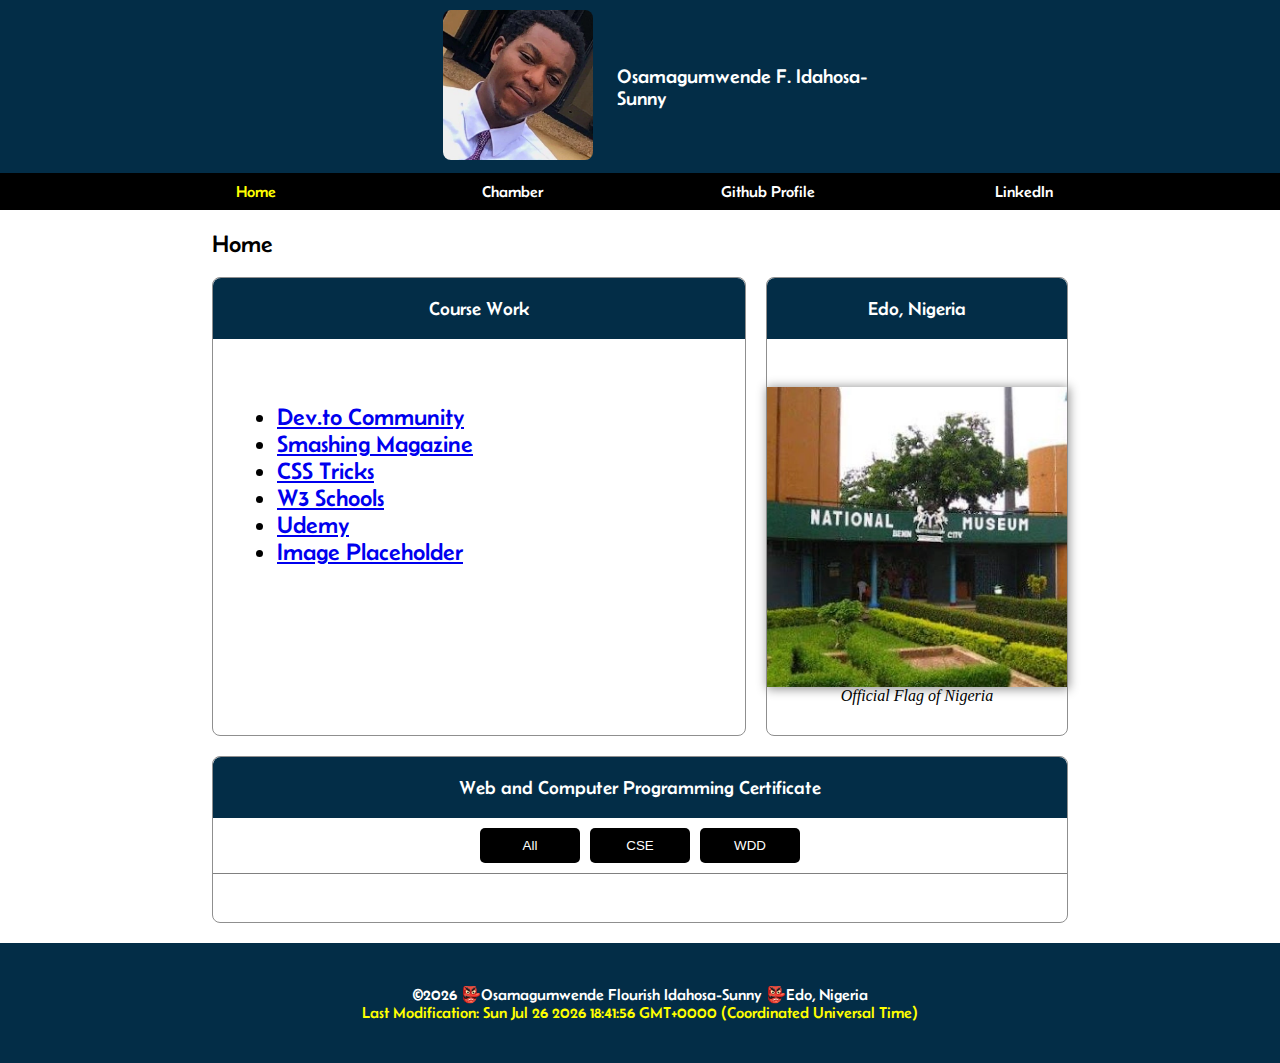
<file: index.html>
<!DOCTYPE html>
<html lang="en">
<head>
    <meta charset="UTF-8">
    <meta name="viewport" content="width=device-width, initial-scale=1.0">
    <title>WDD 231 - Web Fundamentals I - Osamagumwende Flourish Idahosa-Sunny</title>
    <meta name="author" content="Osamagumwende Flourish Idahosa-Sunny"/>
    <meta name="description" content="WDD 231 - Web Fundamentals I - Osamagumwende Flourish Idahosa-Sunny"/>
    <link rel="preconnect" href="https://fonts.googleapis.com">
    <link rel="preconnect" href="https://fonts.gstatic.com" crossorigin>
    <link href="https://fonts.googleapis.com/css2?family=Belanosima:wght@200;400&display=swap" rel="stylesheet">
    <link rel="icon" href="images/favicon.ico">
    <link rel="stylesheet" href="styles/styles.css">
    <script defer src="scripts/navigation.js"></script>
    <script defer src="scripts/date.js"></script>
    <script defer src="scripts/course.js"></script>

</head>
<body>
    <header>
        <div id="image-name">
            <div class="image-container">
                <img src="images/me.webp" loading="lazy" alt="Placeholder Image for a photo of me" >
            </div>
            <span class="name">Osamagumwende F. Idahosa-Sunny</span>
        </div>
    </header>
    <a id="menu"><svg xmlns="http://www.w3.org/2000/svg" viewBox="0 0 128 512"><!--!Font Awesome Free 6.7.2 by @fontawesome - https://fontawesome.com License - https://fontawesome.com/license/free Copyright 2025 Fonticons, Inc.--><path d="M64 360a56 56 0 1 0 0 112 56 56 0 1 0 0-112zm0-160a56 56 0 1 0 0 112 56 56 0 1 0 0-112zM120 96A56 56 0 1 0 8 96a56 56 0 1 0 112 0z"/></svg></a>

    <nav>
        <a id="close"><svg xmlns="http://www.w3.org/2000/svg" viewBox="0 0 512 512"><!--!Font Awesome Free 6.7.2 by @fontawesome - https://fontawesome.com License - https://fontawesome.com/license/free Copyright 2025 Fonticons, Inc.--><path fill="#ffffff" d="M256 512A256 256 0 1 0 256 0a256 256 0 1 0 0 512zM175 175c9.4-9.4 24.6-9.4 33.9 0l47 47 47-47c9.4-9.4 24.6-9.4 33.9 0s9.4 24.6 0 33.9l-47 47 47 47c9.4 9.4 9.4 24.6 0 33.9s-24.6 9.4-33.9 0l-47-47-47 47c-9.4 9.4-24.6 9.4-33.9 0s-9.4-24.6 0-33.9l47-47-47-47c-9.4-9.4-9.4-24.6 0-33.9z"/></svg></a>
        <ul class="navigation">
            <li><a href="#" class="active">Home</a></li>
            <li><a href="./chamber/index.html">Chamber</a></li>
            <li><a href="https://github.com/Avee1000">Github Profile</a></li>
            <li><a href="https://www.linkedin.com/in/idahosa-eddy-a044551a6/">LinkedIn</a></li>
        </ul>
    </nav>


    <main>
        <h1>Home</h1>
        <section class="card">
            <h2>Course Work</h2>

            <div class="list">
                <ul>
                    <li><a href="#">Dev.to Community</a></li>
                    <li><a href="#">Smashing Magazine</a></li>
                    <li><a href="#">CSS Tricks</a></li>
                    <li><a href="#">W3 Schools</a></li>
                    <li><a href="#">Udemy</a></li>
                    <li><a href="#">Image Placeholder</a></li>
                </ul>
            </div>
        </section>

        <section class="card">
            <h2>Edo, Nigeria</h2>

            <div class="location-image-container">
                <img src="images/edo.webp" loading="lazy" alt="Edo State" width="300" height="300">
                <span class="figcaption">Official Flag of Nigeria</span>
            </div>


        </section>

        <section class="card last-card">
            <h2>Web and Computer Programming Certificate</h2>
            <div id="lastCardSectionsContainer">
                <section id="coursesTabsButton">
                    <button class="all">All</button>
                    <button class="cse">CSE</button>
                    <button class="wdd">WDD</button>
                </section>

                <section id="coursesTabsContent"></section>

                <section id="coursesTabsCredits"></section>
            </div>
        </section>
    </main>


    <footer>
        <p>
            <span id="currentyear">&copy;</span> 👺Osamagumwende Flourish Idahosa-Sunny 👺Edo, Nigeria
        </p>

        <p id="lastModified">Last Modification: </p>
    </footer>

</body>
</html>
</file>
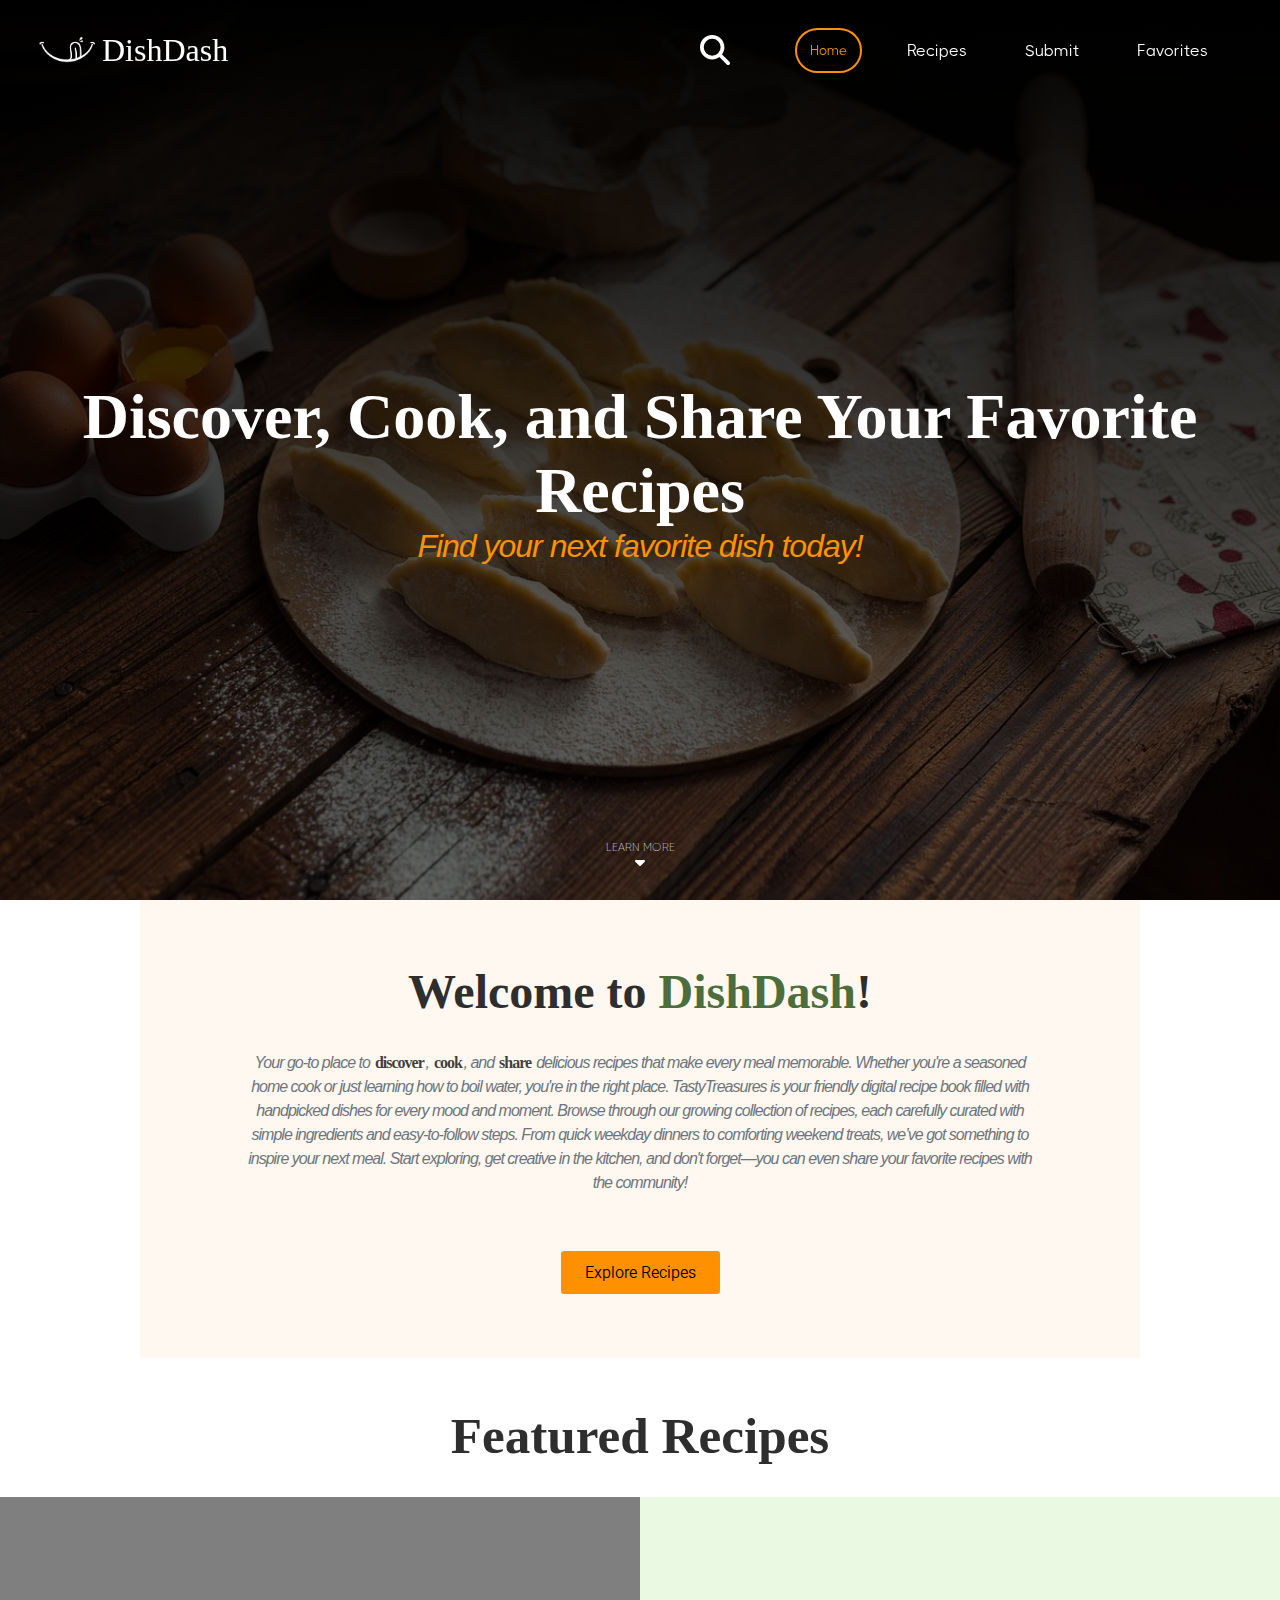
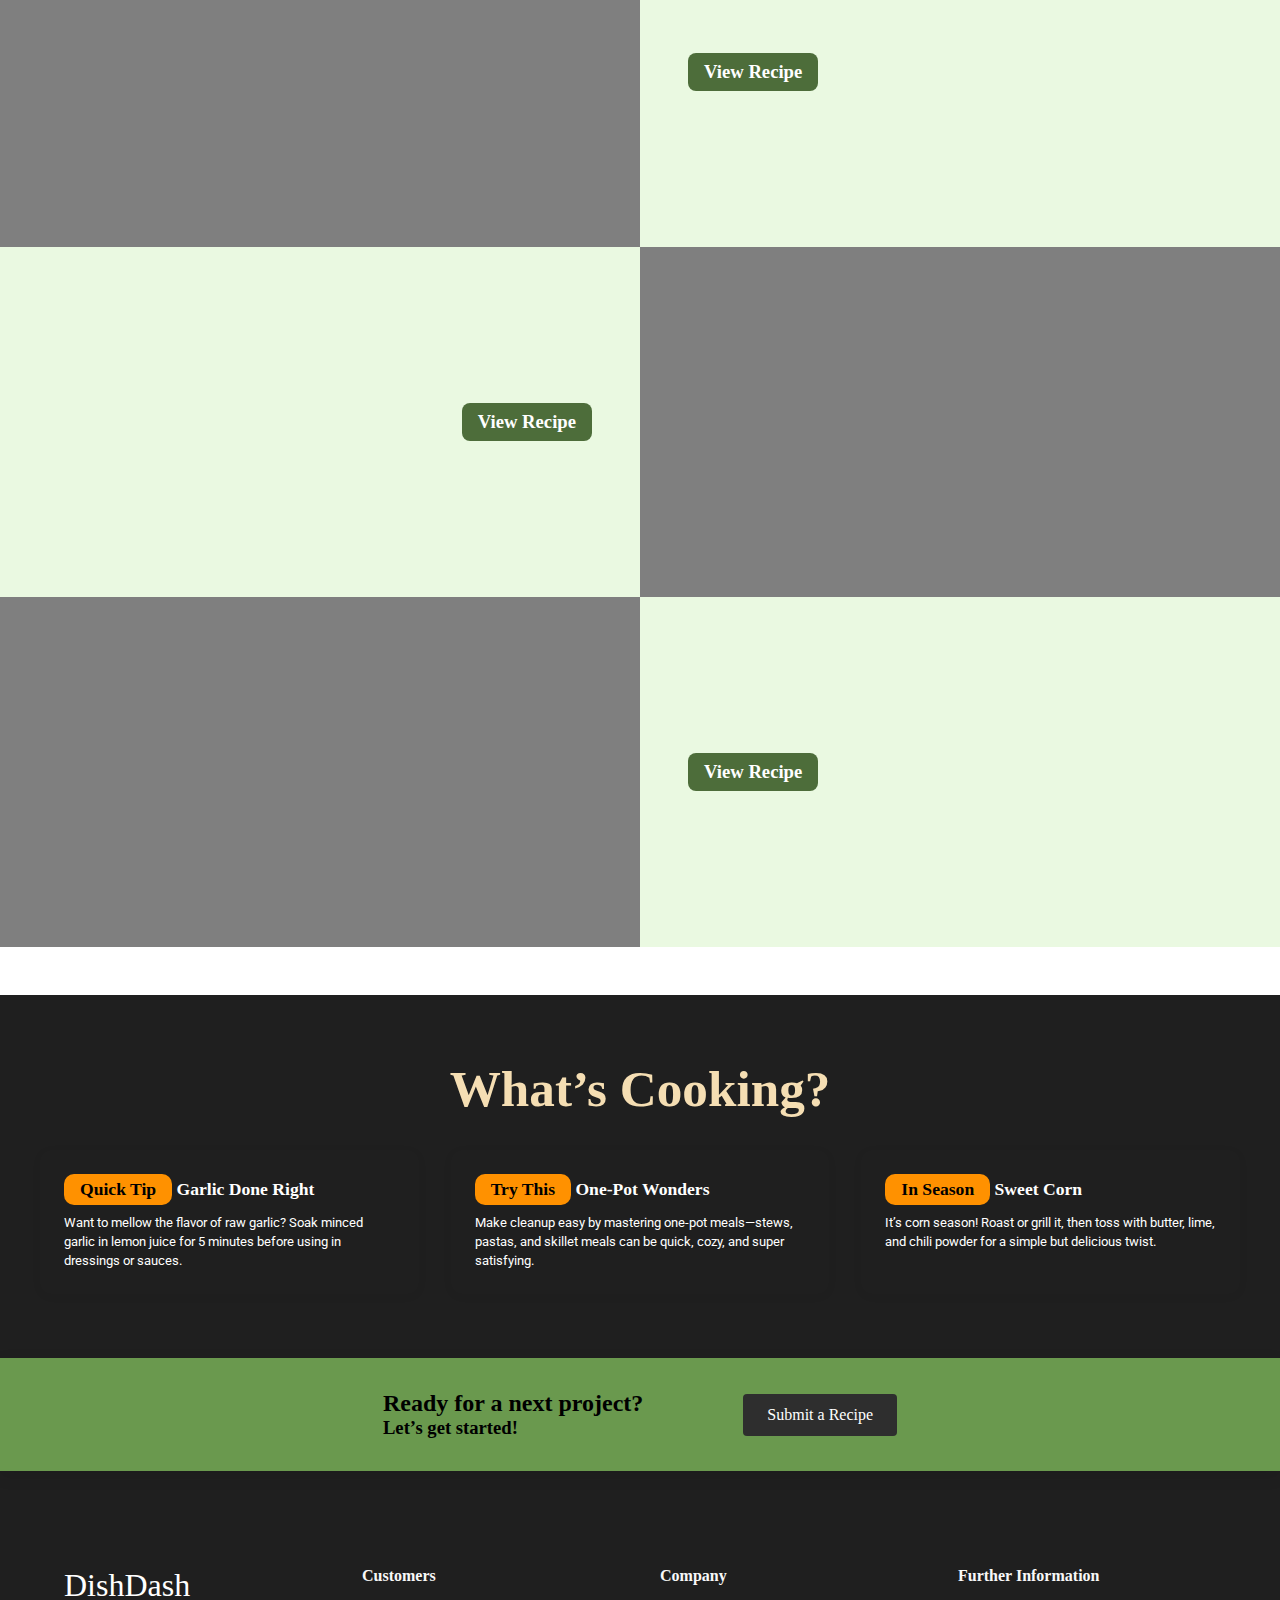
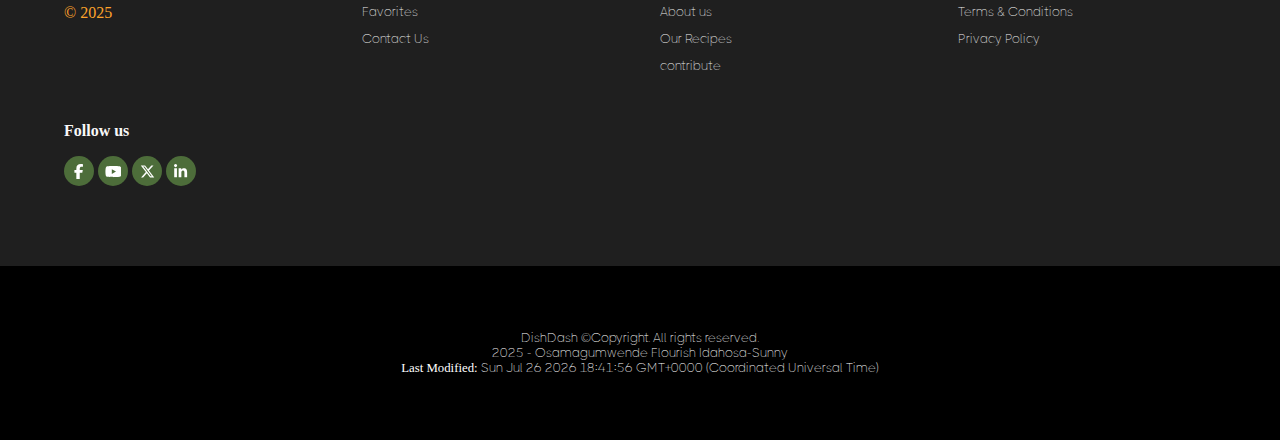
<file: project/index.html>
<!DOCTYPE html>
<html lang="en-US">

<head>
    <meta charset="UTF-8">
    <meta name="viewport" content="width=device-width, initial-scale=1.0">
    <meta name="author" content="Osamagumwende Flourish Idahosa-Sunny" />
    <meta name="description" content="DishDash - Home" />
    <meta property="og:title" content="DishDash" />
    <meta property="og:type" content="website">
    <meta property="og:image" content="https://avee1000.github.io/wdd231/project/images/food45.jpeg" />
    <meta property="og:url" content="https://avee1000.github.io/wdd231/project/" />
    <title>DishDash - Home</title>
    <link rel="preconnect" href="https://fonts.googleapis.com">
    <link rel="preconnect" href="https://fonts.gstatic.com" crossorigin>
    <link href="https://fonts.googleapis.com/css2?family=Roboto:ital,wght@0,100..900;1,100..900&display=swap"
        rel="stylesheet">
    <link rel="stylesheet" href="styles/base.css">
    <link rel="stylesheet" href="styles/larger.css">
    <link rel="icon" href="images/favicon.ico">
</head>

<body>
    <div id="content">
        <header id="header">
            <div id="logoAndNavigationContainer">
                <div id="logo">
                    <a id="logo_link" href="index.html">
                        <img class='logo' src="images/logo.webp" alt="DishDash logo" width="100" height="112">
                    </a>
                    <h1><span class="dishdash">DishDash</span></h1>
                </div>

                <div id="navigationAndLabelContainer">
                    <div id="searchButtonContainer">
                        <div class="search">
                            <svg xmlns="http://www.w3.org/2000/svg"
                                viewBox="0 0 512 512"><!--!Font Awesome Free 6.7.2 by @fontawesome - https://fontawesome.com License - https://fontawesome.com/license/free Copyright 2025 Fonticons, Inc.-->
                                <path
                                    d="M416 208c0 45.9-14.9 88.3-40 122.7L502.6 457.4c12.5 12.5 12.5 32.8 0 45.3s-32.8 12.5-45.3 0L330.7 376c-34.4 25.2-76.8 40-122.7 40C93.1 416 0 322.9 0 208S93.1 0 208 0S416 93.1 416 208zM208 352a144 144 0 1 0 0-288 144 144 0 1 0 0 288z" />
                            </svg>
                        </div>
                    </div>

                    <div id="navigationContainer">
                        <a id="menu">
                            <svg xmlns="http://www.w3.org/2000/svg"
                                viewBox="0 0 128 512"><!--!Font Awesome Free 6.7.2 by @fontawesome - https://fontawesome.com License - https://fontawesome.com/license/free Copyright 2025 Fonticons, Inc.-->
                                <path
                                    d="M64 360a56 56 0 1 0 0 112 56 56 0 1 0 0-112zm0-160a56 56 0 1 0 0 112 56 56 0 1 0 0-112zM120 96A56 56 0 1 0 8 96a56 56 0 1 0 112 0z">
                                </path>
                            </svg>
                        </a>
                        <nav>
                            <a id="close"><svg xmlns="http://www.w3.org/2000/svg"
                                    viewBox="0 0 512 512"><!--!Font Awesome Free 6.7.2 by @fontawesome - https://fontawesome.com License - https://fontawesome.com/license/free Copyright 2025 Fonticons, Inc.-->
                                    <path fill="#ffffff"
                                        d="M256 512A256 256 0 1 0 256 0a256 256 0 1 0 0 512zM175 175c9.4-9.4 24.6-9.4 33.9 0l47 47 47-47c9.4-9.4 24.6-9.4 33.9 0s9.4 24.6 0 33.9l-47 47 47 47c9.4 9.4 9.4 24.6 0 33.9s-24.6 9.4-33.9 0l-47-47-47 47c-9.4 9.4-24.6 9.4-33.9 0s-9.4-24.6 0-33.9l47-47-47-47c-9.4-9.4-9.4-24.6 0-33.9z">
                                    </path>
                                </svg></a>
                            <ul class="navigation">
                                <li><a href="index.html" class="active">Home</a></li>
                                <li><a href="recipes.html">Recipes</a></li>
                                <li><a href="submit.html">Submit</a></li>
                                <li><a href="favorites.html">Favorites</a></li>
                            </ul>
                        </nav>
                    </div>
                </div>
            </div>

            <div class="heroContainer">
                <div class="main">
                    <div class="heroText">

                    </div>
                </div>
                <div class="heroLinkContainer">
                    <div>
                        <a href="#" aria-label="learn-more" class="learn-more ms">LEARN MORE</a>
                    </div>
                </div>
            </div>
        </header>

        <div id="searchBoxContainer">
            <div class="searchContainer">
                <input type="search" id="search" name="q" placeholder="Search Recipes">
                <button aria-label="button" class="search-icon"><svg xmlns="http://www.w3.org/2000/svg"
                        viewBox="0 0 512 512"><!--!Font Awesome Free 6.7.2 by @fontawesome - https://fontawesome.com License - https://fontawesome.com/license/free Copyright 2025 Fonticons, Inc.-->
                        <path
                            d="M416 208c0 45.9-14.9 88.3-40 122.7L502.6 457.4c12.5 12.5 12.5 32.8 0 45.3s-32.8 12.5-45.3 0L330.7 376c-34.4 25.2-76.8 40-122.7 40C93.1 416 0 322.9 0 208S93.1 0 208 0S416 93.1 416 208zM208 352a144 144 0 1 0 0-288 144 144 0 1 0 0 288z" />
                    </svg></button>
            </div>

            <div class="close">
                <svg xmlns="http://www.w3.org/2000/svg"
                    viewBox="0 0 512 512"><!--!Font Awesome Free 6.7.2 by @fontawesome - https://fontawesome.com License - https://fontawesome.com/license/free Copyright 2025 Fonticons, Inc.-->
                    <path fill="#ffffff"
                        d="M256 512A256 256 0 1 0 256 0a256 256 0 1 0 0 512zM175 175c9.4-9.4 24.6-9.4 33.9 0l47 47 47-47c9.4-9.4 24.6-9.4 33.9 0s9.4 24.6 0 33.9l-47 47 47 47c9.4 9.4 9.4 24.6 0 33.9s-24.6 9.4-33.9 0l-47-47-47 47c-9.4 9.4-24.6 9.4-33.9 0s-9.4-24.6 0-33.9l47-47-47-47c-9.4-9.4-9.4-24.6 0-33.9z">
                    </path>
                </svg>
            </div>
        </div>

        <main id="homeMainContainer">
            <section class="welcome">
                <div class="welcome-content">
                    <h2>Welcome to <span class="brand">DishDash</span>!</h2>
                    <p>Your go-to place to <span>discover</span>, <span>cook</span>, and <span>share</span> delicious
                        recipes that make every meal memorable. Whether you're a seasoned home cook or just learning how
                        to boil water, you're in the right place. TastyTreasures is your friendly digital recipe book
                        filled with handpicked dishes for every mood and moment. Browse through our growing collection
                        of recipes, each carefully curated with simple ingredients and easy-to-follow steps. From quick
                        weekday dinners to comforting weekend treats, we’ve got something to inspire your next meal.
                        Start exploring, get creative in the kitchen, and don't forget—you can even share your favorite
                        recipes with the community!</p>
                    <a href="recipes.html" class="cta-button">Explore Recipes</a>
                </div>
            </section>

            <section class="featured-recipes">
                <h2>Featured Recipes</h2>

                <!-- Recipe 1 -->
                <div class="recipe-card left-image">
                    <div class="imgContainer">
                    </div>
                    <div class="recipeContainer">
                        <div class="recipe-info">
                            <div class="recipes">
                            </div>
                            <a href="#" aria-label="view recipe" class="view-recipe-btn">View Recipe</a>
                        </div>
                    </div>
                </div>

                <!-- Recipe 2 -->
                <div class="recipe-card right-image">
                    <div class="recipeContainer">
                        <div class="recipe-info">
                            <div class="recipes">
                            </div>
                            <a href="#" aria-label="view recipe" class="view-recipe-btn">View Recipe</a>
                        </div>
                    </div>
                    <div class="imgContainer">
                    </div>
                </div>

                <!-- Recipe 3 -->
                <div class="recipe-card left-image">
                    <div class="imgContainer">
                    </div>
                    <div class="recipeContainer">
                        <div class="recipe-info">
                            <div class="recipes">
                            </div>
                            <a href="#" aria-label="view label" class="view-recipe-btn">View Recipe</a>
                        </div>
                    </div>
                </div>
            </section>

            <section class="whats-cooking">
                <h2>What’s Cooking?</h2>
                <div class="cooking-grid">
                    <div class="cooking-card">
                        <h3><span>Quick Tip</span> Garlic Done Right</h3>
                        <p>Want to mellow the flavor of raw garlic? Soak minced garlic in lemon juice for 5 minutes
                            before using in dressings or sauces.</p>
                    </div>
                    <div class="cooking-card">
                        <h3><span>Try This</span> One-Pot Wonders</h3>
                        <p>Make cleanup easy by mastering one-pot meals—stews, pastas, and skillet meals can be quick,
                            cozy, and super satisfying.</p>
                    </div>
                    <div class="cooking-card">
                        <h3><span>In Season</span> Sweet Corn</h3>
                        <p>It’s corn season! Roast or grill it, then toss with butter, lime, and chili powder for a
                            simple but delicious twist.</p>
                    </div>
                </div>
            </section>
        </main>

        <section class="footer-cta-bar">
            <div class="footer-cta-content">
                <div class="footer-cta-text">
                    <h3>Ready for a next project?</h3>
                    <p>Let’s get started!</p>
                </div>
                <a href="submit.html" class="footer-cta-button">Submit a Recipe</a>
            </div>
        </section>

        <footer class="main-footer">
            <div class="footer-container">
                <div class="footer-grid">
                    <div class="footer-col brand">
                        <a href="index.html">
                            <h5><span class="dishdash">DishDash</span></h5>
                        </a>      
                        <p>&copy; <span id="year">2025</span></p>
                    </div>

                    <div class="footer-col customers">
                        <h5>Customers</h5>
                        <ul>
                            <li><a href="favorites.html">Favorites</a></li>
                            <li><a href="mailto:eddyidahosa01@gmail.com">Contact Us</a></li>
                        </ul>
                    </div>

                    <div class="footer-col company">
                        <h5>Company</h5>
                        <ul>
                            <li><a href="#">About us</a></li>
                            <li><a href="recipes.html">Our Recipes</a></li>
                            <li><a href="submit.html">contribute</a></li>
                        </ul>
                    </div>

                    <div class="footer-col further">
                        <h5>Further Information</h5>
                        <ul>
                            <li><a href="#">Terms & Conditions</a></li>
                            <li><a href="#">Privacy Policy</a></li>
                        </ul>
                    </div>

                    <div class="footer-col social">
                        <h5>Follow us</h5>
                        <div class="social-links">
                            <a href="https://www.facebook.com/" target="_blank" aria-label="facebook"><svg xmlns="http://www.w3.org/2000/svg" viewBox="0 0 320 512"><!--!Font Awesome Free 6.7.2 by @fontawesome - https://fontawesome.com License - https://fontawesome.com/license/free Copyright 2025 Fonticons, Inc.--><path d="M80 299.3V512H196V299.3h86.5l18-97.8H196V166.9c0-51.7 20.3-71.5 72.7-71.5c16.3 0 29.4 .4 37 1.2V7.9C291.4 4 256.4 0 236.2 0C129.3 0 80 50.5 80 159.4v42.1H14v97.8H80z"/></svg></a>

                            <a href="https://www.youtube.com/" target="_blank" aria-label="youtube"><svg xmlns="http://www.w3.org/2000/svg" viewBox="0 0 576 512"><!--!Font Awesome Free 6.7.2 by @fontawesome - https://fontawesome.com License - https://fontawesome.com/license/free Copyright 2025 Fonticons, Inc.--><path d="M549.7 124.1c-6.3-23.7-24.8-42.3-48.3-48.6C458.8 64 288 64 288 64S117.2 64 74.6 75.5c-23.5 6.3-42 24.9-48.3 48.6-11.4 42.9-11.4 132.3-11.4 132.3s0 89.4 11.4 132.3c6.3 23.7 24.8 41.5 48.3 47.8C117.2 448 288 448 288 448s170.8 0 213.4-11.5c23.5-6.3 42-24.2 48.3-47.8 11.4-42.9 11.4-132.3 11.4-132.3s0-89.4-11.4-132.3zm-317.5 213.5V175.2l142.7 81.2-142.7 81.2z"/></svg></a>

                            <a href="https://www.x.com/" target="_blank" aria-label="twitter"><svg xmlns="http://www.w3.org/2000/svg" viewBox="0 0 512 512"><!--!Font Awesome Free 6.7.2 by @fontawesome - https://fontawesome.com License - https://fontawesome.com/license/free Copyright 2025 Fonticons, Inc.--><path d="M389.2 48h70.6L305.6 224.2 487 464H345L233.7 318.6 106.5 464H35.8L200.7 275.5 26.8 48H172.4L272.9 180.9 389.2 48zM364.4 421.8h39.1L151.1 88h-42L364.4 421.8z"/></svg></a>

                            <a href="https://www.linkedin.com/benccima" target="_blank" aria-label="linkedIn"><svg xmlns="http://www.w3.org/2000/svg" viewBox="0 0 448 512"><!--!Font Awesome Free 6.7.2 by @fontawesome - https://fontawesome.com License - https://fontawesome.com/license/free Copyright 2025 Fonticons, Inc.--><path d="M100.3 448H7.4V148.9h92.9zM53.8 108.1C24.1 108.1 0 83.5 0 53.8a53.8 53.8 0 0 1 107.6 0c0 29.7-24.1 54.3-53.8 54.3zM447.9 448h-92.7V302.4c0-34.7-.7-79.2-48.3-79.2-48.3 0-55.7 37.7-55.7 76.7V448h-92.8V148.9h89.1v40.8h1.3c12.4-23.5 42.7-48.3 87.9-48.3 94 0 111.3 61.9 111.3 142.3V448z"/></svg></a>
                        </div>
                    </div>
                </div>
            </div>
            <div class="copyright">
                <p><span>DishDash</span> &copy;Copyright. All rights reserved.<br>2025 -
                    Osamagumwende Flourish Idahosa-Sunny</p>
            </div>
        </footer>

        <script>
            const heroContainerMain = document.querySelector('.heroContainer');
            heroContainerMain.querySelector('.heroText').innerHTML = `<h2>Discover, Cook, and Share Your Favorite Recipes</h2>
            <p>Find your next favorite dish today!</p>`;
        </script>

        <script defer src="scripts/script.js"></script>
        <script defer src="scripts/hamburger.js"></script>
        <script defer src="scripts/home.js"></script>
        <script src="scripts/featured-recipes.js" type="module"></script>

    </div>
</body>
</file>
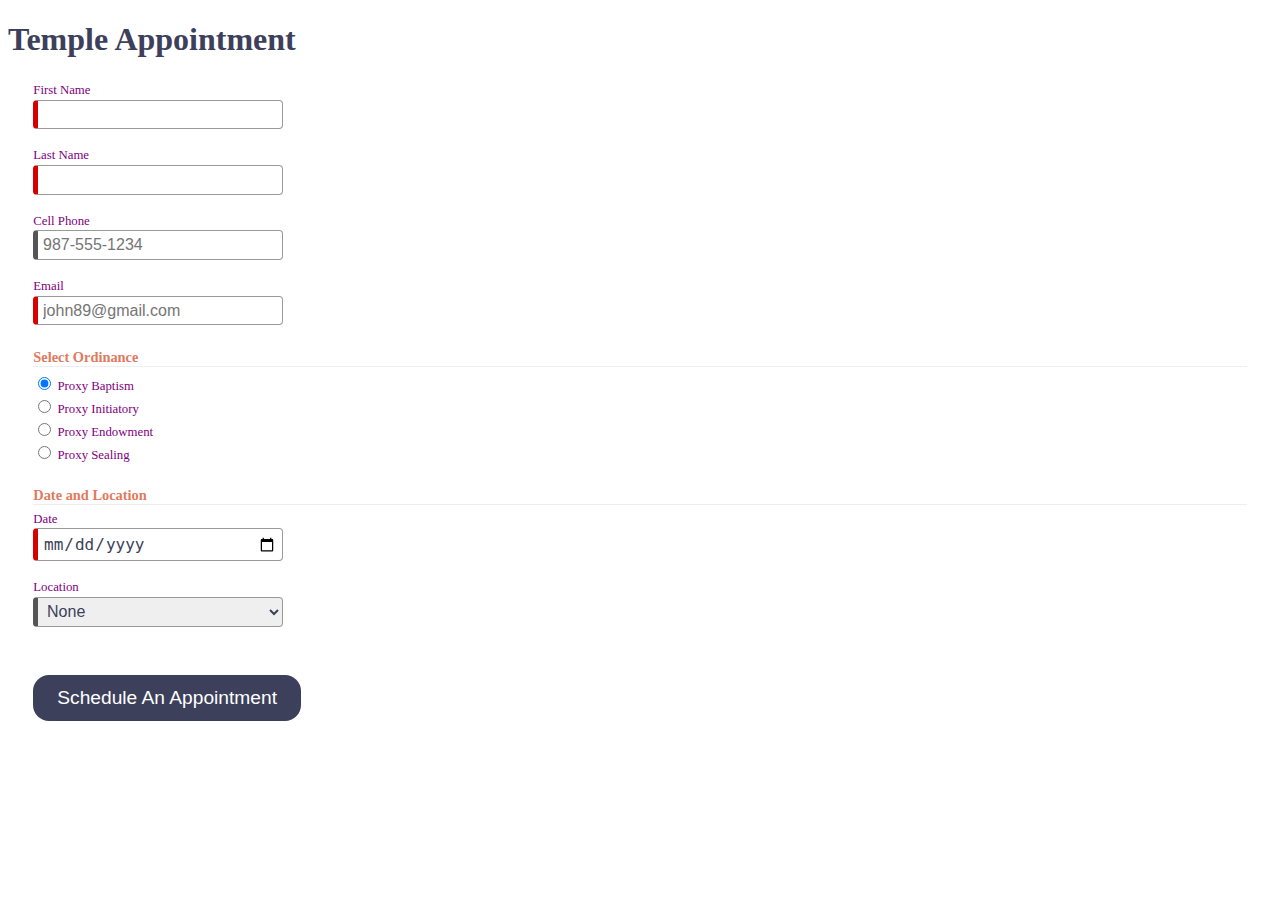
<file: startHere/startHere/index.html>
<!DOCTYPE html>
<html lang="en">

<head>
  <meta charset="UTF-8">
  <meta name="viewport" content="width=device-width, initial-scale=1.0">
  <meta name="description" content="Web Lab Start File">
  <meta name="author" content="Paul Cheney">

  <link rel="stylesheet" href="styles/small.css">
  <link rel="stylesheet" href="styles/large.css">
  <script defer src="js/scripts.js"></script>

  <title>Web Lab Start File</title>
</head>

<body>

  <main>
    <h1>Temple Appointment</h1>

    <form method="GET" action="thanks.html" class="designOne">
      <label>First Name <input type="text" name="first" required autocomplete="given-name" title="Your First Name"></label>
        <label>Last Name <input type="text" name="last" required autocomplete="family-name" title="Your Last Name"></label>
        <label>Cell Phone <input type="tel" name="phone"  autocomplete="tel" title="A Phone Number with dashes" placeholder="987-555-1234" ></label>
        <label>Email <input type="email" name="email" required placeholder="john89@gmail.com"  title="Your Email" autocomplete="email"></label>
  

        <h3>Select Ordinance</h3>
        <label><input type="radio" name="ordinance" value="Baptism" checked> Proxy Baptism</label>
        <label><input type="radio" name="ordinance" value="Initiatory"> Proxy Initiatory</label>
        <label><input type="radio" name="ordinance" value="Endowment"> Proxy Endowment</label>
        <label><input type="radio" name="ordinance" value="Sealing"> Proxy Sealing</label>

        
        <h3>Date and Location</h3>
        <label>Date <input type="date" name="date" required></label>

        <label>Location
          <select name="location" required>
            <option value="">None</option>
            <option value="Payson">Payson</option>
            <option value="Orem">Orem</option>
            <option value="Provo City Center">Provo City Center</option>
        </label>

        <input type="submit" value="Schedule An Appointment">
    </form>

    
  </main>

</body>
</html>
</file>
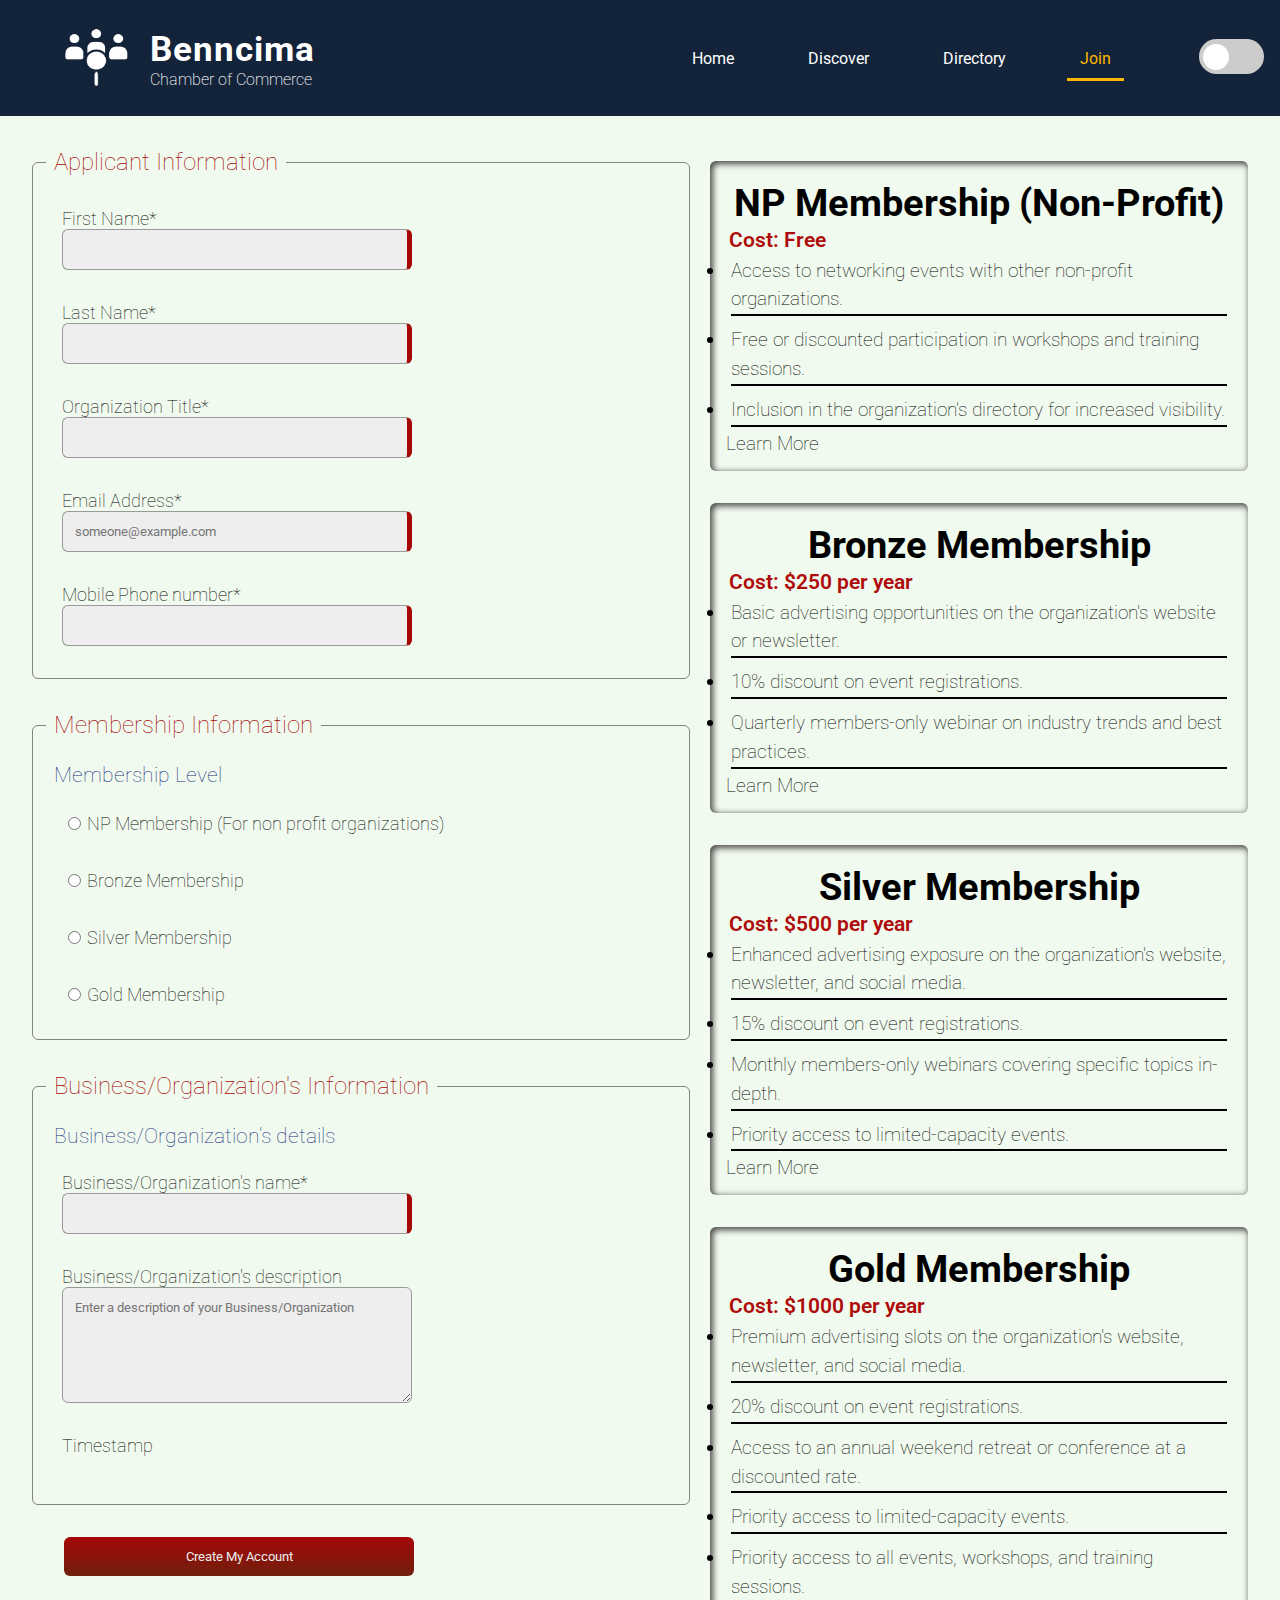
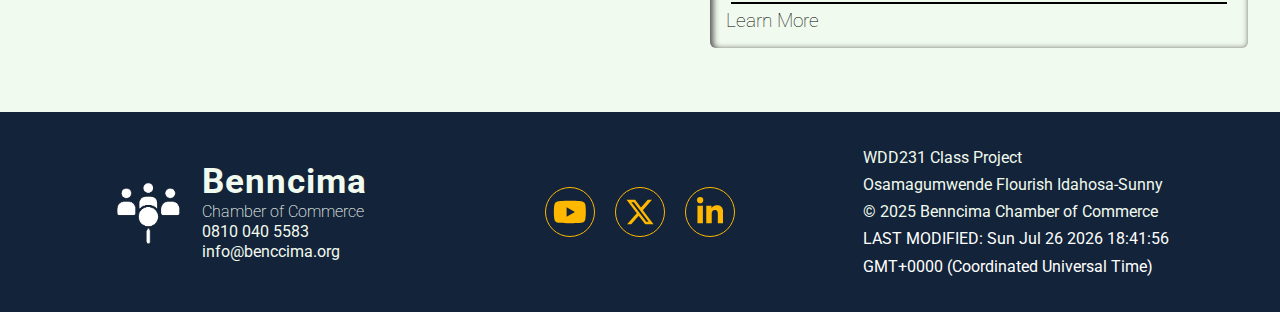
<file: chamber/join.html>
<!DOCTYPE html>
<html lang="en-US">
<head>
    <meta charset="UTF-8">
    <meta name="viewport" content="width=device-width, initial-scale=1.0">
    <meta name="author" content="Osamagumwende Flourish Idahosa-Sunny" />
    <meta
            name="description"
            content="Benncima Chamber of Commerce - Join" />
    <meta property="og:title" content="Benncima Chamber of Commerce"/>
    <meta property="og:type" content="website">
    <meta property="og:image" content="https://avee1000.github.io/wdd230/chamber/images/edo.jpg" />
    <meta property="og:url" content="https://avee1000.github.io/wdd230/chamber/" />
    <title>Chamber of Commerce - Join</title>
    <link rel="preconnect" href="https://fonts.googleapis.com">
    <link rel="preconnect" href="https://fonts.gstatic.com" crossorigin>
    <link href="https://fonts.googleapis.com/css2?family=Roboto:ital,wght@0,100..900;1,100..900&display=swap" rel="stylesheet">
    <link rel="stylesheet" href="styles/base.css">
    <link rel="stylesheet" href="styles/medium.css">
    <link rel="stylesheet" href="styles/larger.css">
    <link rel="icon" href="images/favicon.ico">
</head>

<body>
    <div id="content">
        <header>
            <div id="chamberLogo">
                <a id="logo_link" href="index.html">
                    <img class='logo' src="images/white.webp" alt="Chamber logo" width="100"
                    height="112">
                </a>
                <h1><span class="benncima">Benncima</span> Chamber of Commerce</h1>               
            </div>

            <div id="navigationAndLabelContainer">
                <div id="navigationContainer">
                    <a id="menu">
                        <svg xmlns="http://www.w3.org/2000/svg" viewBox="0 0 128 512"><!--!Font Awesome Free 6.7.2 by @fontawesome - https://fontawesome.com License - https://fontawesome.com/license/free Copyright 2025 Fonticons, Inc.--><path d="M64 360a56 56 0 1 0 0 112 56 56 0 1 0 0-112zm0-160a56 56 0 1 0 0 112 56 56 0 1 0 0-112zM120 96A56 56 0 1 0 8 96a56 56 0 1 0 112 0z"></path></svg>
                    </a>
                    <nav>
                        <a id="close"><svg xmlns="http://www.w3.org/2000/svg" viewBox="0 0 512 512"><!--!Font Awesome Free 6.7.2 by @fontawesome - https://fontawesome.com License - https://fontawesome.com/license/free Copyright 2025 Fonticons, Inc.--><path fill="#ffffff" d="M256 512A256 256 0 1 0 256 0a256 256 0 1 0 0 512zM175 175c9.4-9.4 24.6-9.4 33.9 0l47 47 47-47c9.4-9.4 24.6-9.4 33.9 0s9.4 24.6 0 33.9l-47 47 47 47c9.4 9.4 9.4 24.6 0 33.9s-24.6 9.4-33.9 0l-47-47-47 47c-9.4 9.4-24.6 9.4-33.9 0s-9.4-24.6 0-33.9l47-47-47-47c-9.4-9.4-9.4-24.6 0-33.9z"></path></svg></a>
                        <ul class="navigation">
                            <li><a href="index.html">Home</a></li>
                            <li><a href="discover.html" >Discover</a></li>
                            <li><a href="directory.html" >Directory</a></li>
                            <li><a href="join.html" class="active">Join</a></li>
                        </ul>
                    </nav>
                </div>
                <div id="labelContainer">
                    <label for="myCheckbox" class="switch">
                        <input type="checkbox" id="myCheckbox">
                        <span class="slider round"></span>
                    </label>
                </div>
            </div>
        </header>

        <main id="main">
            <form method="get" action="thankyou.html" class="wf1" id="left-side">
                <fieldset>
                    <legend> Applicant Information</legend>
                    <label>First Name*<input type="text" id="firstname" name="firstname" autocomplete="on" required></label>

                    <label>Last Name*<input type="text" id="lastname" name="lastname" autocomplete="on" required></label>

                    <label>Organization Title*<input type="text" pattern="^[A-Za-z\- ]{7,}" id="title" name="title" autocomplete="organization-title" required></label>

                    <!-- <label>Password*<input type="password" pattern="(?=.*\d.*\d)(?=.*[A-Za-z]).{8,}" id="pwd" name="pwd" 
                        placeholder="Password must be 8 characters long and alpha-numberic" required></label> -->
    
                    <label>Email Address*<input type="email" pattern="[a-zA-Z0-9_.\-]+@[a-Za-Z]+\.(?=.*com)" id="email" name="email" 
                        placeholder="someone@example.com" title="Please enter a valid email address" required></label>

                    <label>Mobile Phone number*<input type="tel"  id="phone" name="phone" required></label>
    
                </fieldset> 
    
                <!-------------------------------- MEMBERSHIP -------------------------------------->

                <fieldset>
                    <legend>Membership Information</legend>
                    <div class="memInfo">Membership Level</div>
                    <label><input type="radio" name="membership" value="np">NP Membership (For non profit organizations)</label>
                    <label><input type="radio" name="membership" value="bronze">Bronze Membership</label>
                    <label><input type="radio" name="membership" value="silver">Silver Membership</label>
                    <label><input type="radio" name="membership" value="gold">Gold Membership</label>
                </fieldset>

                <fieldset>
                    <legend>Business/Organization's Information</legend>
                    <div class="memInfo">Business/Organization's details</div>
                    <label>Business/Organization's name*<input type="text" id="business" name="business" required></label>

                    <label>Business/Organization's description
                    <textarea name="businessDesc" cols="30" rows="6" id="businessDesc" 
                    placeholder="Enter a description of your Business/Organization" spellcheck="true" ></textarea></label>

                    <label>Timestamp
                        <input type="hidden" id="timestamp" name="timestamp" required></label>
                    </label>
                </fieldset>                     

                <div class="button"><input type="submit" value="Create My Account" id="submit"> </div>                    
                    
            </form>


            <div id="right-side">
                <hr class="firsthr">
                <h1 class="firsth1">Membership Tiers & Benefits</h1>
                <section>
                    <h1>NP Membership (Non-Profit)</h1>
                    <div class="listContainer">
                        <div class="wrapper">
                            <Span>Cost: Free</Span>
                            <ul class="list">
                                <li>Access to networking events with other non-profit organizations.<hr></li>
                                <li>Free or discounted participation in workshops and training sessions.<hr></li>
                                <li>Inclusion in the organization's directory for increased visibility.<hr></li>
                            </ul>
                        </div>
                    </div>
                    <a aria-label="Learn More" class="learnMore">Learn More</a>
                </section>

                <section>
                    <h1>Bronze Membership</h1>
                    <div class="listContainer">
                        <div class="wrapper">
                            <Span>Cost: $250 per year</Span>
                            <ul class="list">
                                <li>Basic advertising opportunities on the organization's website or newsletter. <hr></li>
                                <li>10% discount on event registrations.<hr></li>
                                <li>Quarterly members-only webinar on industry trends and best practices.<hr></li>
                            </ul>
                        </div>
                    </div>
                    <a aria-label="Learn More" class="learnMore">Learn More</a>
                </section>

                <section>
                    <h1>Silver Membership</h1>
                    <div class="listContainer">
                        <div class="wrapper">
                            <Span>Cost: $500 per year</Span>
                            <ul class="list">
                                <li>Enhanced advertising exposure on the organization's website, newsletter, and social media.<hr></li>
                                <li>15% discount on event registrations.<hr></li>
                                <li>Monthly members-only webinars covering specific topics in-depth.<hr></li>
                                <li>Priority access to limited-capacity events.<hr></li>
                            </ul>
                        </div>
                    </div>
                    <a aria-label="Learn More" class="learnMore">Learn More</a>
                </section>

                <section>
                    <h1>Gold Membership</h1>
                    <div class="listContainer">
                        <div class="wrapper">
                            <Span>Cost: $1000 per year</Span>
                            <ul class="list">
                                <li>Premium advertising slots on the organization's website, newsletter, and social media.<hr></li>
                                <li>20% discount on event registrations.<hr></li>
                                <li>Access to an annual weekend retreat or conference at a discounted rate.<hr></li>
                                <li>Priority access to limited-capacity events.<hr></li>
                                <li>Priority access to all events, workshops, and training sessions.<hr></li>
                            </ul>
                        </div>
                    </div>
                    <a aria-label="Learn More" class="learnMore">Learn More</a>
                </section>
            </div>

        </main>
    

        <footer>
            <div id="logo-area">
                <img class='logo' src="images/white.webp" alt="Chamber logo">
                <div class="contactArea">
                    <p><span class="benncima">Benncima</span> Chamber of Commerce</p>
                    <p>0810 040 5583</p>
                    <p>info@benccima.org</p>
                </div>
            </div>

            <div id="socialMediaLinksArea">
                <a href="https://www.youtube.com/" target="_blank" aria-label="youtube"><svg xmlns="http://www.w3.org/2000/svg" viewBox="0 0 576 512"><!--!Font Awesome Free 6.7.2 by @fontawesome - https://fontawesome.com License - https://fontawesome.com/license/free Copyright 2025 Fonticons, Inc.--><path d="M549.7 124.1c-6.3-23.7-24.8-42.3-48.3-48.6C458.8 64 288 64 288 64S117.2 64 74.6 75.5c-23.5 6.3-42 24.9-48.3 48.6-11.4 42.9-11.4 132.3-11.4 132.3s0 89.4 11.4 132.3c6.3 23.7 24.8 41.5 48.3 47.8C117.2 448 288 448 288 448s170.8 0 213.4-11.5c23.5-6.3 42-24.2 48.3-47.8 11.4-42.9 11.4-132.3 11.4-132.3s0-89.4-11.4-132.3zm-317.5 213.5V175.2l142.7 81.2-142.7 81.2z"/></svg></a>

                <a href="https://www.x.com/" target="_blank" aria-label="twitter"><svg xmlns="http://www.w3.org/2000/svg" viewBox="0 0 512 512"><!--!Font Awesome Free 6.7.2 by @fontawesome - https://fontawesome.com License - https://fontawesome.com/license/free Copyright 2025 Fonticons, Inc.--><path d="M389.2 48h70.6L305.6 224.2 487 464H345L233.7 318.6 106.5 464H35.8L200.7 275.5 26.8 48H172.4L272.9 180.9 389.2 48zM364.4 421.8h39.1L151.1 88h-42L364.4 421.8z"/></svg></a>
                <a href="https://www.linkedin.com/benccima" target="_blank" aria-label="linkedIn"><svg xmlns="http://www.w3.org/2000/svg" viewBox="0 0 448 512"><!--!Font Awesome Free 6.7.2 by @fontawesome - https://fontawesome.com License - https://fontawesome.com/license/free Copyright 2025 Fonticons, Inc.--><path d="M100.3 448H7.4V148.9h92.9zM53.8 108.1C24.1 108.1 0 83.5 0 53.8a53.8 53.8 0 0 1 107.6 0c0 29.7-24.1 54.3-53.8 54.3zM447.9 448h-92.7V302.4c0-34.7-.7-79.2-48.3-79.2-48.3 0-55.7 37.7-55.7 76.7V448h-92.8V148.9h89.1v40.8h1.3c12.4-23.5 42.7-48.3 87.9-48.3 94 0 111.3 61.9 111.3 142.3V448z"/></svg></a>
            </div>

            <div id="project-area">
                <p>WDD231 Class Project</p>
                <p>Osamagumwende Flourish Idahosa-Sunny</p>
                <p>&copy; 2025 Benncima Chamber of Commerce</p>
                <p id="last-modified">LAST MODIFIED: </p>
                <script>
                    const modified = document.getElementById('last-modified');
                    modified.style.color = 'white';

                    let lastMod = new Date(document.lastModified);

                    modified.innerHTML += lastMod;
                </script>
            </div>
        </footer>
        
        <script defer src="scripts/hamburger.js"></script>
        <script defer src="scripts/darkmode.js"></script>



    </div>
</body>
</html>
</file>
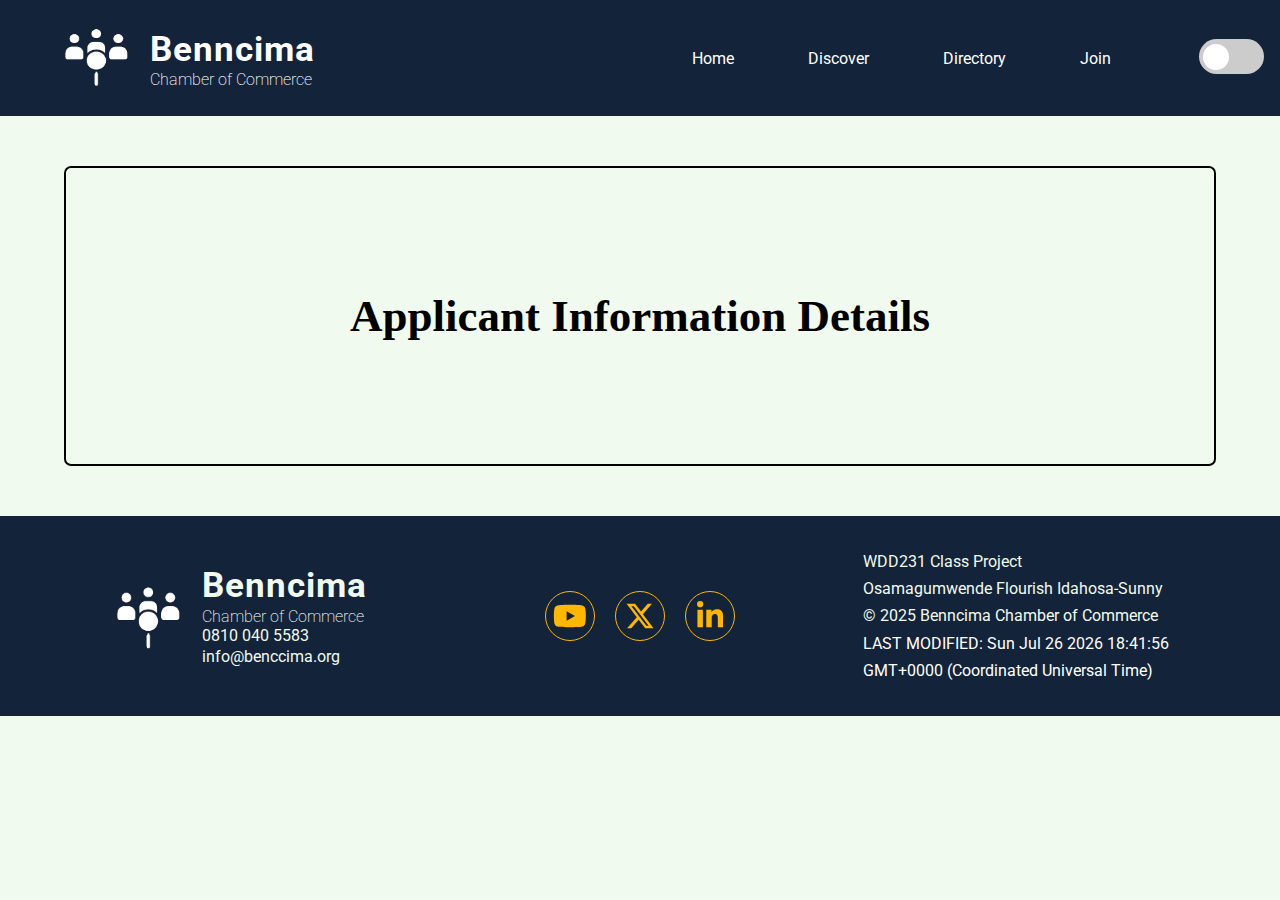
<file: chamber/thankyou.html>
<!DOCTYPE html>
<html lang="en-US">
<head>
    <meta charset="UTF-8">
    <meta name="viewport" content="width=device-width, initial-scale=1.0">
    <meta name="author" content="Osamagumwende Flourish Idahosa-Sunny" />
    <meta
            name="description"
            content="Benncima Chamber of Commerce - Home" />
    <meta property="og:title" content="Benncima Chamber of Commerce"/>
    <meta property="og:type" content="website">
    <meta property="og:image" content="https://avee1000.github.io/wdd230/chamber/images/edo.jpg" />
    <meta property="og:url" content="https://avee1000.github.io/wdd230/chamber/thankyou.html" />
    <title>Chamber of Commerce - Home </title>
    <link rel="preconnect" href="https://fonts.googleapis.com">
    <link rel="preconnect" href="https://fonts.gstatic.com" crossorigin>
    <link href="https://fonts.googleapis.com/css2?family=Roboto:ital,wght@0,100..900;1,100..900&display=swap" rel="stylesheet">
    <link rel="stylesheet" href="styles/base.css">
    <link rel="stylesheet" href="styles/medium.css">
    <link rel="stylesheet" href="styles/larger.css">
    <link rel="icon" href="images/favicon.ico">
</head>

<body>
    <div id="content">
        <header>
            <div id="chamberLogo">
                <a id="logo_link" href="index.html">
                    <img class='logo' src="images/white.webp" alt="Chamber logo" width="100"
                    height="112">
                </a>
                <h1><span class="benncima">Benncima</span> Chamber of Commerce</h1>               
            </div>

            <div id="navigationAndLabelContainer">
                <div id="navigationContainer">
                    <a id="menu">
                        <svg xmlns="http://www.w3.org/2000/svg" viewBox="0 0 128 512"><!--!Font Awesome Free 6.7.2 by @fontawesome - https://fontawesome.com License - https://fontawesome.com/license/free Copyright 2025 Fonticons, Inc.--><path d="M64 360a56 56 0 1 0 0 112 56 56 0 1 0 0-112zm0-160a56 56 0 1 0 0 112 56 56 0 1 0 0-112zM120 96A56 56 0 1 0 8 96a56 56 0 1 0 112 0z"></path></svg>
                    </a>
                    <nav>
                        <a id="close"><svg xmlns="http://www.w3.org/2000/svg" viewBox="0 0 512 512"><!--!Font Awesome Free 6.7.2 by @fontawesome - https://fontawesome.com License - https://fontawesome.com/license/free Copyright 2025 Fonticons, Inc.--><path fill="#ffffff" d="M256 512A256 256 0 1 0 256 0a256 256 0 1 0 0 512zM175 175c9.4-9.4 24.6-9.4 33.9 0l47 47 47-47c9.4-9.4 24.6-9.4 33.9 0s9.4 24.6 0 33.9l-47 47 47 47c9.4 9.4 9.4 24.6 0 33.9s-24.6 9.4-33.9 0l-47-47-47 47c-9.4 9.4-24.6 9.4-33.9 0s-9.4-24.6 0-33.9l47-47-47-47c-9.4-9.4-9.4-24.6 0-33.9z"></path></svg></a>
                        <ul class="navigation">
                            <li><a href="index.html">Home</a></li>
                            <li><a href="discover.html" >Discover</a></li>
                            <li><a href="directory.html" >Directory</a></li>
                            <li><a href="join.html" >Join</a></li>
                        </ul>
                    </nav>
                </div>
                <div id="labelContainer">
                    <label for="myCheckbox" class="switch">
                        <input type="checkbox" id="myCheckbox">
                        <span class="slider round"></span>
                    </label>
                </div>
            </div>
        </header>

        <main id="record-main">
            <div class="recordmsg">
                <h2>Applicant Information Details</h2>
            </div>
            <div class="applicantInfo"></div>
        </main>

        <footer>
            <div id="logo-area">
                <img class='logo' src="images/white.webp" alt="Chamber logo">
                <div class="contactArea">
                    <p><span class="benncima">Benncima</span> Chamber of Commerce</p>
                    <p>0810 040 5583</p>
                    <p>info@benccima.org</p>
                </div>
            </div>

            <div id="socialMediaLinksArea">
                <a href="https://www.youtube.com/" target="_blank" aria-label="youtube"><svg xmlns="http://www.w3.org/2000/svg" viewBox="0 0 576 512"><!--!Font Awesome Free 6.7.2 by @fontawesome - https://fontawesome.com License - https://fontawesome.com/license/free Copyright 2025 Fonticons, Inc.--><path d="M549.7 124.1c-6.3-23.7-24.8-42.3-48.3-48.6C458.8 64 288 64 288 64S117.2 64 74.6 75.5c-23.5 6.3-42 24.9-48.3 48.6-11.4 42.9-11.4 132.3-11.4 132.3s0 89.4 11.4 132.3c6.3 23.7 24.8 41.5 48.3 47.8C117.2 448 288 448 288 448s170.8 0 213.4-11.5c23.5-6.3 42-24.2 48.3-47.8 11.4-42.9 11.4-132.3 11.4-132.3s0-89.4-11.4-132.3zm-317.5 213.5V175.2l142.7 81.2-142.7 81.2z"/></svg></a>

                <a href="https://www.x.com/" target="_blank" aria-label="twitter"><svg xmlns="http://www.w3.org/2000/svg" viewBox="0 0 512 512"><!--!Font Awesome Free 6.7.2 by @fontawesome - https://fontawesome.com License - https://fontawesome.com/license/free Copyright 2025 Fonticons, Inc.--><path d="M389.2 48h70.6L305.6 224.2 487 464H345L233.7 318.6 106.5 464H35.8L200.7 275.5 26.8 48H172.4L272.9 180.9 389.2 48zM364.4 421.8h39.1L151.1 88h-42L364.4 421.8z"/></svg></a>
                <a href="https://www.linkedin.com/benccima" target="_blank" aria-label="linkedIn"><svg xmlns="http://www.w3.org/2000/svg" viewBox="0 0 448 512"><!--!Font Awesome Free 6.7.2 by @fontawesome - https://fontawesome.com License - https://fontawesome.com/license/free Copyright 2025 Fonticons, Inc.--><path d="M100.3 448H7.4V148.9h92.9zM53.8 108.1C24.1 108.1 0 83.5 0 53.8a53.8 53.8 0 0 1 107.6 0c0 29.7-24.1 54.3-53.8 54.3zM447.9 448h-92.7V302.4c0-34.7-.7-79.2-48.3-79.2-48.3 0-55.7 37.7-55.7 76.7V448h-92.8V148.9h89.1v40.8h1.3c12.4-23.5 42.7-48.3 87.9-48.3 94 0 111.3 61.9 111.3 142.3V448z"/></svg></a>
            </div>

            <div id="project-area">
                <p>WDD231 Class Project</p>
                <p>Osamagumwende Flourish Idahosa-Sunny</p>
                <p>&copy; 2025 Benncima Chamber of Commerce</p>
                <p id="last-modified">LAST MODIFIED: </p>
                <script>
                    const modified = document.getElementById('last-modified');
                    modified.style.color = 'white';

                    let lastMod = new Date(document.lastModified);

                    modified.innerHTML += lastMod;

  
                </script>
            </div>
        </footer>
    
        <script defer src="scripts/hamburger.js"></script>
        <script defer src="scripts/darkmode.js"></script>
        <script defer src="scripts/script.js"></script>


        </div>
    </body>
</html>
</file>
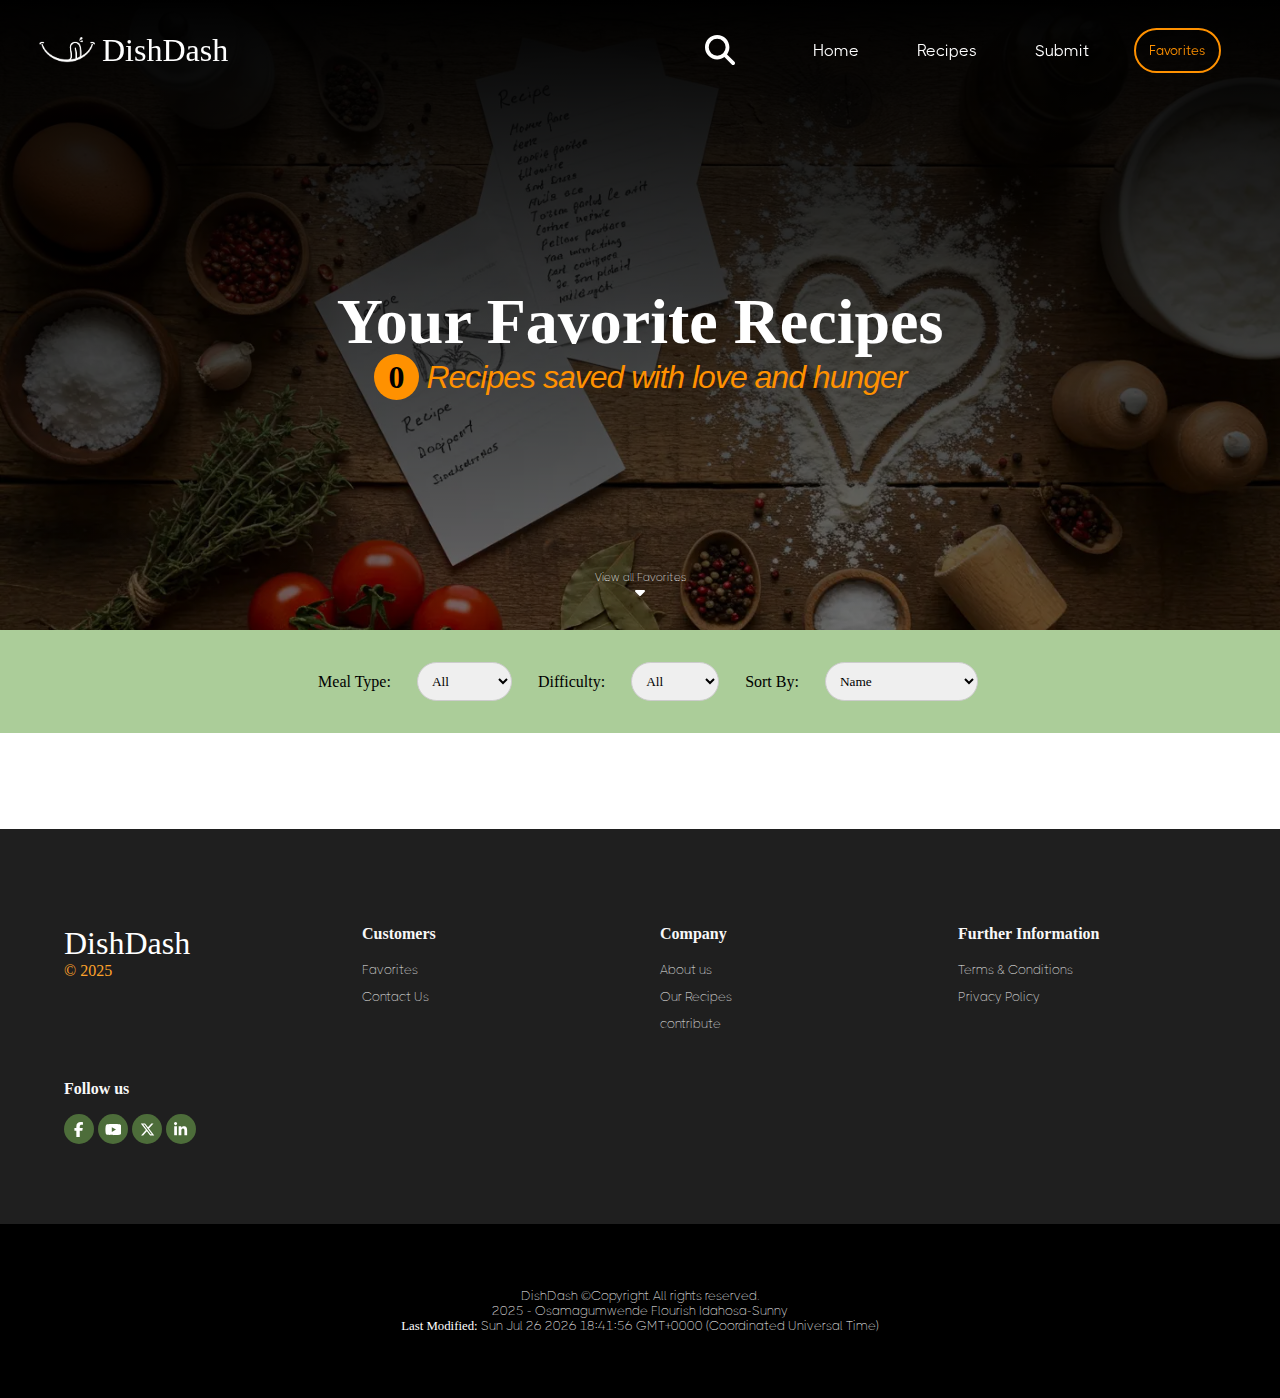
<file: project/favorites.html>
<!DOCTYPE html>
<html lang="en-US">
<head>
    <meta charset="UTF-8">
    <meta name="viewport" content="width=device-width, initial-scale=1.0">
    <meta name="author" content="Osamagumwende Flourish Idahosa-Sunny" />
    <meta
            name="description"
            content="DishDash - Your Favorites" />
    <meta property="og:title" content="DishDash"/>
    <meta property="og:type" content="website">
    <meta property="og:image" content="https://avee1000.github.io/wdd231/project/images/fav2.jpg" />
    <meta property="og:url" content="https://avee1000.github.io/wdd231/project/" />
    <title>DishDash - Favorites</title>
    <link rel="preconnect" href="https://fonts.googleapis.com">
    <link rel="preconnect" href="https://fonts.gstatic.com" crossorigin>
    <link href="https://fonts.googleapis.com/css2?family=Roboto:ital,wght@0,100..900;1,100..900&display=swap" rel="stylesheet">
    <link rel="stylesheet" href="styles/base.css">
    <link rel="stylesheet" href="styles/larger.css">
    <link rel="icon" href="images/favicon.ico">
</head>

<body>
    <div id="content">
        <header id="header">
            <div id="logoAndNavigationContainer">
                <div id="logo">
                    <a id="logo_link" href="index.html">
                        <img class='logo' src="images/logo.webp" alt="DishDash logo" width="100"
                        height="112">
                    </a>
                    <h1><span class="dishdash">DishDash</span></h1>               
                </div>
    
                <div id="navigationAndLabelContainer">
                    <div id="searchButtonContainer">
                        <div class="search">
                            <svg xmlns="http://www.w3.org/2000/svg" viewBox="0 0 512 512"><!--!Font Awesome Free 6.7.2 by @fontawesome - https://fontawesome.com License - https://fontawesome.com/license/free Copyright 2025 Fonticons, Inc.--><path d="M416 208c0 45.9-14.9 88.3-40 122.7L502.6 457.4c12.5 12.5 12.5 32.8 0 45.3s-32.8 12.5-45.3 0L330.7 376c-34.4 25.2-76.8 40-122.7 40C93.1 416 0 322.9 0 208S93.1 0 208 0S416 93.1 416 208zM208 352a144 144 0 1 0 0-288 144 144 0 1 0 0 288z"/></svg>
                        </div>
                    </div>
                    
                    <div id="navigationContainer">
                        <a id="menu">
                            <svg xmlns="http://www.w3.org/2000/svg" viewBox="0 0 128 512"><!--!Font Awesome Free 6.7.2 by @fontawesome - https://fontawesome.com License - https://fontawesome.com/license/free Copyright 2025 Fonticons, Inc.--><path d="M64 360a56 56 0 1 0 0 112 56 56 0 1 0 0-112zm0-160a56 56 0 1 0 0 112 56 56 0 1 0 0-112zM120 96A56 56 0 1 0 8 96a56 56 0 1 0 112 0z"></path></svg>
                        </a>
                        <nav>
                            <a id="close"><svg xmlns="http://www.w3.org/2000/svg" viewBox="0 0 512 512"><!--!Font Awesome Free 6.7.2 by @fontawesome - https://fontawesome.com License - https://fontawesome.com/license/free Copyright 2025 Fonticons, Inc.--><path fill="#ffffff" d="M256 512A256 256 0 1 0 256 0a256 256 0 1 0 0 512zM175 175c9.4-9.4 24.6-9.4 33.9 0l47 47 47-47c9.4-9.4 24.6-9.4 33.9 0s9.4 24.6 0 33.9l-47 47 47 47c9.4 9.4 9.4 24.6 0 33.9s-24.6 9.4-33.9 0l-47-47-47 47c-9.4 9.4-24.6 9.4-33.9 0s-9.4-24.6 0-33.9l47-47-47-47c-9.4-9.4-9.4-24.6 0-33.9z"></path></svg></a>
                            <ul class="navigation">
                                <li><a href="index.html">Home</a></li>
                                <li><a href="recipes.html" >Recipes</a></li>
                                <li><a href="submit.html" >Submit</a></li>
                                <li><a href="favorites.html" class="active">Favorites</a></li>
                            </ul>
                        </nav>
                    </div>
                </div>
            </div>     

            <div class="heroContainer">
                <div class="main">
                    <div class="heroText">
                    </div>
                </div>
                <div class="heroLinkContainer">
                    <div>
                        <a href="#" aria-label="learn-more" class="learn-more ms">LEARN MORE</a>
                    </div>
                </div>
            </div>
        </header>
            
        <div id="searchBoxContainer">
            <div class="searchContainer">
                <input type="search" id="search" name="q" placeholder="Search Recipes">
                <button aria-label="button" class="search-icon"><svg xmlns="http://www.w3.org/2000/svg" viewBox="0 0 512 512"><!--!Font Awesome Free 6.7.2 by @fontawesome - https://fontawesome.com License - https://fontawesome.com/license/free Copyright 2025 Fonticons, Inc.--><path d="M416 208c0 45.9-14.9 88.3-40 122.7L502.6 457.4c12.5 12.5 12.5 32.8 0 45.3s-32.8 12.5-45.3 0L330.7 376c-34.4 25.2-76.8 40-122.7 40C93.1 416 0 322.9 0 208S93.1 0 208 0S416 93.1 416 208zM208 352a144 144 0 1 0 0-288 144 144 0 1 0 0 288z"/></svg></button>
            </div>

            <div class="close">
                <svg xmlns="http://www.w3.org/2000/svg" viewBox="0 0 512 512"><!--!Font Awesome Free 6.7.2 by @fontawesome - https://fontawesome.com License - https://fontawesome.com/license/free Copyright 2025 Fonticons, Inc.--><path fill="#ffffff" d="M256 512A256 256 0 1 0 256 0a256 256 0 1 0 0 512zM175 175c9.4-9.4 24.6-9.4 33.9 0l47 47 47-47c9.4-9.4 24.6-9.4 33.9 0s9.4 24.6 0 33.9l-47 47 47 47c9.4 9.4 9.4 24.6 0 33.9s-24.6 9.4-33.9 0l-47-47-47 47c-9.4 9.4-24.6 9.4-33.9 0s-9.4-24.6 0-33.9l47-47-47-47c-9.4-9.4-9.4-24.6 0-33.9z"></path></svg>
            </div>
        </div>

        <main>                            
            <div id="filter-section">
                <label for="meal-filter">Meal Type:</label>
                <select id="meal-filter">
                    <option value="all">All</option>
                    <option value="Breakfast">Breakfast</option>
                    <option value="Lunch">Lunch</option>
                    <option value="Dinner">Dinner</option>
                    <option value="Snack">Snack</option>
                    <option value="Beverage">Beverage</option>
                    <option value="Dessert">Dessert</option>
                    <option value="Appetizer">appetizer</option>
                    <option value="Side Dish">Side Dish</option>
                </select>
                
                <label for="difficulty">Difficulty:</label>
                <select id="difficulty">
                    <option value="all">All</option>
                    <option value="Easy">Easy</option>
                    <option value="Medium">Medium</option>
                </select>
                
                <label for="sort-products">Sort By:</label>
                <select id="sort-products">
                    <option value="name">Name</option>
                    <option value="rating">Rating</option>
                    <option value="calories">Calories Per Serving</option>
                </select>
            </div>
                
            <div id="allRecipesInfo">
                <div id="product-list" class="product-grid">
                    <template id="recipesCardTemplate">
                        <div class="recipesProductCard">
                            <div class="recipeImageContainer">
                                <span class="info-button"><svg xmlns="http://www.w3.org/2000/svg" viewBox="0 0 448 512"><!--!Font Awesome Free 6.7.2 by @fontawesome - https://fontawesome.com License - https://fontawesome.com/license/free Copyright 2025 Fonticons, Inc.--><path d="M8 256a56 56 0 1 1 112 0A56 56 0 1 1 8 256zm160 0a56 56 0 1 1 112 0 56 56 0 1 1 -112 0zm216-56a56 56 0 1 1 0 112 56 56 0 1 1 0-112z"/></svg></span>
                                <img src="" alt="" loading="lazy">
                                <div class="img-text-overlay">
                                    <div class="text">
                                    </div>
                                </div>
                            </div>
                            <div class="recipeInformationContainer">
                            </div>
                            <div class="recipeLinksContainer">
                                <a href="#" aria-label="save" class="removeFavorites"><svg xmlns="http://www.w3.org/2000/svg" viewBox="0 0 448 512"><!--!Font Awesome Free 6.7.2 by @fontawesome - https://fontawesome.com License - https://fontawesome.com/license/free Copyright 2025 Fonticons, Inc.--><path d="M432 256c0 17.7-14.3 32-32 32L48 288c-17.7 0-32-14.3-32-32s14.3-32 32-32l352 0c17.7 0 32 14.3 32 32z"/></svg></a>
                                <a href="#" aria-label="view label" class="view-recipe-btn">View Recipe</a>
                            </div>
                        </div>
                    </template>
                </div>
            </div>                
        </main>

        <footer class="main-footer">
            <div class="footer-container">
                <div class="footer-grid">
                    <div class="footer-col brand">
                        <a href="index.html">
                            <h5><span class="dishdash">DishDash</span></h5>
                        </a>      
                        <p>&copy; <span id="year">2025</span></p>
                    </div>

                    <div class="footer-col customers">
                        <h5>Customers</h5>
                        <ul>
                            <li><a href="favorites.html">Favorites</a></li>
                            <li><a href="mailto:eddyidahosa01@gmail.com">Contact Us</a></li>
                        </ul>
                    </div>

                    <div class="footer-col company">
                        <h5>Company</h5>
                        <ul>
                            <li><a href="#">About us</a></li>
                            <li><a href="recipes.html">Our Recipes</a></li>
                            <li><a href="submit.html">contribute</a></li>
                        </ul>
                    </div>

                    <div class="footer-col further">
                        <h5>Further Information</h5>
                        <ul>
                            <li><a href="#">Terms & Conditions</a></li>
                            <li><a href="#">Privacy Policy</a></li>
                        </ul>
                    </div>

                    <div class="footer-col social">
                        <h5>Follow us</h5>
                        <div class="social-links">
                            <a href="https://www.facebook.com/" target="_blank" aria-label="facebook"><svg xmlns="http://www.w3.org/2000/svg" viewBox="0 0 320 512"><!--!Font Awesome Free 6.7.2 by @fontawesome - https://fontawesome.com License - https://fontawesome.com/license/free Copyright 2025 Fonticons, Inc.--><path d="M80 299.3V512H196V299.3h86.5l18-97.8H196V166.9c0-51.7 20.3-71.5 72.7-71.5c16.3 0 29.4 .4 37 1.2V7.9C291.4 4 256.4 0 236.2 0C129.3 0 80 50.5 80 159.4v42.1H14v97.8H80z"/></svg></a>

                            <a href="https://www.youtube.com/" target="_blank" aria-label="youtube"><svg xmlns="http://www.w3.org/2000/svg" viewBox="0 0 576 512"><!--!Font Awesome Free 6.7.2 by @fontawesome - https://fontawesome.com License - https://fontawesome.com/license/free Copyright 2025 Fonticons, Inc.--><path d="M549.7 124.1c-6.3-23.7-24.8-42.3-48.3-48.6C458.8 64 288 64 288 64S117.2 64 74.6 75.5c-23.5 6.3-42 24.9-48.3 48.6-11.4 42.9-11.4 132.3-11.4 132.3s0 89.4 11.4 132.3c6.3 23.7 24.8 41.5 48.3 47.8C117.2 448 288 448 288 448s170.8 0 213.4-11.5c23.5-6.3 42-24.2 48.3-47.8 11.4-42.9 11.4-132.3 11.4-132.3s0-89.4-11.4-132.3zm-317.5 213.5V175.2l142.7 81.2-142.7 81.2z"/></svg></a>

                            <a href="https://www.x.com/" target="_blank" aria-label="twitter"><svg xmlns="http://www.w3.org/2000/svg" viewBox="0 0 512 512"><!--!Font Awesome Free 6.7.2 by @fontawesome - https://fontawesome.com License - https://fontawesome.com/license/free Copyright 2025 Fonticons, Inc.--><path d="M389.2 48h70.6L305.6 224.2 487 464H345L233.7 318.6 106.5 464H35.8L200.7 275.5 26.8 48H172.4L272.9 180.9 389.2 48zM364.4 421.8h39.1L151.1 88h-42L364.4 421.8z"/></svg></a>

                            <a href="https://www.linkedin.com/benccima" target="_blank" aria-label="linkedIn"><svg xmlns="http://www.w3.org/2000/svg" viewBox="0 0 448 512"><!--!Font Awesome Free 6.7.2 by @fontawesome - https://fontawesome.com License - https://fontawesome.com/license/free Copyright 2025 Fonticons, Inc.--><path d="M100.3 448H7.4V148.9h92.9zM53.8 108.1C24.1 108.1 0 83.5 0 53.8a53.8 53.8 0 0 1 107.6 0c0 29.7-24.1 54.3-53.8 54.3zM447.9 448h-92.7V302.4c0-34.7-.7-79.2-48.3-79.2-48.3 0-55.7 37.7-55.7 76.7V448h-92.8V148.9h89.1v40.8h1.3c12.4-23.5 42.7-48.3 87.9-48.3 94 0 111.3 61.9 111.3 142.3V448z"/></svg></a>
                        </div>
                    </div>
                </div>
            </div>
            <div class="copyright">
                <p><span>DishDash</span> &copy;Copyright. All rights reserved.<br>2025 -
                    Osamagumwende Flourish Idahosa-Sunny</p>
            </div>
        </footer>

        <script>
            let savedNumber = JSON.parse(localStorage.getItem('favorites'));

            ////////////////////////////////////////////////////
            const heroContainerMain = document.querySelector('.heroContainer');
            heroContainerMain.querySelector('.heroText').innerHTML = `<h2>Your Favorite Recipes</h2>
            <p><span>${savedNumber ? savedNumber.length : 0}</span> Recipes saved with love and hunger</p>`;

            heroContainerMain.querySelector('a').innerHTML = `View all Favorites`;
        </script>

        <script defer src="scripts/script.js"></script>
        <script defer src="scripts/hamburger.js"></script>
        <script src="scripts/favorites.js" type="module"></script>




    </div>
</body>
</file>
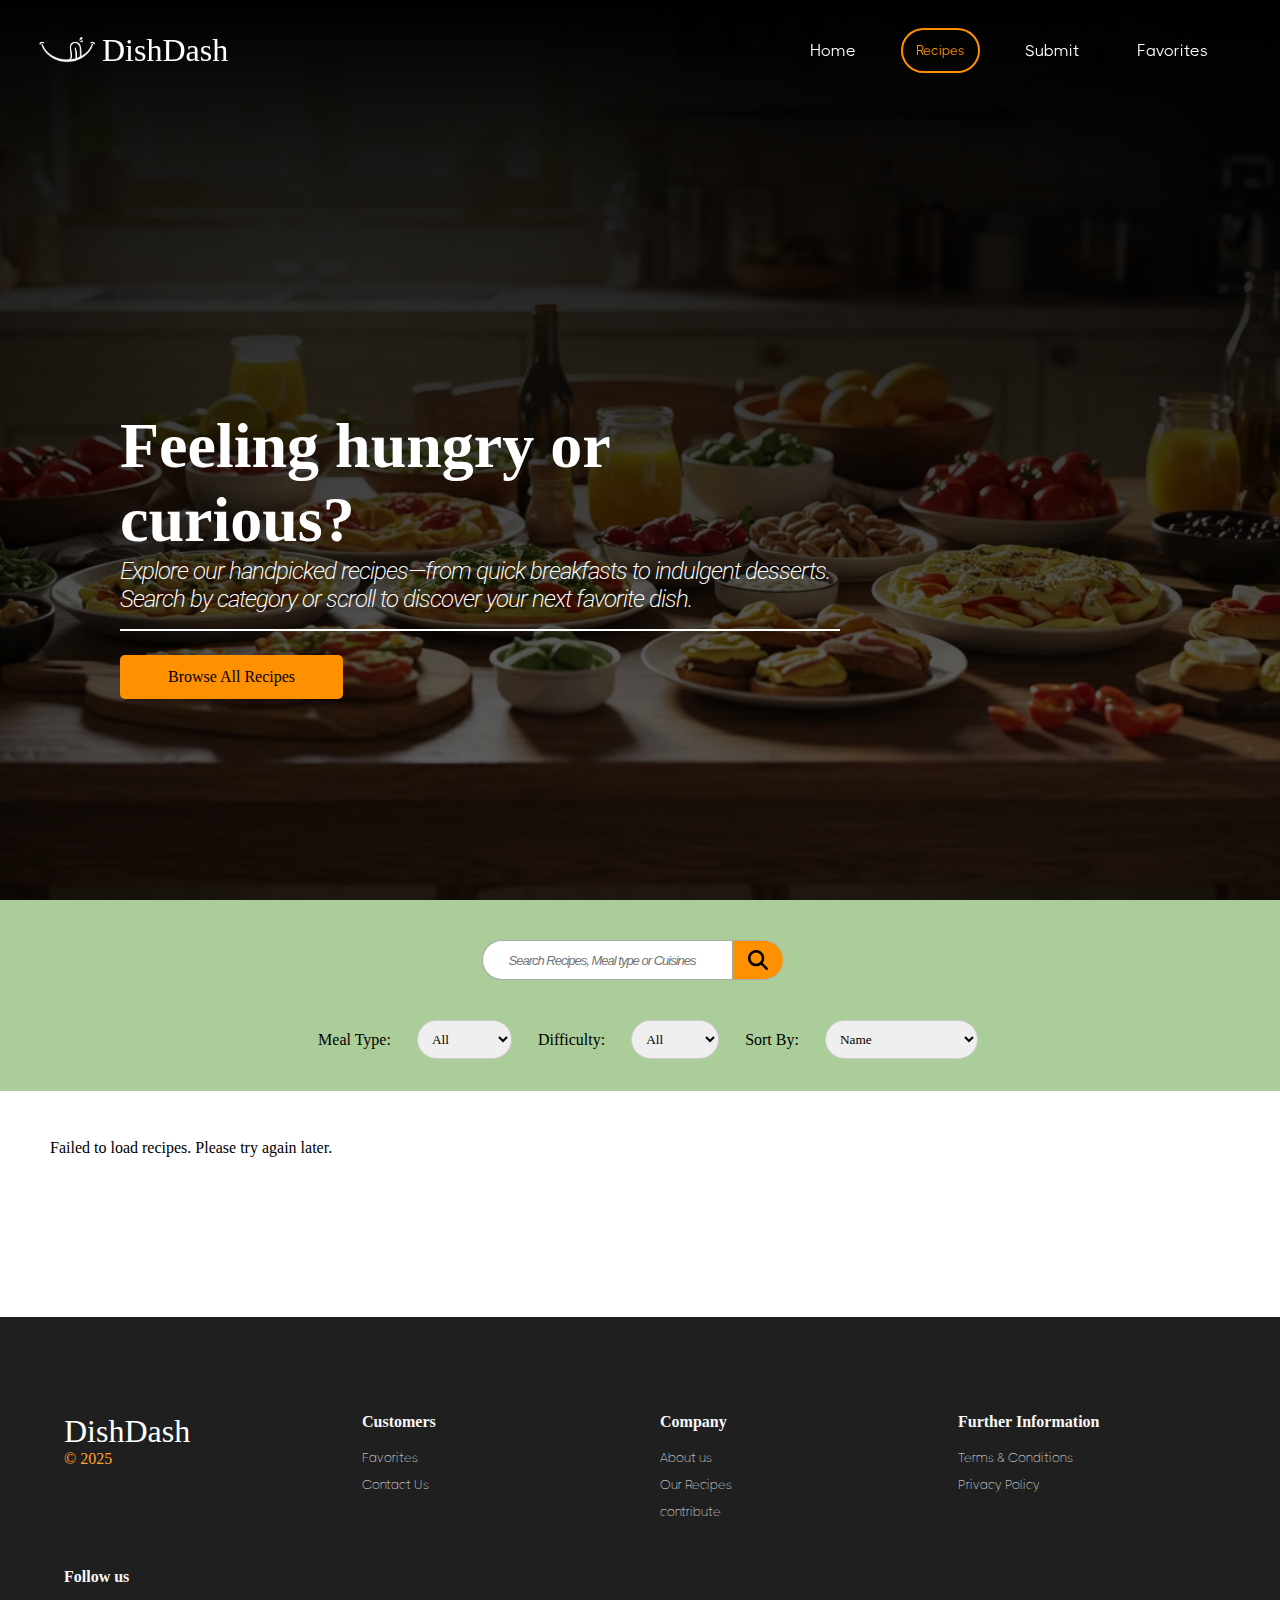
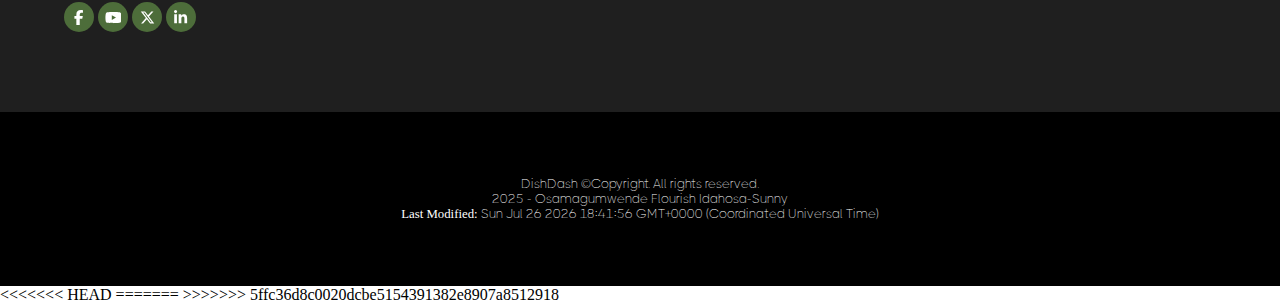
<file: project/recipes.html>
<!DOCTYPE html>
<html lang="en-US">
<head>
    <meta charset="UTF-8">
    <meta name="viewport" content="width=device-width, initial-scale=1.0">
    <meta name="author" content="Osamagumwende Flourish Idahosa-Sunny" />
    <meta
            name="description"
            content="DishDash - Recipes" />
    <meta property="og:title" content="DishDash"/>
    <meta property="og:type" content="website">
    <meta property="og:image" content="https://avee1000.github.io/wdd231/project/images/food45.jpeg" />
    <meta property="og:url" content="https://avee1000.github.io/wdd231/project/" />
    <title>DishDash - Home</title>
    <link rel="preconnect" href="https://fonts.googleapis.com">
    <link rel="preconnect" href="https://fonts.gstatic.com" crossorigin>
    <link href="https://fonts.googleapis.com/css2?family=Roboto:ital,wght@0,100..900;1,100..900&display=swap" rel="stylesheet">
    <link rel="stylesheet" href="styles/base.css">
    <link rel="stylesheet" href="styles/larger.css">
    <link rel="icon" href="images/favicon.ico">
</head>

<body>
    <div id="content">
        <header id="header">
            <div id="logoAndNavigationContainer">
                <div id="logo">
                    <a id="logo_link" href="index.html">
                        <img class='logo' src="images/logo.webp" alt="DishDash logo" width="100"
                        height="112">
                    </a>
                    <h1><span class="dishdash">DishDash</span></h1>               
                </div>
    
                <div id="navigationAndLabelContainer">
                    <div id="searchButtonContainer">
                        <div class="search">
                            <svg xmlns="http://www.w3.org/2000/svg" viewBox="0 0 512 512"><!--!Font Awesome Free 6.7.2 by @fontawesome - https://fontawesome.com License - https://fontawesome.com/license/free Copyright 2025 Fonticons, Inc.--><path d="M416 208c0 45.9-14.9 88.3-40 122.7L502.6 457.4c12.5 12.5 12.5 32.8 0 45.3s-32.8 12.5-45.3 0L330.7 376c-34.4 25.2-76.8 40-122.7 40C93.1 416 0 322.9 0 208S93.1 0 208 0S416 93.1 416 208zM208 352a144 144 0 1 0 0-288 144 144 0 1 0 0 288z"/></svg>
                        </div>
                    </div>
                    
                    <div id="navigationContainer">
                        <a id="menu">
                            <svg xmlns="http://www.w3.org/2000/svg" viewBox="0 0 128 512"><!--!Font Awesome Free 6.7.2 by @fontawesome - https://fontawesome.com License - https://fontawesome.com/license/free Copyright 2025 Fonticons, Inc.--><path d="M64 360a56 56 0 1 0 0 112 56 56 0 1 0 0-112zm0-160a56 56 0 1 0 0 112 56 56 0 1 0 0-112zM120 96A56 56 0 1 0 8 96a56 56 0 1 0 112 0z"></path></svg>
                        </a>
                        <nav>
                            <a id="close"><svg xmlns="http://www.w3.org/2000/svg" viewBox="0 0 512 512"><!--!Font Awesome Free 6.7.2 by @fontawesome - https://fontawesome.com License - https://fontawesome.com/license/free Copyright 2025 Fonticons, Inc.--><path fill="#ffffff" d="M256 512A256 256 0 1 0 256 0a256 256 0 1 0 0 512zM175 175c9.4-9.4 24.6-9.4 33.9 0l47 47 47-47c9.4-9.4 24.6-9.4 33.9 0s9.4 24.6 0 33.9l-47 47 47 47c9.4 9.4 9.4 24.6 0 33.9s-24.6 9.4-33.9 0l-47-47-47 47c-9.4 9.4-24.6 9.4-33.9 0s-9.4-24.6 0-33.9l47-47-47-47c-9.4-9.4-9.4-24.6 0-33.9z"></path></svg></a>
                            <ul class="navigation">
                                <li><a href="index.html">Home</a></li>
                                <li><a href="recipes.html" class="active" >Recipes</a></li>
                                <li><a href="submit.html" >Submit</a></li>
                                <li><a href="favorites.html" >Favorites</a></li>
                            </ul>
                        </nav>
                    </div>
                </div>
            </div>     

            <div class="heroContainer">
                <div class="main">
                    <div class="heroText">
                    </div>
                </div>
                <div class="heroLinkContainer">
                    <div>
                        <a href="#" aria-label="learn-more" class="learn-more ms">LEARN MORE</a>
                    </div>
                </div>
            </div>
        </header>
            

        <main>             
            <div id="searchBoxContainer">
                <div class="searchContainer">
                    <input type="search" id="search" name="q" placeholder="Search Recipes, Meal type or Cuisines">
                    <button aria-label="button" class="search-icon"><svg xmlns="http://www.w3.org/2000/svg" viewBox="0 0 512 512"><!--!Font Awesome Free 6.7.2 by @fontawesome - https://fontawesome.com License - https://fontawesome.com/license/free Copyright 2025 Fonticons, Inc.--><path d="M416 208c0 45.9-14.9 88.3-40 122.7L502.6 457.4c12.5 12.5 12.5 32.8 0 45.3s-32.8 12.5-45.3 0L330.7 376c-34.4 25.2-76.8 40-122.7 40C93.1 416 0 322.9 0 208S93.1 0 208 0S416 93.1 416 208zM208 352a144 144 0 1 0 0-288 144 144 0 1 0 0 288z"/></svg></button>
                </div>
    
                <div class="close">
                    <svg xmlns="http://www.w3.org/2000/svg" viewBox="0 0 512 512"><!--!Font Awesome Free 6.7.2 by @fontawesome - https://fontawesome.com License - https://fontawesome.com/license/free Copyright 2025 Fonticons, Inc.--><path fill="#ffffff" d="M256 512A256 256 0 1 0 256 0a256 256 0 1 0 0 512zM175 175c9.4-9.4 24.6-9.4 33.9 0l47 47 47-47c9.4-9.4 24.6-9.4 33.9 0s9.4 24.6 0 33.9l-47 47 47 47c9.4 9.4 9.4 24.6 0 33.9s-24.6 9.4-33.9 0l-47-47-47 47c-9.4 9.4-24.6 9.4-33.9 0s-9.4-24.6 0-33.9l47-47-47-47c-9.4-9.4-9.4-24.6 0-33.9z"></path></svg>
                </div>
            </div>               
            <div id="filter-section">
                <label for="meal-filter">Meal Type:</label>
                <select id="meal-filter">
                    <option value="all">All</option>
                    <option value="Breakfast">Breakfast</option>
                    <option value="Lunch">Lunch</option>
                    <option value="Dinner">Dinner</option>
                    <option value="Snack">Snack</option>
                    <option value="Beverage">Beverage</option>
                    <option value="Dessert">Dessert</option>
                    <option value="Appetizer">appetizer</option>
                    <option value="Side Dish">Side Dish</option>
                </select>
                
                <label for="difficulty">Difficulty:</label>
                <select id="difficulty">
                    <option value="all">All</option>
                    <option value="Easy">Easy</option>
                    <option value="Medium">Medium</option>
                </select>
                
                <label for="sort-products">Sort By:</label>
                <select id="sort-products">
                    <option value="name">Name</option>
                    <option value="rating">Rating</option>
                    <option value="calories">Calories Per Serving</option>
                </select>
            </div>
                
            <div id="allRecipesInfo">
                <div id="product-list" class="product-grid">
                    <template id="recipesCardTemplate">
                        <div class="recipesProductCard">
                            <div class="recipeImageContainer">
                                <span class="info-button"><svg xmlns="http://www.w3.org/2000/svg" viewBox="0 0 448 512"><!--!Font Awesome Free 6.7.2 by @fontawesome - https://fontawesome.com License - https://fontawesome.com/license/free Copyright 2025 Fonticons, Inc.--><path d="M8 256a56 56 0 1 1 112 0A56 56 0 1 1 8 256zm160 0a56 56 0 1 1 112 0 56 56 0 1 1 -112 0zm216-56a56 56 0 1 1 0 112 56 56 0 1 1 0-112z"/></svg></span>
                                <img src="" alt="" loading="lazy">
                                <div class="img-text-overlay">
                                    <div class="text">
                                    </div>
                                </div>
                            </div>
                            <div class="recipeInformationContainer">
                            </div>
                            <div class="recipeLinksContainer">
                                <a href="#" aria-label="save" class="addFavorites"><svg class="heart-icon" xmlns="http://www.w3.org/2000/svg" viewBox="0 0 512 512"><!--!Font Awesome Free 6.7.2 by @fontawesome - https://fontawesome.com License - https://fontawesome.com/license/free Copyright 2025 Fonticons, Inc.--><path d="M225.8 468.2l-2.5-2.3L48.1 303.2C17.4 274.7 0 234.7 0 192.8l0-3.3c0-70.4 50-130.8 119.2-144C158.6 37.9 198.9 47 231 69.6c9 6.4 17.4 13.8 25 22.3c4.2-4.8 8.7-9.2 13.5-13.3c3.7-3.2 7.5-6.2 11.5-9c0 0 0 0 0 0C313.1 47 353.4 37.9 392.8 45.4C462 58.6 512 119.1 512 189.5l0 3.3c0 41.9-17.4 81.9-48.1 110.4L288.7 465.9l-2.5 2.3c-8.2 7.6-19 11.9-30.2 11.9s-22-4.2-30.2-11.9zM239.1 145c-.4-.3-.7-.7-1-1.1l-17.8-20-.1-.1s0 0 0 0c-23.1-25.9-58-37.7-92-31.2C81.6 101.5 48 142.1 48 189.5l0 3.3c0 28.5 11.9 55.8 32.8 75.2L256 430.7 431.2 268c20.9-19.4 32.8-46.7 32.8-75.2l0-3.3c0-47.3-33.6-88-80.1-96.9c-34-6.5-69 5.4-92 31.2c0 0 0 0-.1 .1s0 0-.1 .1l-17.8 20c-.3 .4-.7 .7-1 1.1c-4.5 4.5-10.6 7-16.9 7s-12.4-2.5-16.9-7z"/></svg><span>Save</span></a>
                                <a href="#" aria-label="view label" class="view-recipe-btn">View Recipe</a>
                            </div>
                        </div>
                    </template>
                </div>
                <div id="pagination" class="pagination-controls"></div>
            </div>
            <div class="savedAlert">
                <span>Recipe Saved!</span>
            </div>
        </main>

        <footer class="main-footer">
            <div class="footer-container">
                <div class="footer-grid">
                    <div class="footer-col brand">
                        <a href="index.html">
                            <h5><span class="dishdash">DishDash</span></h5>
                        </a>      
                        <p>&copy; <span id="year">2025</span></p>
                    </div>

                    <div class="footer-col customers">
                        <h5>Customers</h5>
                        <ul>
                            <li><a href="favorites.html">Favorites</a></li>
                            <li><a href="mailto:eddyidahosa01@gmail.com">Contact Us</a></li>
                        </ul>
                    </div>

                    <div class="footer-col company">
                        <h5>Company</h5>
                        <ul>
                            <li><a href="#">About us</a></li>
                            <li><a href="recipes.html">Our Recipes</a></li>
                            <li><a href="submit.html">contribute</a></li>
                        </ul>
                    </div>

                    <div class="footer-col further">
                        <h5>Further Information</h5>
                        <ul>
                            <li><a href="#">Terms & Conditions</a></li>
                            <li><a href="#">Privacy Policy</a></li>
                        </ul>
                    </div>

                    <div class="footer-col social">
                        <h5>Follow us</h5>
                        <div class="social-links">
                            <a href="https://www.facebook.com/" target="_blank" aria-label="facebook"><svg xmlns="http://www.w3.org/2000/svg" viewBox="0 0 320 512"><!--!Font Awesome Free 6.7.2 by @fontawesome - https://fontawesome.com License - https://fontawesome.com/license/free Copyright 2025 Fonticons, Inc.--><path d="M80 299.3V512H196V299.3h86.5l18-97.8H196V166.9c0-51.7 20.3-71.5 72.7-71.5c16.3 0 29.4 .4 37 1.2V7.9C291.4 4 256.4 0 236.2 0C129.3 0 80 50.5 80 159.4v42.1H14v97.8H80z"/></svg></a>

                            <a href="https://www.youtube.com/" target="_blank" aria-label="youtube"><svg xmlns="http://www.w3.org/2000/svg" viewBox="0 0 576 512"><!--!Font Awesome Free 6.7.2 by @fontawesome - https://fontawesome.com License - https://fontawesome.com/license/free Copyright 2025 Fonticons, Inc.--><path d="M549.7 124.1c-6.3-23.7-24.8-42.3-48.3-48.6C458.8 64 288 64 288 64S117.2 64 74.6 75.5c-23.5 6.3-42 24.9-48.3 48.6-11.4 42.9-11.4 132.3-11.4 132.3s0 89.4 11.4 132.3c6.3 23.7 24.8 41.5 48.3 47.8C117.2 448 288 448 288 448s170.8 0 213.4-11.5c23.5-6.3 42-24.2 48.3-47.8 11.4-42.9 11.4-132.3 11.4-132.3s0-89.4-11.4-132.3zm-317.5 213.5V175.2l142.7 81.2-142.7 81.2z"/></svg></a>

                            <a href="https://www.x.com/" target="_blank" aria-label="twitter"><svg xmlns="http://www.w3.org/2000/svg" viewBox="0 0 512 512"><!--!Font Awesome Free 6.7.2 by @fontawesome - https://fontawesome.com License - https://fontawesome.com/license/free Copyright 2025 Fonticons, Inc.--><path d="M389.2 48h70.6L305.6 224.2 487 464H345L233.7 318.6 106.5 464H35.8L200.7 275.5 26.8 48H172.4L272.9 180.9 389.2 48zM364.4 421.8h39.1L151.1 88h-42L364.4 421.8z"/></svg></a>

                            <a href="https://www.linkedin.com/benccima" target="_blank" aria-label="linkedIn"><svg xmlns="http://www.w3.org/2000/svg" viewBox="0 0 448 512"><!--!Font Awesome Free 6.7.2 by @fontawesome - https://fontawesome.com License - https://fontawesome.com/license/free Copyright 2025 Fonticons, Inc.--><path d="M100.3 448H7.4V148.9h92.9zM53.8 108.1C24.1 108.1 0 83.5 0 53.8a53.8 53.8 0 0 1 107.6 0c0 29.7-24.1 54.3-53.8 54.3zM447.9 448h-92.7V302.4c0-34.7-.7-79.2-48.3-79.2-48.3 0-55.7 37.7-55.7 76.7V448h-92.8V148.9h89.1v40.8h1.3c12.4-23.5 42.7-48.3 87.9-48.3 94 0 111.3 61.9 111.3 142.3V448z"/></svg></a>
                        </div>
                    </div>
                </div>
            </div>
            <div class="copyright">
                <p><span>DishDash</span> &copy;Copyright. All rights reserved.<br>2025 -
                    Osamagumwende Flourish Idahosa-Sunny</p>
            </div>
        </footer>

        <script>
            const heroContainerMain = document.querySelector('.heroContainer');
            heroContainerMain.classList.add('recipesPage');
            heroContainerMain.querySelector('.heroText').innerHTML = `<h2>Feeling hungry or curious?</h2>
            <p>Explore our handpicked recipes—from quick breakfasts to indulgent desserts. Search by category or scroll to discover your next favorite dish.</p>`;
            heroContainerMain.querySelector('a').innerHTML = `Browse All Recipes`;
        </script>
        <script defer src="scripts/hamburger.js"></script>
        <script defer src="scripts/script.js"></script>
        <script src="scripts/show-recipes.js" type="module"></script>
<<<<<<< HEAD
        <script src="scripts/recipe.js"></script>
=======
        <script defer src="scripts/recipe.js"></script>
>>>>>>> 5ffc36d8c0020dcbe5154391382e8907a8512918




    </div>
</body>
</file>
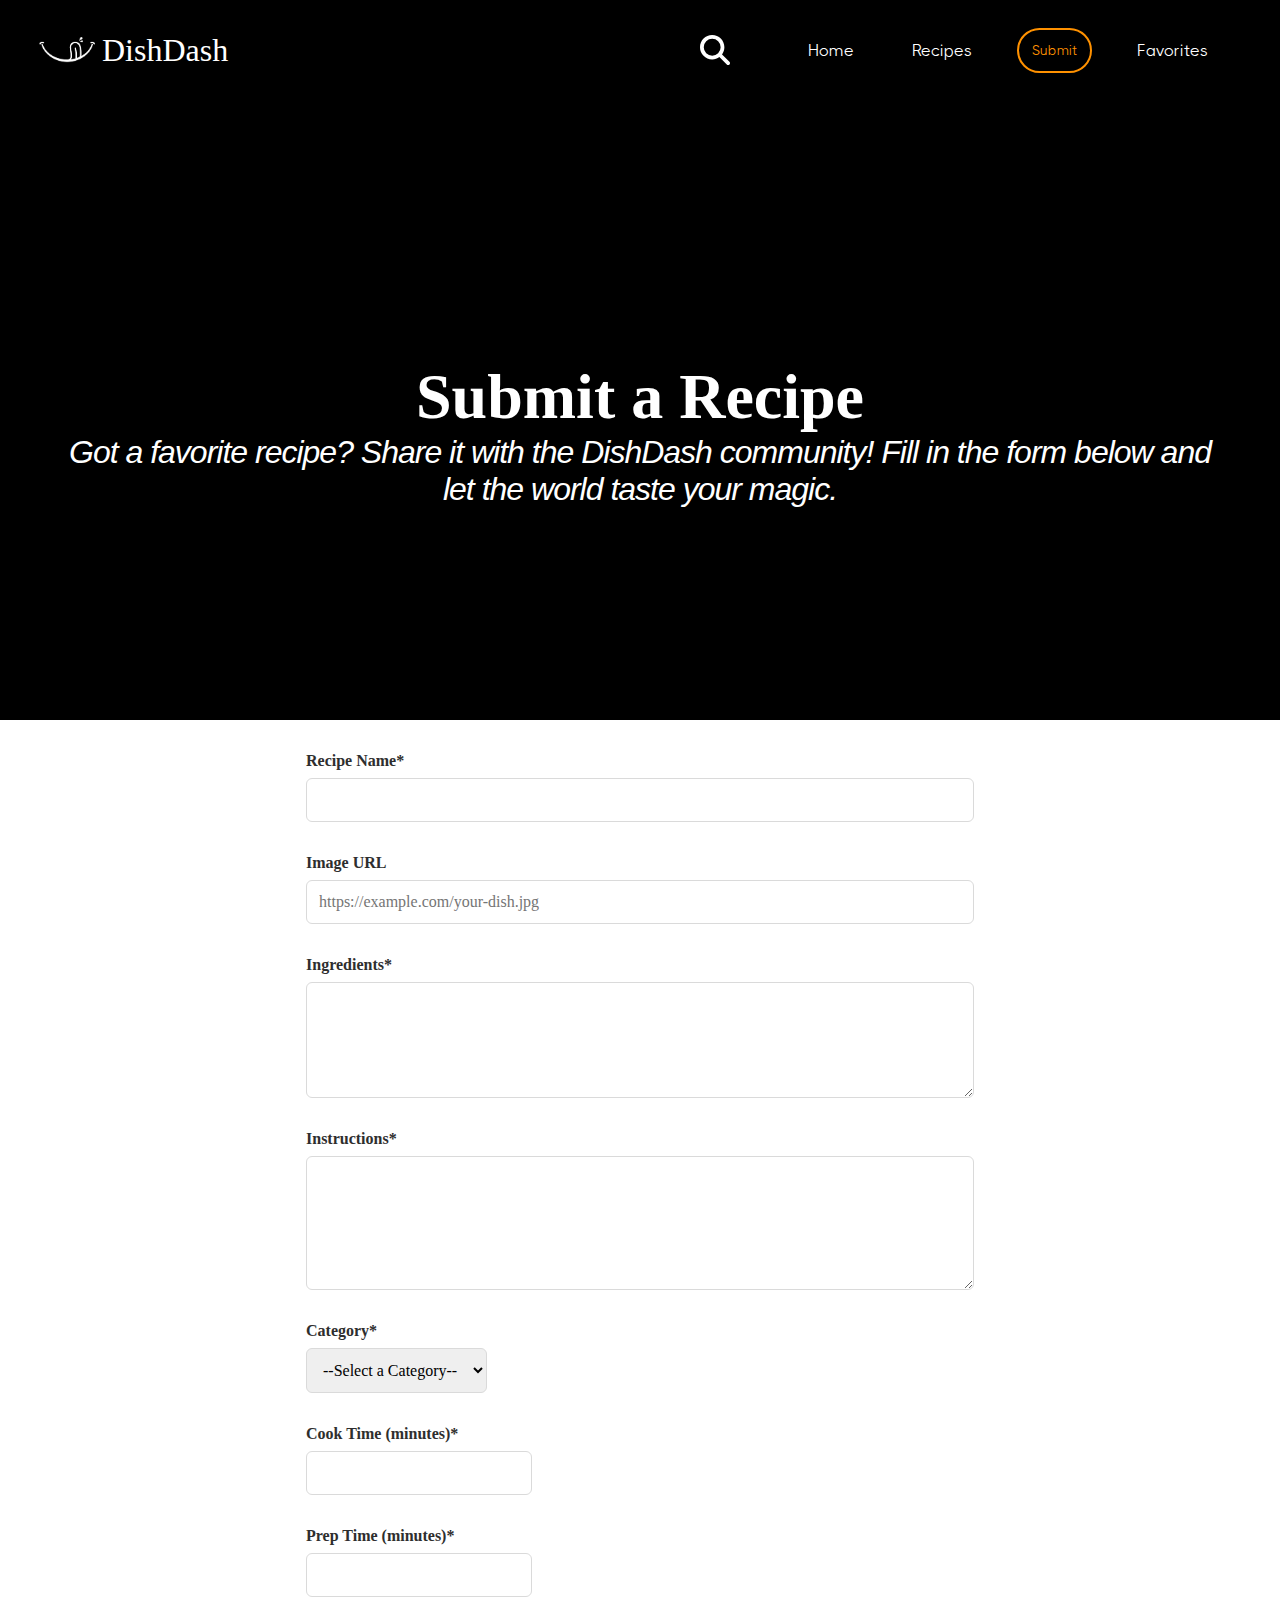
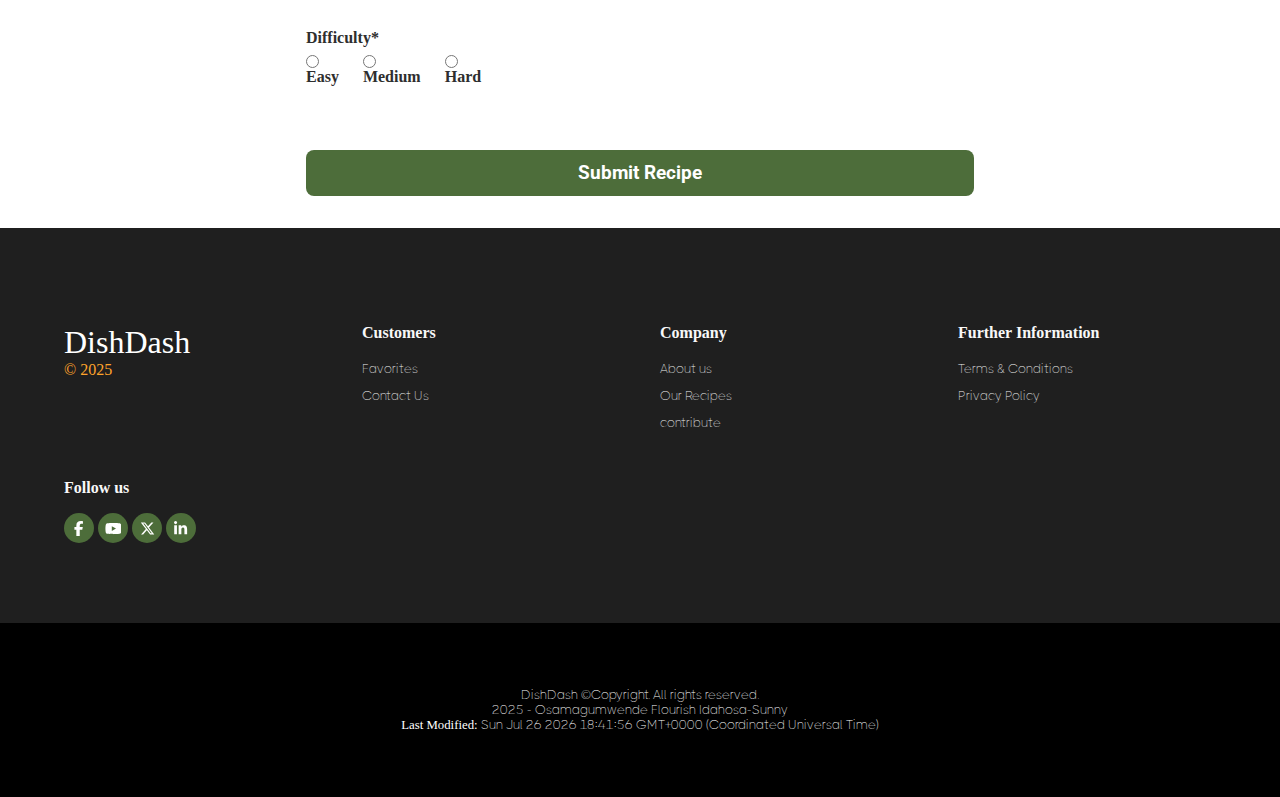
<file: project/submit.html>
<!DOCTYPE html>
<html lang="en-US">
<head>
    <meta charset="UTF-8">
    <meta name="viewport" content="width=device-width, initial-scale=1.0">
    <meta name="author" content="Osamagumwende Flourish Idahosa-Sunny" />
    <meta
            name="description"
            content="DishDash - Submit Recipes" />
    <meta property="og:title" content="DishDash"/>
    <meta property="og:type" content="website">
    <meta property="og:image" content="https://avee1000.github.io/wdd231/project/images/food45.jpeg" />
    <meta property="og:url" content="https://avee1000.github.io/wdd231/project/" />
    <title>DishDash - Favorites</title>
    <link rel="preconnect" href="https://fonts.googleapis.com">
    <link rel="preconnect" href="https://fonts.gstatic.com" crossorigin>
    <link href="https://fonts.googleapis.com/css2?family=Roboto:ital,wght@0,100..900;1,100..900&display=swap" rel="stylesheet">
    <link rel="stylesheet" href="styles/base.css">
    <link rel="stylesheet" href="styles/larger.css">
    <link rel="icon" href="images/favicon.ico">
</head>

<body>
    <div id="content">
        <header id="header">
            <div id="logoAndNavigationContainer">
                <div id="logo">
                    <a id="logo_link" href="index.html">
                        <img class='logo' src="images/logo.webp" alt="DishDash logo" width="100"
                        height="112">
                    </a>
                    <h1><span class="dishdash">DishDash</span></h1>               
                </div>
    
                <div id="navigationAndLabelContainer">
                    <div id="searchButtonContainer">
                        <div class="search">
                            <svg xmlns="http://www.w3.org/2000/svg" viewBox="0 0 512 512"><!--!Font Awesome Free 6.7.2 by @fontawesome - https://fontawesome.com License - https://fontawesome.com/license/free Copyright 2025 Fonticons, Inc.--><path d="M416 208c0 45.9-14.9 88.3-40 122.7L502.6 457.4c12.5 12.5 12.5 32.8 0 45.3s-32.8 12.5-45.3 0L330.7 376c-34.4 25.2-76.8 40-122.7 40C93.1 416 0 322.9 0 208S93.1 0 208 0S416 93.1 416 208zM208 352a144 144 0 1 0 0-288 144 144 0 1 0 0 288z"/></svg>
                        </div>
                    </div>
                    
                    <div id="navigationContainer">
                        <a id="menu">
                            <svg xmlns="http://www.w3.org/2000/svg" viewBox="0 0 128 512"><!--!Font Awesome Free 6.7.2 by @fontawesome - https://fontawesome.com License - https://fontawesome.com/license/free Copyright 2025 Fonticons, Inc.--><path d="M64 360a56 56 0 1 0 0 112 56 56 0 1 0 0-112zm0-160a56 56 0 1 0 0 112 56 56 0 1 0 0-112zM120 96A56 56 0 1 0 8 96a56 56 0 1 0 112 0z"></path></svg>
                        </a>
                        <nav>
                            <a id="close"><svg xmlns="http://www.w3.org/2000/svg" viewBox="0 0 512 512"><!--!Font Awesome Free 6.7.2 by @fontawesome - https://fontawesome.com License - https://fontawesome.com/license/free Copyright 2025 Fonticons, Inc.--><path fill="#ffffff" d="M256 512A256 256 0 1 0 256 0a256 256 0 1 0 0 512zM175 175c9.4-9.4 24.6-9.4 33.9 0l47 47 47-47c9.4-9.4 24.6-9.4 33.9 0s9.4 24.6 0 33.9l-47 47 47 47c9.4 9.4 9.4 24.6 0 33.9s-24.6 9.4-33.9 0l-47-47-47 47c-9.4 9.4-24.6 9.4-33.9 0s-9.4-24.6 0-33.9l47-47-47-47c-9.4-9.4-9.4-24.6 0-33.9z"></path></svg></a>
                            <ul class="navigation">
                                <li><a href="index.html">Home</a></li>
                                <li><a href="recipes.html" >Recipes</a></li>
                                <li><a href="submit.html"  class="active">Submit</a></li>
                                <li><a href="favorites.html">Favorites</a></li>
                            </ul>
                        </nav>
                    </div>
                </div>
            </div>     

            <div class="heroContainer">
                <div class="main">
                    <div class="heroText">
                    </div>
                </div>
                <div class="heroLinkContainer">
                    <div>
                        <a href="#" aria-label="learn-more" class="learn-more ms">LEARN MORE</a>
                    </div>
                </div>
            </div>
        </header>
            
        <div id="searchBoxContainer">
            <div class="searchContainer">
                <input type="search" id="search" name="q" placeholder="Search Recipes">
                <button aria-label="button" class="search-icon"><svg xmlns="http://www.w3.org/2000/svg" viewBox="0 0 512 512"><!--!Font Awesome Free 6.7.2 by @fontawesome - https://fontawesome.com License - https://fontawesome.com/license/free Copyright 2025 Fonticons, Inc.--><path d="M416 208c0 45.9-14.9 88.3-40 122.7L502.6 457.4c12.5 12.5 12.5 32.8 0 45.3s-32.8 12.5-45.3 0L330.7 376c-34.4 25.2-76.8 40-122.7 40C93.1 416 0 322.9 0 208S93.1 0 208 0S416 93.1 416 208zM208 352a144 144 0 1 0 0-288 144 144 0 1 0 0 288z"/></svg></button>
            </div>

            <div class="close">
                <svg xmlns="http://www.w3.org/2000/svg" viewBox="0 0 512 512"><!--!Font Awesome Free 6.7.2 by @fontawesome - https://fontawesome.com License - https://fontawesome.com/license/free Copyright 2025 Fonticons, Inc.--><path fill="#ffffff" d="M256 512A256 256 0 1 0 256 0a256 256 0 1 0 0 512zM175 175c9.4-9.4 24.6-9.4 33.9 0l47 47 47-47c9.4-9.4 24.6-9.4 33.9 0s9.4 24.6 0 33.9l-47 47 47 47c9.4 9.4 9.4 24.6 0 33.9s-24.6 9.4-33.9 0l-47-47-47 47c-9.4 9.4-24.6 9.4-33.9 0s-9.4-24.6 0-33.9l47-47-47-47c-9.4-9.4-9.4-24.6 0-33.9z"></path></svg>
            </div>
        </div>

        <main class="submit-recipe-page">
            <form action="thanks.html" method="get" class="recipe-form">
                <label for="name">Recipe Name*
                    <input type="text" id="name" name="name" required>
                </label>
          
                <label for="image">Image URL
                    <input type="url" id="image" name="image" placeholder="https://example.com/your-dish.jpg">
                </label>                

                <label for="ingredients">Ingredients*
                    <textarea id="ingredients" name="ingredients" rows="5" required></textarea>
                </label>

                <label for="instructions">Instructions*
                    <textarea id="instructions" name="instructions" rows="6" required></textarea>
                </label>

                <label for="category">Category*
                    <select id="category" name="category" required>
                        <option value="">--Select a Category--</option>
                        <option value="Breakfast">Breakfast</option>
                        <option value="Lunch">Lunch</option>
                        <option value="Dinner">Dinner</option>
                        <option value="Dessert">Dessert</option>
                        <option value="Healthy">Healthy</option>
                        <option value="Quick & Easy">Quick & Easy</option>
                    </select>
                </label>
            
                <label for="cooktime">Cook Time (minutes)*
                    <input type="number" id="cooktime" name="cooktime" min="1" required>
                </label>

                <label for="preptime">Prep Time (minutes)*
                    <input type="number" id="preptime" name="preptime" min="1" required>
                </label>
                
                <fieldset>
                    <legend>Difficulty*</legend>
                    <label><input type="radio" name="difficulty" value="Easy" required> Easy</label>
                    <label><input type="radio" name="difficulty" value="Medium"> Medium</label>
                    <label><input type="radio" name="difficulty" value="Hard"> Hard</label>
                </fieldset>
            
                <button type="submit" class="cta-button">Submit Recipe</button>
            </form>
          </main>

          <footer class="main-footer">
            <div class="footer-container">
                <div class="footer-grid">
                    <div class="footer-col brand">
                        <a href="index.html">
                            <h5><span class="dishdash">DishDash</span></h5>
                        </a>      
                        <p>&copy; <span id="year">2025</span></p>
                    </div>

                    <div class="footer-col customers">
                        <h5>Customers</h5>
                        <ul>
                            <li><a href="favorites.html">Favorites</a></li>
                            <li><a href="mailto:eddyidahosa01@gmail.com">Contact Us</a></li>
                        </ul>
                    </div>

                    <div class="footer-col company">
                        <h5>Company</h5>
                        <ul>
                            <li><a href="#">About us</a></li>
                            <li><a href="recipes.html">Our Recipes</a></li>
                            <li><a href="submit.html">contribute</a></li>
                        </ul>
                    </div>

                    <div class="footer-col further">
                        <h5>Further Information</h5>
                        <ul>
                            <li><a href="#">Terms & Conditions</a></li>
                            <li><a href="#">Privacy Policy</a></li>
                        </ul>
                    </div>

                    <div class="footer-col social">
                        <h5>Follow us</h5>
                        <div class="social-links">
                            <a href="https://www.facebook.com/" target="_blank" aria-label="facebook"><svg xmlns="http://www.w3.org/2000/svg" viewBox="0 0 320 512"><!--!Font Awesome Free 6.7.2 by @fontawesome - https://fontawesome.com License - https://fontawesome.com/license/free Copyright 2025 Fonticons, Inc.--><path d="M80 299.3V512H196V299.3h86.5l18-97.8H196V166.9c0-51.7 20.3-71.5 72.7-71.5c16.3 0 29.4 .4 37 1.2V7.9C291.4 4 256.4 0 236.2 0C129.3 0 80 50.5 80 159.4v42.1H14v97.8H80z"/></svg></a>

                            <a href="https://www.youtube.com/" target="_blank" aria-label="youtube"><svg xmlns="http://www.w3.org/2000/svg" viewBox="0 0 576 512"><!--!Font Awesome Free 6.7.2 by @fontawesome - https://fontawesome.com License - https://fontawesome.com/license/free Copyright 2025 Fonticons, Inc.--><path d="M549.7 124.1c-6.3-23.7-24.8-42.3-48.3-48.6C458.8 64 288 64 288 64S117.2 64 74.6 75.5c-23.5 6.3-42 24.9-48.3 48.6-11.4 42.9-11.4 132.3-11.4 132.3s0 89.4 11.4 132.3c6.3 23.7 24.8 41.5 48.3 47.8C117.2 448 288 448 288 448s170.8 0 213.4-11.5c23.5-6.3 42-24.2 48.3-47.8 11.4-42.9 11.4-132.3 11.4-132.3s0-89.4-11.4-132.3zm-317.5 213.5V175.2l142.7 81.2-142.7 81.2z"/></svg></a>

                            <a href="https://www.x.com/" target="_blank" aria-label="twitter"><svg xmlns="http://www.w3.org/2000/svg" viewBox="0 0 512 512"><!--!Font Awesome Free 6.7.2 by @fontawesome - https://fontawesome.com License - https://fontawesome.com/license/free Copyright 2025 Fonticons, Inc.--><path d="M389.2 48h70.6L305.6 224.2 487 464H345L233.7 318.6 106.5 464H35.8L200.7 275.5 26.8 48H172.4L272.9 180.9 389.2 48zM364.4 421.8h39.1L151.1 88h-42L364.4 421.8z"/></svg></a>

                            <a href="https://www.linkedin.com/benccima" target="_blank" aria-label="linkedIn"><svg xmlns="http://www.w3.org/2000/svg" viewBox="0 0 448 512"><!--!Font Awesome Free 6.7.2 by @fontawesome - https://fontawesome.com License - https://fontawesome.com/license/free Copyright 2025 Fonticons, Inc.--><path d="M100.3 448H7.4V148.9h92.9zM53.8 108.1C24.1 108.1 0 83.5 0 53.8a53.8 53.8 0 0 1 107.6 0c0 29.7-24.1 54.3-53.8 54.3zM447.9 448h-92.7V302.4c0-34.7-.7-79.2-48.3-79.2-48.3 0-55.7 37.7-55.7 76.7V448h-92.8V148.9h89.1v40.8h1.3c12.4-23.5 42.7-48.3 87.9-48.3 94 0 111.3 61.9 111.3 142.3V448z"/></svg></a>
                        </div>
                    </div>
                </div>
            </div>
            <div class="copyright">
                <p><span>DishDash</span> &copy;Copyright. All rights reserved.<br>2025 -
                    Osamagumwende Flourish Idahosa-Sunny</p>
            </div>
        </footer>

          <script>
            const heroContainerMain = document.querySelector('.heroContainer');
            heroContainerMain.querySelector('.heroText').innerHTML = `<h2>Submit a Recipe</h2>
            <p>Got a favorite recipe? Share it with the DishDash community! Fill in the form below and let the world taste your magic.</p>`;

            header.classList.add('headerSubmit');
          </script>
          
        <script defer src="scripts/script.js"></script>
        <script defer src="scripts/hamburger.js"></script>



    </div>
</body>
</file>
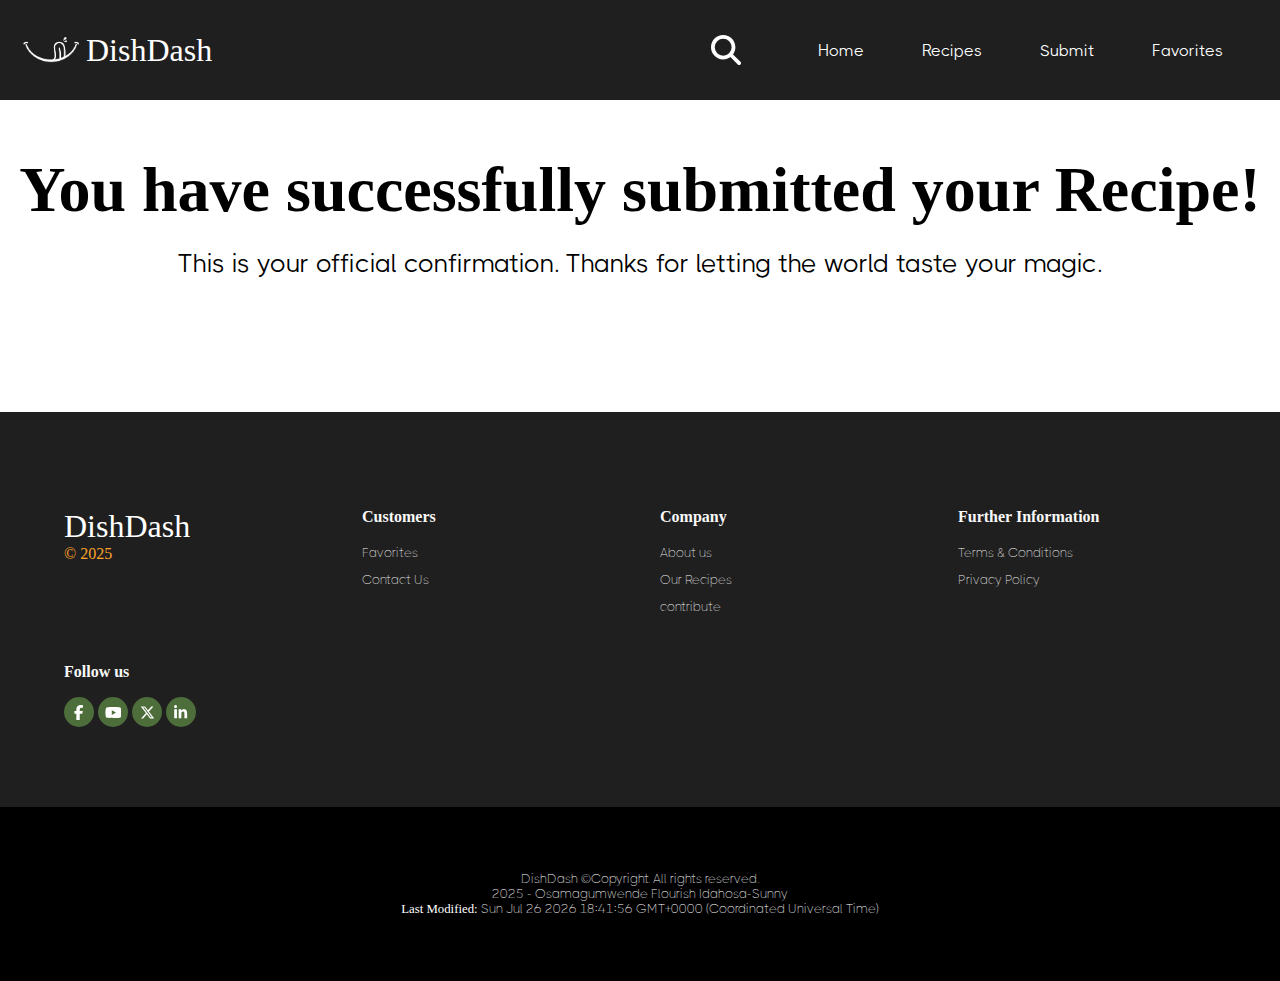
<file: project/thanks.html>
<!DOCTYPE html>
<html lang="en-US">
<head>
    <meta charset="UTF-8">
    <meta name="viewport" content="width=device-width, initial-scale=1.0">
    <meta name="author" content="Osamagumwende Flourish Idahosa-Sunny" />
    <meta
            name="description"
            content="DishDash - Submit Recipes" />
    <meta property="og:title" content="DishDash"/>
    <meta property="og:type" content="website">
    <meta property="og:image" content="https://avee1000.github.io/wdd231/project/images/food45.jpeg" />
    <meta property="og:url" content="https://avee1000.github.io/wdd231/project/" />
    <title>DishDash - Favorites</title>
    <link rel="preconnect" href="https://fonts.googleapis.com">
    <link rel="preconnect" href="https://fonts.gstatic.com" crossorigin>
    <link href="https://fonts.googleapis.com/css2?family=Roboto:ital,wght@0,100..900;1,100..900&display=swap" rel="stylesheet">
    <link rel="stylesheet" href="styles/base.css">
    <link rel="stylesheet" href="styles/larger.css">
    <link rel="icon" href="images/favicon.ico">
</head>

<body>
    <div id="content">
        <header id="header">
            <div id="logoAndNavigationContainer">
                <div id="logo">
                    <a id="logo_link" href="index.html">
                        <img class='logo' src="images/logo.webp" alt="DishDash logo" width="100"
                        height="112">
                    </a>
                    <h1><span class="dishdash">DishDash</span></h1>               
                </div>
    
                <div id="navigationAndLabelContainer">
                    <div id="searchButtonContainer">
                        <div class="search">
                            <svg xmlns="http://www.w3.org/2000/svg" viewBox="0 0 512 512"><!--!Font Awesome Free 6.7.2 by @fontawesome - https://fontawesome.com License - https://fontawesome.com/license/free Copyright 2025 Fonticons, Inc.--><path d="M416 208c0 45.9-14.9 88.3-40 122.7L502.6 457.4c12.5 12.5 12.5 32.8 0 45.3s-32.8 12.5-45.3 0L330.7 376c-34.4 25.2-76.8 40-122.7 40C93.1 416 0 322.9 0 208S93.1 0 208 0S416 93.1 416 208zM208 352a144 144 0 1 0 0-288 144 144 0 1 0 0 288z"/></svg>
                        </div>
                    </div>
                    
                    <div id="navigationContainer">
                        <a id="menu">
                            <svg xmlns="http://www.w3.org/2000/svg" viewBox="0 0 128 512"><!--!Font Awesome Free 6.7.2 by @fontawesome - https://fontawesome.com License - https://fontawesome.com/license/free Copyright 2025 Fonticons, Inc.--><path d="M64 360a56 56 0 1 0 0 112 56 56 0 1 0 0-112zm0-160a56 56 0 1 0 0 112 56 56 0 1 0 0-112zM120 96A56 56 0 1 0 8 96a56 56 0 1 0 112 0z"></path></svg>
                        </a>
                        <nav>
                            <a id="close"><svg xmlns="http://www.w3.org/2000/svg" viewBox="0 0 512 512"><!--!Font Awesome Free 6.7.2 by @fontawesome - https://fontawesome.com License - https://fontawesome.com/license/free Copyright 2025 Fonticons, Inc.--><path fill="#ffffff" d="M256 512A256 256 0 1 0 256 0a256 256 0 1 0 0 512zM175 175c9.4-9.4 24.6-9.4 33.9 0l47 47 47-47c9.4-9.4 24.6-9.4 33.9 0s9.4 24.6 0 33.9l-47 47 47 47c9.4 9.4 9.4 24.6 0 33.9s-24.6 9.4-33.9 0l-47-47-47 47c-9.4 9.4-24.6 9.4-33.9 0s-9.4-24.6 0-33.9l47-47-47-47c-9.4-9.4-9.4-24.6 0-33.9z"></path></svg></a>
                            <ul class="navigation">
                                <li><a href="index.html">Home</a></li>
                                <li><a href="recipes.html">Recipes</a></li>
                                <li><a href="submit.html">Submit</a></li>
                                <li><a href="favorites.html">Favorites</a></li>
                            </ul>
                        </nav>
                    </div>
                </div>
            </div>     

            <div class="heroContainer">
                <div class="main">
                    <div class="heroText">
                    </div>
                </div>
                <div class="heroLinkContainer">
                    <div>
                        <a href="#" aria-label="learn-more" class="learn-more ms">LEARN MORE</a>
                    </div>
                </div>
            </div>
        </header>
            
        <div id="searchBoxContainer">
            <div class="searchContainer">
                <input type="search" id="search" name="q" placeholder="Search Recipes">
                <button aria-label="button" class="search-icon"><svg xmlns="http://www.w3.org/2000/svg" viewBox="0 0 512 512"><!--!Font Awesome Free 6.7.2 by @fontawesome - https://fontawesome.com License - https://fontawesome.com/license/free Copyright 2025 Fonticons, Inc.--><path d="M416 208c0 45.9-14.9 88.3-40 122.7L502.6 457.4c12.5 12.5 12.5 32.8 0 45.3s-32.8 12.5-45.3 0L330.7 376c-34.4 25.2-76.8 40-122.7 40C93.1 416 0 322.9 0 208S93.1 0 208 0S416 93.1 416 208zM208 352a144 144 0 1 0 0-288 144 144 0 1 0 0 288z"/></svg></button>
            </div>

            <div class="close">
                <svg xmlns="http://www.w3.org/2000/svg" viewBox="0 0 512 512"><!--!Font Awesome Free 6.7.2 by @fontawesome - https://fontawesome.com License - https://fontawesome.com/license/free Copyright 2025 Fonticons, Inc.--><path fill="#ffffff" d="M256 512A256 256 0 1 0 256 0a256 256 0 1 0 0 512zM175 175c9.4-9.4 24.6-9.4 33.9 0l47 47 47-47c9.4-9.4 24.6-9.4 33.9 0s9.4 24.6 0 33.9l-47 47 47 47c9.4 9.4 9.4 24.6 0 33.9s-24.6 9.4-33.9 0l-47-47-47 47c-9.4 9.4-24.6 9.4-33.9 0s-9.4-24.6 0-33.9l47-47-47-47c-9.4-9.4-9.4-24.6 0-33.9z"></path></svg>
            </div>
        </div>

        <main id="thanksMainContent">
            <div class="thanksContainer">
                <h2>You have successfully submitted your Recipe!</h2>
                <p>This is your official confirmation. Thanks for letting the world taste your magic.</p>
            </div>
            <div class="submittedInfo"></div>            
        </main>

        <footer class="main-footer">
            <div class="footer-container">
                <div class="footer-grid">
                    <div class="footer-col brand">
                        <a href="index.html">
                            <h5><span class="dishdash">DishDash</span></h5>
                        </a>      
                        <p>&copy; <span id="year">2025</span></p>
                    </div>

                    <div class="footer-col customers">
                        <h5>Customers</h5>
                        <ul>
                            <li><a href="favorites.html">Favorites</a></li>
                            <li><a href="mailto:eddyidahosa01@gmail.com">Contact Us</a></li>
                        </ul>
                    </div>

                    <div class="footer-col company">
                        <h5>Company</h5>
                        <ul>
                            <li><a href="#">About us</a></li>
                            <li><a href="recipes.html">Our Recipes</a></li>
                            <li><a href="submit.html">contribute</a></li>
                        </ul>
                    </div>

                    <div class="footer-col further">
                        <h5>Further Information</h5>
                        <ul>
                            <li><a href="#">Terms & Conditions</a></li>
                            <li><a href="#">Privacy Policy</a></li>
                        </ul>
                    </div>

                    <div class="footer-col social">
                        <h5>Follow us</h5>
                        <div class="social-links">
                            <a href="https://www.facebook.com/" target="_blank" aria-label="facebook"><svg xmlns="http://www.w3.org/2000/svg" viewBox="0 0 320 512"><!--!Font Awesome Free 6.7.2 by @fontawesome - https://fontawesome.com License - https://fontawesome.com/license/free Copyright 2025 Fonticons, Inc.--><path d="M80 299.3V512H196V299.3h86.5l18-97.8H196V166.9c0-51.7 20.3-71.5 72.7-71.5c16.3 0 29.4 .4 37 1.2V7.9C291.4 4 256.4 0 236.2 0C129.3 0 80 50.5 80 159.4v42.1H14v97.8H80z"/></svg></a>

                            <a href="https://www.youtube.com/" target="_blank" aria-label="youtube"><svg xmlns="http://www.w3.org/2000/svg" viewBox="0 0 576 512"><!--!Font Awesome Free 6.7.2 by @fontawesome - https://fontawesome.com License - https://fontawesome.com/license/free Copyright 2025 Fonticons, Inc.--><path d="M549.7 124.1c-6.3-23.7-24.8-42.3-48.3-48.6C458.8 64 288 64 288 64S117.2 64 74.6 75.5c-23.5 6.3-42 24.9-48.3 48.6-11.4 42.9-11.4 132.3-11.4 132.3s0 89.4 11.4 132.3c6.3 23.7 24.8 41.5 48.3 47.8C117.2 448 288 448 288 448s170.8 0 213.4-11.5c23.5-6.3 42-24.2 48.3-47.8 11.4-42.9 11.4-132.3 11.4-132.3s0-89.4-11.4-132.3zm-317.5 213.5V175.2l142.7 81.2-142.7 81.2z"/></svg></a>

                            <a href="https://www.x.com/" target="_blank" aria-label="twitter"><svg xmlns="http://www.w3.org/2000/svg" viewBox="0 0 512 512"><!--!Font Awesome Free 6.7.2 by @fontawesome - https://fontawesome.com License - https://fontawesome.com/license/free Copyright 2025 Fonticons, Inc.--><path d="M389.2 48h70.6L305.6 224.2 487 464H345L233.7 318.6 106.5 464H35.8L200.7 275.5 26.8 48H172.4L272.9 180.9 389.2 48zM364.4 421.8h39.1L151.1 88h-42L364.4 421.8z"/></svg></a>

                            <a href="https://www.linkedin.com/benccima" target="_blank" aria-label="linkedIn"><svg xmlns="http://www.w3.org/2000/svg" viewBox="0 0 448 512"><!--!Font Awesome Free 6.7.2 by @fontawesome - https://fontawesome.com License - https://fontawesome.com/license/free Copyright 2025 Fonticons, Inc.--><path d="M100.3 448H7.4V148.9h92.9zM53.8 108.1C24.1 108.1 0 83.5 0 53.8a53.8 53.8 0 0 1 107.6 0c0 29.7-24.1 54.3-53.8 54.3zM447.9 448h-92.7V302.4c0-34.7-.7-79.2-48.3-79.2-48.3 0-55.7 37.7-55.7 76.7V448h-92.8V148.9h89.1v40.8h1.3c12.4-23.5 42.7-48.3 87.9-48.3 94 0 111.3 61.9 111.3 142.3V448z"/></svg></a>
                        </div>
                    </div>
                </div>
            </div>
            <div class="copyright">
                <p><span>DishDash</span> &copy;Copyright. All rights reserved.<br>2025 -
                    Osamagumwende Flourish Idahosa-Sunny</p>
            </div>
        </footer>

        <script>
            header.classList.add('thanksHeader');
        </script>
          
        <script defer src="scripts/submit.js"></script>
        <script defer src="scripts/script.js"></script>
        <script defer src="scripts/hamburger.js"></script>




    </div>
</body>
</file>
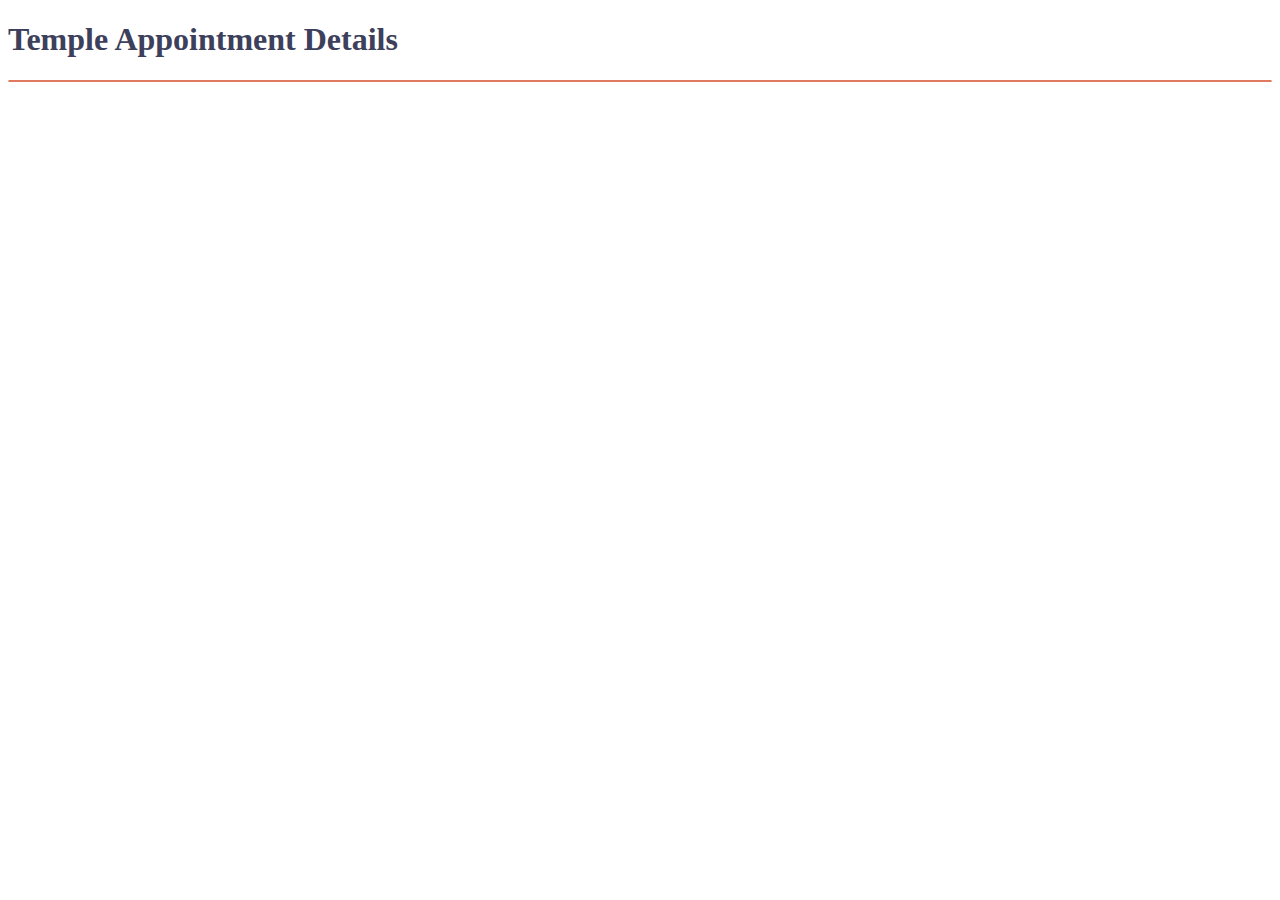
<file: startHere/startHere/thanks.html>
<!DOCTYPE html>
<html lang="en">

<head>
  <meta charset="UTF-8">
  <meta name="viewport" content="width=device-width, initial-scale=1.0">
  <meta name="description" content="Web Lab Start File">
  <meta name="author" content="Paul Cheney">

  <link rel="stylesheet" href="styles/small.css">
  <link rel="stylesheet" href="styles/large.css">

  <title>Web Lab Start File</title>
</head>

<body>

  <main>
    <h1>Temple Appointment Details</h1>

    <div id="results"></div>

  </main>



  <script src="js/scripts.js"></script>
</body>
</html>
</file>
<file: styles/styles.css>
*{
    box-sizing: border-box;
    margin: 0;
    padding: 0;
}

body, html {
    margin: auto;
    font-family: 'Belanosima';
}

header{
    background-color: #032d47;
    color: white;
    padding: 10px;
    height: auto;
    position: relative;
    display: flex;
    align-items: center;
    justify-content: center;
}

#menu, #close {
    display: none;
}

#image-name {
    display: flex;
    align-items: center;
}

.name {
    width: 100%;
}

header .name{
    font-size: 20px;
    font-weight: 100;
}

nav{
    margin: 0 auto;
    display: block;
    background-color: black;
    /* position: absolute;
    bottom: 0;
    right: 0; */
    width: 100%;
}

nav ul{
    width: 80%;
    margin: 0 auto;
    padding: 0;
    display: flex;
    /* align-items: center; */
}

nav ul>li{
    text-align: center;
    display: block;
    flex: 1 1 100%;
}

nav ul>li>a:hover {
    background-color: white;
    color: black;
}

nav ul>li>a{
    width: 100%;
    display: block;
    padding: 10px 0;
    text-decoration: none;
    color: white;
    font-weight: lighter;
}

.active {
    color: yellow;
}

main{
    position: relative;
    display: grid;
    grid-template-columns: 1fr 1fr 1fr;
    max-width: 70vw;
    margin: 0 auto;
    gap: 20px;
    padding: 20px;
}

main h1 {
    font-size: 1.5rem;
    font-weight: 300;
}

.card:nth-of-type(1){
    grid-column: 1/3;
}


.card:nth-of-type(2){
    grid-column: 3/4;
}

.last-card{
    grid-column: 1/4;
    grid-row: 3/4;
}

.card{
    border: 1px solid #8f8f8f;
    border-radius: 8px;
}

.card h2{
    margin-top: auto;
    font-size: 19px;
    font-weight: 100;
    text-align: center;
    background-color: #032d47;
    color: white;
    padding: 20px 0;
    border-top-left-radius: 8px;
    border-top-right-radius: 8px;
}

.image-container{
    width: 80%;
    display: inline;
    text-align: center;
    padding-left: 10px;
}

.image-container img{
    height: 150px;
    width: 150px;
    border-radius: 8px;
    object-fit: cover;
}

.location-image-container{
    display: grid;
    place-items: center;
    width: 300px;
    height: 300px;
    margin: 3rem auto;
}

.location-image-container img {
    object-fit: cover;
    box-shadow: 1px 1px 10px 1px #8f8f8f;
}

.location-image-container .figcaption {
    font-family: "Times new roman";
    font-style: italic;
} 

.list{
    display: block;
    height: auto;
    padding: 4rem;
    font-size: 1.5rem;
}

#lastCardSectionsContainer {
    display: flex;
    flex-direction: column;
}

#coursesTabsButton {
    display: flex;
    justify-content: center;
    margin: 10px 5px;
    gap: 10px;
}

button {
    padding: 10px;
    width: 100px;
    background-color: black;
    color: white;
    border: none;
    border-radius: 5px;
    cursor: pointer;
}

footer{
    display: flex;
    flex-direction: column;
    justify-content: center;
    background-color: #032d47;
    padding: 10px;
    height: 120px;
}

footer p {
    text-align: center;
    color: white;
}

#currentyear {
    color: white;
}

#lastModified {
    color: yellow;
}

#coursesTabsContent {
    margin: 0;
    display: flex;
    flex-wrap: wrap;
    padding: 1rem 1rem 1rem 1rem;
    border-top: 1px solid gray;
}
  
#coursesTabsContent div{
    width: calc(33.33% - 20px); 
    margin: 10px;
    text-align: center;
    box-sizing: border-box;
    border-radius: 10px;
    padding: 10px;
    border: 1px solid gray
}

#coursesTabsCredits {
    width: 100%;
    text-align: center;
    padding-bottom: 1rem;
}


@media screen and (max-width: 640px){

    
    span.name {
        font-size: 17px;
    }

    #menu {
        display: block;
        position: absolute;
        top: 0;
        right: 0;
        margin: 10px;
        background-color: white;
        padding: 5px;
        border-radius: 10px;
        cursor: pointer;
    }

    #menu svg {
        /* color: black; */
        height: 28px;
    }

    nav {
        display: flex;
        justify-content: center;
        align-items: center;
        position: fixed;
        top: -150%;
        right: 0;
        background-color: rgba(0, 0, 0, 0.983);
        overflow: hidden;
        width: 100%;
        height:100vh;
        transition: .5s ease;
        z-index: 1;
    }

    .body-open {
        overflow: hidden;
    }

    nav.open {
        top: 0;
    }

    .open #close {
        display: block;
        position: absolute;
        top: 0;
        right: 0;
        margin: 10px;
        padding: 5px;
        border-radius: 10px;
        cursor: pointer;
        color: white;
    }

    #close svg {
        height: 28px;
    }

    nav>ul {
        position: relative;
        display: flex;
        flex-direction: column;
        gap: 10px;
        bottom: 80px;
        font-size: 1.2rem;
    }

    main{
        display: block;
    }

    main section {
        margin: 1rem auto;
    }

    .card{
        border: none;
    }

    .location-image-container{
        display: grid;
        place-items: center;
        width: 200px;
        height: 300px;
        margin: 3rem auto;
    }

    .location-image-container img {
        width: 100%;
        height: 100%;
    }

    #coursesTabsContent {
        flex-direction: column;
        justify-content: center;
        align-items: center;
    }
      
    #coursesTabsContent div{
        width: 100%;
        margin: 10px auto;
    }
    
}

@media screen and (width >= 641px) and (width <= 820px) {

    main{
        display: block;
    }

    main section {
        margin: 1rem auto;
    }    
}
</file>
<file: project/styles/base.css>
@font-face {
font-family: Thicccboi;
src: url('https://cdn.prod.website-files.com/610611d7a1cb344c65731c96/610611d8a1cb3483fe731cd1_THICCCBOI-ExtraBold.woff2') format('woff2');
font-weight: 700;
font-style: normal;
font-display: swap;
}

@font-face {
font-family: Thicccboi;
src: url('https://cdn.prod.website-files.com/610611d7a1cb344c65731c96/610611d8a1cb3455c6731cc6_THICCCBOI-SemiBold.woff2') format('woff2');
font-weight: 400;
font-style: normal;
font-display: swap;
}

@font-face {
font-family: Thicccboi;
src: url('https://cdn.prod.website-files.com/610611d7a1cb344c65731c96/610611d8a1cb34468a731cd0_THICCCBOI-Bold.woff2') format('woff2');
font-weight: 600;
font-style: normal;
font-display: swap;
}

@font-face {
font-family: Thicccboi;
src: url('https://cdn.prod.website-files.com/610611d7a1cb344c65731c96/610611d8a1cb3487d6731cd2_THICCCBOI-Medium.woff2') format('woff2');
font-weight: 300;
font-style: normal;
font-display: swap;
}

@font-face {
font-family: Thicccboi;
src: url('../fonts/Webfont/THICCCBOI-Regular.woff2') format('woff2');
font-weight: 200;
font-style: normal;
font-display: swap;
}

@font-face {
font-family: Thicccboi;
src: url('../fonts/Webfont/THICCCBOI-Thin.woff2') format('woff2');
font-weight: 100;
font-style: normal;
font-display: swap;
}

  

:root {
    --secondary: #6A994E;
    --secondaryDarker: #4d6d3a;
    --background: #FFF8F0;
    --card-bg: #ffffff;
    --text-main: #2E2E2E;
    --text-muted: #6C757D;
    --border: #DADADA;
    --highlight: #ff9100;
    --darker-highlight: #ff4d00;

    --darkBackground: #1F1F1F;
    --dark-card-bg: #2A2A2A;
    --dark-text-main: #FFFFFF;
    --dark-text-muted: #AAAAAA;
    --dark-border: #333333;

    --stylishFont: 'Trebuchet MS', 'Lucida Sans Unicode', 'Lucida Grande', 'Lucida Sans', Arial, sans-serif;
}

html {
    scroll-behavior: smooth;
}

*{
    margin: 0;
    padding: 0;
    box-sizing: border-box;
    font-family: "Thicccboi";
}

header {
    position: relative;
    width: 100%;
    height: 100dvh;
    background-color: rgba(0, 0, 0, .5);
    background-image: linear-gradient(to bottom,rgba(0,0,0,1) 0,rgba(0,0,0,0) 100%);
}
header.favoriteHeader {
  height: 70dvh;
}
header.thanksHeader {
  height: 100px;
}
.favoriteHeader .main {
  margin-top: -30px;
}
header::before{
  content: "";
  position: absolute;
  top: 0;
  left: 0;
  width: 100%;
  height: 100%;
  z-index: -1;
  display: block;
  background: none 0 0 no-repeat;
  background-size: cover;
  background-position: center center;
}
header.homeHeader::before {
  background-image: url('../images/food8.webp');
}
header.recipeHeader::before {
  background-image: url('../images/recipe1.webp');
}
header.favoriteHeader::before {
  background-image: url('../images/fav2.webp')
}
header.thanksHeader::before {
  background-image: none;
}

#logoAndNavigationContainer {
    position: fixed;
    display: flex;
    justify-content: space-between;
    align-items: center;
    height: 100px;
    left: 0;
    right: 0;
    margin: 0 auto;
    width: 100%; 
    padding: 0 2rem;
    z-index: 10;
}
.thanksHeader #logoAndNavigationContainer {
  background-color: var(--darkBackground);
  padding: 0 1rem;
  /* all: unset; */
  height: 100px;
  position: relative;
}

#logo {
    display: flex;
    align-items: center;
}

#logo_link {
    width: 70px;
    height: 70px;
}

.logo{
    filter: brightness(0) invert(1);
    width: 100%;
    height: 100%;
    object-fit: contain;
    padding-bottom: .5rem;
}

.dishdash {
    font-size: clamp(.5rem, 5vw, 2rem);
    color: white;
    font-weight: 400;
}

#navigationAndLabelContainer {
    display: flex;
    gap: 60px;
    flex-direction: row;
    margin: auto 0;
}

#navigationContainer {
    margin: auto 0;
}

#menu {
	display: block;
    cursor: pointer;
}

#close svg, #menu svg, .search svg {
    display: block;
    height: 30px;
    fill: white;
}

#searchButtonContainer {
    display: flex;
    justify-content: space-between;
    align-items: center;
    cursor: pointer;
}

nav {
    display: none;
}

.navigation{
    list-style: none;
    margin: auto;
    padding: 0;
}

.navigation a{
    text-decoration: none;
    font-family: var(--heading-font);
    display: block;
    transition: 0.5s;
    font-size: 1rem;
    padding: 13px;
    cursor: pointer;    
    color: white;
}

.navigation li {
	display: none;
}

a.active {
    color:var(--highlight) ;
    font-size: calc(100% / 1.2);
    border: 2px solid #ff9100;
    border-radius: 40px;
}

.heroContainer {
    width: 100%;
    margin: 0 auto;
}

.main {
  position: absolute;
  width: 100%;
  top: 50%;
  left: 0;
  margin-top: -70px;
  height: 160px;
  text-align: center;
}

.heroText h2{
  max-width: 90%;
  margin: 0 auto;
  color: white;
  font-size: clamp(1rem, 6vw, 4rem);
  font-weight: 900;

}

.heroText p{
    max-width: 90%;
    margin: 0 auto;
    color: var(--highlight);
    font-size: clamp(.5rem, 3vw, 2rem);
    font-weight: 200;
    font-family: 'Trebuchet MS', 'Lucida Sans Unicode', 'Lucida Grande', 'Lucida Sans', Arial, sans-serif;
    font-style: italic;
    letter-spacing: -1px;
}
.heroText p>span {
  background-color: var(--highlight);
  color: black;
  /* clip-path: circle(100% at 50% 50%); */
  border-radius: 50%;
  padding: 5px 15px;
  text-align: center;
  font-style: normal;
  font-weight: 600;
}

.learn-more {
    position: absolute;
    bottom: 30px;
    left: 0;
    width: 100%;
    text-align: center;
    font-size: clamp(.5rem, .7rem, 1rem);
    font-weight: lighter;
    color: #fff;
    text-shadow: 0 0 5px rgba(0,0,0,0.75);
    animation: opacity 1s linear forwards;
    text-decoration: none;
    cursor: pointer;
}

@keyframes opacity {
    0% {
        opacity: 0;
        transform: scale(.9);
    }
    100% {
        opacity: 1;
        transform: scale(1);
    }
}

.learn-more::after {
    content: "";
    display: block;
    background-image: url("../images/caret-down-solid.svg");
    background-repeat: no-repeat;
    background-position: center;
    overflow: hidden;
    height: 16px;
    width: 100%;
    margin: 0 auto;
    filter: invert(1);
    animation: unset;
}

.recipesPage {
  display: flex;
  flex-direction: column;
  justify-content: center;
  align-items: flex-start;
  position: relative;
  height: inherit;
  top: 3rem;
}

.recipesPage>*{
  all: unset;
  width: calc(100% / 1.5);
  margin-left: 3rem;
}

.recipesPage .heroText h2 {
  width: 100%;
}
.recipesPage .heroText p {
  color: white;
  font-weight: 250;
  font-family: "roboto";
  border-bottom: 2px solid white;
  padding-bottom: 1rem;
}

.recipesPage .heroLinkContainer div {
  position: relative;
  max-width: 90%;
  margin: 1.5rem  auto 0 auto;
}

.recipesPage .heroLinkContainer a {
  all: unset;
  background-color: #ff9100;
  color: black;
  display: inline-block;
  padding: .8rem 3rem;
  font-size: clamp(.5rem, 1rem, 1rem);
  font-weight: 300;
  border-radius: 5px;
  cursor: pointer;
}

.recipesPage .heroLinkContainer a:hover {
  background-color: var(--secondary);
  color: white;
}

.recipesPage .learn-more::after {
  all: unset;
}

#searchBoxContainer {
    position: fixed;
    height:  100%;
    width: 100%;
    background-color: rgba(0, 0, 0, 0.981);
    z-index: 100;
    top: 0;
    display: flex;
    justify-content: center;
    align-items: center;
    gap: 20px;
    clip-path: circle(0 at 90% -10%);
    transition: clip-path 0.5s ease;
}
#searchBoxContainer.recipeSearchBox {
  background-color: #7bb15ea2;
  padding: 2rem 0 0 0;
  position: relative;
  clip-path: none;
  z-index: unset;
}
#searchBoxContainer.searchActive {
    clip-path: circle(150% at 100% 10%);
}
.searchContainer input {
    width: 250px;
    height: 40px;
    padding: 6px;
    margin: 8px 0;
    font-size: 13px;
    border: none;
    outline: 0;
    font-family: roboto, serif, Arial;
    border-radius: 30px 0 0 30px;
    text-indent: 20px;
}
.recipeSearchBox input {
  border: 1px solid var(--dark-text-muted);
  border-right: none;
}
.searchContainer input::placeholder {
    position: relative;
    font-family:'Trebuchet MS', 'Lucida Sans Unicode', 'Lucida Grande', 'Lucida Sans', Arial, sans-serif;
    font-style: italic;
    letter-spacing: -1px;
    left: 0;
}
.search-icon{
    display: flex;
    justify-content: center;
    align-items: center;
    float: right;
    padding: 6px 15px;
    margin-top: 8px;
    margin-right: 16px;
    background-color: var(--secondary);
    border: none;
    height: 40px;
    cursor: pointer;
    border-radius: 0 30px 30px 0;
}
.recipeSearchBox .search-icon  {
  background-color: var(--highlight);
  border: 1px solid var(--dark-text-muted);
  border-right: none;
}
.search-icon svg {
    height: 20px;
    fill: black;
}
.search-icon:hover{
    background-color: var(--secondary);
    opacity: .7;
}
.close {
    cursor: pointer;
}
.recipeSearchBox .close {
  display: none;
}
.close svg{
    display: block;
    height: 35px;
    fill: white;
}

/* HOME MAIN SECTION */
#homeMainContainer {
    /* max-width: 1220px; */
    margin: 0 auto;
}

.welcome {
    max-width: 1000px;
    margin: 0 auto;
    background-color: var(--background);
    padding: 4rem 2rem;
    text-align: center;
  }
  
  .welcome-content {
    max-width: 800px;
    margin: 0 auto;
  }
  
  .welcome h2 {
    font-size: clamp(1rem, 5vw, 3rem);
    color: var(--text-main);
    margin-bottom: 2rem;
  }
  
  .brand {
    color: var(--secondaryDarker);
  }
  
  .welcome p {
    font-size: clamp(1rem, 1.2vw, 1.5rem);
    color: var(--text-muted);
    margin-bottom: 1.5rem;
    line-height: 1.5;
    font-family: var(--stylishFont);
    font-style: italic;
    letter-spacing: -1px;
  }

  .welcome-content span:not(.brand) {
    padding: .1rem;
    color: rgba(0, 0, 0, 0.762);
    font-weight: bold;
    border-radius: 20px;
    text-align: center;
    font-style: normal;
  }
  
  .cta-button {
    display: inline-block;
    background-color: var(--highlight);
    color:  black;
    margin-top: 2rem;
    padding: 0.75rem 1.5rem;
    border-radius: 3px;
    text-decoration: none;
    font-family: "roboto";
    font-weight: 350;
    transition: background-color 0.3s ease;
  }
  
  .cta-button:hover {
    background-color: #fea32b;
  }

/* FEATURED RECIPE SECTION */
  .featured-recipes {
    margin: 3rem auto;
    height: auto;
  }
  
  .featured-recipes h2 {
    text-align: center;
    font-size: clamp(2rem, 4vw, 4rem);
    color: var(--text-main);
    margin-bottom: 2rem;
  }
  
 .recipe-card {
    display: flex;
    width: 100%;
    max-width: 1500px;
    height: 350px;
    margin: 0 auto;
  }

  .recipe-card > * {
    flex: 1;
  }

  .imgContainer {
    position: relative;
    box-sizing: border-box;
    height: 100%;
    overflow: hidden;

  }

  .imgContainer::before {
    content: "";
    position: absolute;
    top: 0;
    left: 0;
    height: 100%;
    width: 100%;
    background-color: rgba(0, 0, 0, 0.5);
    z-index: 1;
  }

  .recipe-card img {
    width: 100%;
    height: 100%;
    object-fit: cover;
  }
  
  .recipeContainer {
    background-color: #71d53726;
    text-align: left;
    display: flex;
    flex-direction: column;
    justify-content: center;
  }

  .recipe-info {
    margin: 3rem;
  }
  
  .recipe-info h3 {
    font-size: clamp(.5rem, 1rem, 1.5rem);
    color: var(--primary);
    margin-bottom: 0.5rem;
  }

  .mealType {
    color: #ff4000 !important;
    font-size: calc(100% + .3em) !important;
    font-weight: 700;
  }
  
  .recipe-info p {
    font-size: clamp(.5rem, .8rem, 1rem);
    /* color: var(--text-muted); */
    color: var(--dark-border);
    margin-bottom: 1rem;
    line-height: 1;
  }

  .right-image .recipe-info {
    text-align: right;
  }
  
  .view-recipe-btn {
    display: inline-block;
    /* background-color: #45603e; */
    background-color: var(--secondaryDarker);
    color: white;
    padding: 0.5rem 1rem;
    border-radius: 8px;
    text-decoration: none;
    font-size: clamp(7pt, 14pt, 15pt);
    font-weight: bold;
    transition: background-color 0.3s ease;
    cursor: pointer;
  }
  
  .view-recipe-btn:hover {
    background-color: #7bb15e;
  }

/* MODAL SECTION */
  dialog.modal {
    border: 1px solid rgb(0 0 0 / 0.1);
    border-radius: .25rem;
    padding: 2rem 5rem;
    background-color: #fff;
    width: 100ch;
    max-height: 50dvh;
    outline: none;
    text-align: left;
    margin: auto;
    animation: show .5s ease-in-out forwards;
    overflow-y: auto;
    display: flex;
    flex-direction: column;
    gap: 40px;
}

  .modal.closing {
    animation: fadeOut 0.2s ease-in-out forwards;
  }

@keyframes show {
    from {
        transform: scale(0);
    }
    to {
        transform: scale(1);
    }
}

@keyframes fadeOut {
  from {
      opacity: 1;
      transform: scale(1);
  }
  to {
      opacity: 0;
      transform: scale(0.5);
  }
}
  
.modal::backdrop {
    background-color: rgba(0, 0, 0, 0.8);
    backdrop-filter: blur(5px);
}

.modal h3 {
  position: relative;
  margin-bottom: 1rem;
}

.modal h3::before {
    content: "";
    height: 100%;
    width: 10px;
    background-color: var(--highlight);
    position: absolute;
    bottom: 0;
    left: 0;
    left:-30px;
    border-radius: 10px;
}
.instructionsContainer h3::before {
  background-color: var(--secondary);
}

.modal>div>ul>li {
  list-style-type: disc;
  list-style-position: inside;
  margin-bottom: 1rem;
  font-weight: 200;
  position: relative;
  right: 30px;
}

.modal>div>ul span {
  display: block;
  font-weight: 800 !important;
  margin-bottom: .3rem;
}

.instructionsContainer ul>li {
  list-style-type: none !important;
}

.whats-cooking {
  display: block;
  padding: 4rem 1rem;
  background-color: var(--darkBackground);
  text-align: center;
}

.whats-cooking h2 {
  font-size: clamp(2rem, 4vw, 4rem);
  color: wheat;
  margin-bottom: 2rem;
}

.cooking-grid {
  display: grid;
  grid-template-columns: repeat(auto-fit, minmax(260px, 1fr));
  gap: 2rem;
  max-width: 1200px;
  margin: 0 auto;
}

.cooking-card {
  padding: 1.5rem;
  border-radius: 12px;
  box-shadow: 0 2px 10px rgba(0,0,0,0.05);
  text-align: left;
  color: white;
}

.cooking-card h3 {
  font-size: clamp(1rem, 1.1rem, 1.5rem);
  margin-bottom: 0.5rem;
}
.cooking-card h3 span {
  display: inline-block;
  background-color: var(--highlight);
  color: black;
  padding: .3rem 1rem;
  border-radius: 10px;
}
.cooking-card p {
  font-size: clamp(.7rem, .8rem, 1.2rem);
  line-height: 1.5;
  font-weight: 400;
  font-family: roboto;
}














/* ///////////////////////////////////////////////////////////////////////// */
#filter-section {
  padding: 2rem;
  display: flex;
  justify-content: center;
  font-weight: 300;  
  flex-wrap: wrap;
  gap: 10px;
  align-items: center;
  background-color: #7bb15ea2;
}
#filter-section label {
  margin: 0 1rem;
}

#filter-section select {
  font-weight: 300;  
  padding: 10px;
  border: 1px solid #ccc;
  border-radius: 30px;
}

#allRecipesInfo {
  max-width: 1700px;   
  margin: 0 auto;
}

#product-list {
    display: grid;
    grid-template-columns: repeat(auto-fit, minmax(250px, 1fr));
    gap: 50px;
    margin: 3rem 50px;
}

.recipesProductCard {
  display: flex;
  flex-direction: column;
  gap: 10px;
  max-width: 300px;
  margin: 0 auto;
}

.recipeInformationContainer {
  border-radius: 10px;
  border: 1px solid #ddd;
  box-shadow: 2px 2px 5px rgba(0, 0, 0, 0.7);
  background-color: #fff;
  text-align: center;
  padding: 1rem 0;
}
.recipeInformationContainer *{
  margin: .4rem;
}
.recipeInformationContainer .mealType {
  /* color: #cc3300 !important; */
  font-weight: 600;
  color: #ff4000 !important;
}
.recipeInformationContainer h3 {
  font-size: clamp(.2rem, 1rem, 1.5rem);
  font-weight: 500;
}
.recipeInformationContainer p {
  font-size: clamp(.2rem, .9rem, 1rem);
  font-weight: 200;
}

.recipeImageContainer {
  position: relative;
  border-radius: 10px;
  width: auto;
  height: 300px;
  box-shadow: 2px 2px 5px rgba(0, 0, 0, 0.7);
  overflow: hidden;
}
.recipeImageContainer img {
  border-radius: 10px;
  width: 100%;
  height: 100%;
  object-fit: cover;
}


.info-button {
  position: absolute;
  top: 0;
  cursor: pointer;
  z-index: 1;
}
.info-button svg {
  fill: white;
  height: 40px;
  width: 40px;
  background-color: black;
  border-radius: 60%;
  padding: 6px;
  transition: background-color .5s ease-in-out;
}

.img-text-overlay {
  display: grid;
  place-items: center;
  background-color: rgba(0, 0, 0, 0.91);
  position: absolute;
  width: 100%;
  top: -100%;
  height: 100%;
  transition: .3s ease-in-out;
}
.text *{
  font-family: "roboto";
  font-weight:400;
  margin: .7rem;
  color: white;
  text-align: left;
}

.recipeLinksContainer {
  display: flex;
  flex-direction: row;
  gap: 10px;
}

.addFavorites {
  display: flex;
  gap: 5px;;
  justify-content: center;
  color: #ff4000;
  /* color: #cc3300; */
  padding: 0.7rem 1rem;
  border: 3px solid #ff4000;
  border-radius: 8px;
  text-decoration: none;
  font-weight: 500;
  font-size: 14pt;
  transition: background-color 0.3s ease;
  cursor: pointer;
}
.addFavorites svg {
  fill: #ff4000;
  /* fill: #cc3300; */
  height: 20px;
  display: inline;
}

.addFavorites.saved .heart-icon {
  /* fill: #cc3000 !important; */
  fill: #ff4000 !important;
  animation: pop .5s  linear forwards;
}
@keyframes pop {
  0% {
    transform: scale(1) rotate(0deg);
  }
  40% {
    transform: scale(1.2) rotate(-10deg);
    background-image: url('../images/heart-solid.svg'); 
  }
  75% {
    transform: scale(1.5) rotate(0deg);
    background-image: url('../images/heart-solid.svg'); 
  }
  100% {
    transform: scale(1) rotate(0deg);
    background-image: url('../images/heart-solid.svg'); 
  }
}

.recipeLinksContainer .view-recipe-btn {
  flex: 1;
  display: flex;
  align-items: center;
  justify-content: center;
  text-align: center;
  font-size: 14pt;
  font-weight: 500;
  padding: 0.7rem 1rem;
}
.recipeLinksContainer .view-recipe-btn:hover {
  background-color: #66a544;
}

.pagination-controls {
  display: flex;
  justify-content: center;
  gap: 10px;
  margin: 5rem;
}
.pagination-controls button {
  outline: 0;
  justify-self: center;
}
.page-button {
  padding: 10px 15px;
  background-color: #7bb15ea2;
  border: 1px solid rgb(0, 0, 0);
  color: black;
  border-radius: 50px;
  cursor: pointer;
  font-size: 1em;
  transition: background-color 0.3s, transform 0.2s;
}
.page-button:disabled {
  background-color: #ccc;
  cursor: not-allowed;
}
.page-button.active {
  background-color: #218838;
  font-weight: bold;
  font-size: 14pt;
  color: white;
  cursor: default;
}
.page-button:hover {
    background-color: #218838;
    transform: scale(1.1);
}

.savedAlert{
  display: none;
  position: fixed;
  bottom: -100%;
  left: 50%;
  transform: translate(-50%, -50%);
  background-color: var(--darker-highlight);
  padding: 1rem;
  border-radius: 40px;
  opacity: 0;
  transition: .3s ease-in-out;
}
.showAlert {
  bottom: 0;
  opacity: 1;
  z-index: 1;
  display: block;

}







/* /////////////////////////////////////////////////////////// */

.removeFavorites {
  display: grid;
  place-items: center;
  background-color: #ff2f00;
  width: 20%;
  border-radius: 8px;
  cursor: pointer;
}
.removeFavorites svg {
  height: 20px;
  fill: white;
}












/* ///////////////////////////////////////////////////////// */
.headerSubmit  {
  background-color: black;
  background-image: none;
  height: 80dvh;
}
.headerSubmit #logoAndNavigationContainer {
  background-color: black;
}
.headerSubmit .main {
  margin-top: 0;
}
.headerSubmit div.heroText {
  opacity: 1 !important;
}
.headerSubmit div.heroText h2, .headerSubmit div.heroText p {
  color: #ffffff;
}
.headerSubmit .heroLinkContainer {
  display: none;
}

.submit-recipe-page {
  max-width: 700px;
  margin: 0 auto;
  padding: 2rem 1rem;
}

.submit-intro {
  text-align: center;
  margin-bottom: 2rem;
}

.recipe-form {
  display: flex;
  flex-direction: column;
  gap: 2rem;
}

.recipe-form label,
.recipe-form legend {
  display: block;
  font-weight: 600;
  color: var(--text-main);
}

.recipe-form input,
.recipe-form select,
.recipe-form textarea {
  margin-top: .5rem;
  display: block;
  padding: 0.75rem;
  border: 1px solid var(--border);
  border-radius: 6px;
  font-size: 1rem;
}

.recipe-card input[type="radio"] {
  display: block;
}

.recipe-form input[type="text"],
.recipe-form input[type="url"],
.recipe-form textarea {
  max-width: 100%;
  width: 100%;
}

.recipe-form fieldset {
  border: none;
  padding: 0;
  display: flex;
  gap: 1.5rem;
  flex-wrap: wrap;
}

.recipe-form button {
  background-color: var(--secondaryDarker);
  color: white;
  padding: 0.75rem 1.5rem;
  border: none;
  /* width: 50%; */
  border-radius: 8px;
  font-size: 14pt;
  font-weight: bolder;
  cursor: pointer;
}

.recipe-form button:hover {
  background-color: var(--secondary);
}

.recipe-form input {
  accent-color: var(--darker-highlight);
}









/* ///////////////////////////////////////////////////////////// */
#thanksMainContent {
  display: flex;
  flex-direction: column;
  justify-content: center;
  align-items: center;
  gap: 20px;
  margin: 3rem auto;
  max-width: 1500px;
}

.thanksContainer{
  text-align: center;
  line-height: 1.3;
  margin: 0 1rem;
}
.thanksContainer h2 {
  font-size: clamp(1.7rem, 5vw, 6rem);
}
.thanksContainer p {
  font-size: clamp(1rem, 2vw, 2rem);
  font-weight: 200;
  margin-top: 1rem;
}

.submittedInfo {
  display: block;
  width: 80%;
  margin: 2rem auto;
}
.submittedInfo p {
  margin: .5rem 0;
  font-family: 'Trebuchet MS', 'Lucida Sans Unicode', 'Lucida Grande', 'Lucida Sans', Arial, sans-serif;
  letter-spacing: -1px;
  font-style: italic;
  text-align: left;
  font-weight: 100;
  color: #444444;
}














/* ////////////////////////////////////////////////////////////////////////////// */
/* CTA Bar */
.footer-cta-bar {
  background-color: var(--secondary); /* Olive green from your scheme */
  color: white;
  padding: 2rem 1.5rem;
  box-shadow: 0 5px 15px rgba(0, 0, 0, 0.1);
  position: relative;
  z-index: 2;
}

.footer-cta-content {
  max-width: 1000px;
  margin: 0 auto;
  display: flex;
  justify-content: center;
  align-items: center;
  flex-wrap: wrap;
  gap: 100px;
}

.footer-cta-text h3 {
  font-size: 1.5rem;
  color: black;
}

.footer-cta-text p {
  font-size: 14pt;
  color: black;
  font-weight: bold;
  margin: 0;
}

.footer-cta-button {
  background-color: #2e2e2e;
  color: white;
  padding: 0.75rem 1.5rem;
  border-radius: 4px;
  text-decoration: none;
}

.footer-cta-button:hover {
  background-color: black;
}

.footer-container {
  background-color: var(--darkBackground); 
  color: #f8f8f8;
  margin: 0 auto;
  padding: 6rem 4rem 5rem 4rem;
}

.footer-grid {
  margin: 0 auto;
  display: grid;
  grid-template-columns: repeat(auto-fit, minmax(200px, 1fr));
  gap: 40px;
  align-items: start;
  max-width: 1300px;
}
footer .brand a {
  text-decoration: none;
}
footer .brand p {
  color: #fea32b;
}

.footer-col:not(:first-of-type) h5 {
  font-size: 1rem;
  margin-bottom: 1rem;
  font-weight: 600;
}

.footer-col ul {
  list-style: none;
  padding: 0;
  margin: 0;
}

.footer-col ul li {
  margin-bottom: 0.5rem;
  font-weight: 100;
}

.footer-col ul li a {
  color: #f0f0f0;
  text-decoration: none;
  font-size: 0.8rem;
}

.footer-col ul li a:hover {
  text-decoration: underline;
}

.footer-col.brand h4 {
  font-size: 1.25rem;
  margin-bottom: 0.25rem;
}

.social-links a{
  display: inline-flex;
  justify-content: center;
  align-items: center;
  width: 30px;    
  height: 30px; 
  border-radius: 50%;
  text-align: center;
  background-color: var(--secondaryDarker);
}

.social-links svg{
  fill: white;
  height: 15px;
}

.copyright {
  background-color: black;
  color: white;
  padding: 4rem 2rem;
  text-align: center;
  font-weight: 100;
  font-size: clamp(.5rem, .8rem, 2rem);
}


@media  screen and (max-width: 790px) {
  
  nav {
    display: none;
    flex-direction: column-reverse;
    align-items: center;
    justify-content: center;
    position: fixed;
    background-color: rgba(0, 0, 0, 0.9);
    z-index: 10000;
    width: 100%;
    height: 100%;
    left: 0;
    top: 0;
    backdrop-filter: blur(5px);

  }
  .show {
    display: flex;
  }
  .navigation {
    height: 100%;
    display: flex;
    flex-direction: column;
    align-items: center;
    justify-content: center;
  }
  .navigation li {
    margin: .4rem;
    display: block;
  }
  a.active {
    font-size: 12px;
  }
  .navigation li a:hover{
    font-size: 12px;
    color: var(--highlight);
    transition: .3s linear;
  }
  #close {
    display: flex;
    align-items: center;
    justify-content: center; 
    animation: move-up 1s ease-in-out 0s forwards;
  }
  #close svg {
    cursor: pointer; 
  }
  @keyframes move-up {
    0% {
        transform: translateY(0);
    }

    100% {
        transform: translateY(-170%);
    }
}

  #filter-section {
    margin: 0;
    display: block;
  }

  #filter-section label {
    display: block;
    margin-bottom: 10px;
  }

  #filter-section select {
    margin-bottom: 1rem;
  }

  .footer-grid {
    margin: 0 auto;
    all: unset;
    display: grid;
    grid-template-areas: 
    "logo"
    "customers" 
    "company"
    "further"
    "follow";
    grid-template-columns: 1fr;
    gap: 50px;
    padding: 1rem;
    text-align: center;
  }
  .brand {
      grid-area: logo;
  }
  .customers {
      grid-area: customers;
  }
  .company {
      grid-area: company;
  }
  .further {
      grid-area: further;
  }
  .social {
      grid-area: follow;
      place-self: center;
      text-align: center;
  }

  .featured-recipes {
    display: flex;
    flex-direction: column;
    gap: 30px !important;
  }
  .recipe-card {
    height: auto;
    flex-direction: column;
  }
  .imgContainer {
    max-height: 400px;
  }
  .right-image {
    flex-direction: column-reverse;
  }
 .recipe-info {
    text-align: center !important;
  }
}
</file>
<file: project/styles/larger.css>
/* //////////////////////////////////////////////////////////////////////// */
@media screen and (min-width: 1000px){
    .switch{
        position: absolute;
        top: 1rem;
        right: 1rem;
        display: inline-block;
        width: 65px;
        height: 35px;
    }

    nav {
        display: block;
        width: 95%;
        height: auto;
        border-radius: 10px;
    }

    #menu, #close{
        display: none;
    }
    
    .navigation{
        display: flex;
        justify-content: center;
        list-style: none;
        margin: 0;
    }


    .navigation li{
        display: flex;
        align-items: center;
        padding: .8rem 1rem;
        font-weight: 200;
    }

    .navigation a {
        position: relative;
        /* border-bottom: 2px solid transparent; 
        padding-bottom: 5px; 
        transition: border-bottom 0.7s ease; */
    }


    .navigation a:not(.active)::before {
        content: "";
        position: absolute;
        bottom: 0;
        left: 0;
        width: 0;
        height: 3px; 
        transition: width 0.5s ease; 
        background-color: white;
        margin-top: 13px;
    }

    .navigation a:hover::before {
        width: 100%;
    }

    .recipesPage>*{
        width: calc(100% / 2);
        margin-left: 5rem;
      }

      @media screen and (width >= 1000px) and (width <= 1369px) {

        .recipesPage {
            padding-top: 7rem;
        }
        
        .recipesPage>*{
            width: calc(100% / 1.6);
        }
    
        .recipesPage .heroText p {
            font-size: clamp(.5rem, 2vw, 1.5rem);
        }
    }

}
</file>
<file: startHere/startHere/styles/small.css>
*{box-sizing: border-box;}
html {
  -webkit-text-size-adjust: 100%; 
  -ms-text-size-adjust: 100%;
}

h1 {
  color: #3D405B;
}

form {
    margin: 1rem 2%;
  
    label {
      display: block;
      font-size: .8rem;
      color: purple;
      padding-top: .2rem;
    }
    h3 {
      font-size: .9rem;
      color: #E07A5F;
      margin: 1.5rem 0 .2rem 0;
      border-bottom: 1px solid #eee;
    }
  
    input[type=text],
    input[type=tel],
    input[type=date],
    input[type=email],
    select {
      display: block;
      margin: .1rem 0 1rem 0 ;
      padding: .3rem;
      border: 1px solid #999;
      border-radius: 4px;
      border-left-width: 5px;
      border-left-color:#555;
      font-size: 1rem;
      color: #3D405B;
      width: 250px;
    }
  
    input:required {border-left-color: #d70000;}
    input:focus {border-left-color: black; outline:none;}
    input:required:valid{border-left-color: green;}
  
    input[type=submit] {
      border: none;
      text-align: center;
      background-color: #3D405B;
      color: white;
      border-radius: 1rem;
      padding: .75rem 1.5rem;
      margin: 2rem 0;
      font-size: 1.2rem;
      -webkit-appearance: none;
      appearance: none;
    }
  }
  input:-webkit-autofill{
    -webkit-text-fill-color: #3D405B;
  }
  
  #results {
    background-color: #F4F1DE;
    padding: 0 1rem;
    border: 1px solid #E07A5F;
    border-radius: 6px;
  }
</file>
<file: startHere/startHere/styles/large.css>
@media only screen and (min-width: 38rem) {


} /*end media query*/
</file>
<file: chamber/styles/base.css>
:root {
    /* change the values below to your colors from your palette */
    --primary-color: #F1FAEE   ;
    --secondary-color: #457B9D;
    --accent1-color: #A8DADC;
    --accent2-color: #132339;
  
    /* change the values below to your chosen font(s) */
    --heading-font: "Roboto";
  }
  
*{
    margin: 0;
    padding: 0;
    box-sizing: border-box;
    font-family: var(--heading-font);
}

/* #content{
    max-width: 1600px;
    margin: 0 auto
} */


body{
    background-color: var(--primary-color);
    /* font-size: clamp(1rem, 1.2rem, 3rem); */
}


#labelContainer {
    display: flex;
    justify-content: center;
    align-items: center;
    position: relative;
    width: 100px;
}
/* Hide default HTML checkbox */
.switch input {
    opacity: 0;
    width: 0;
    height: 0;
}

/* The slider */
.slider {
    position: absolute;
    cursor: pointer;
    top: 0;
    left: 0;
    right: 0;
    bottom: 0;
    background-color: #ccc;
    border-radius: 34px;
}

.slider:before {
    border-radius: 50%;
    position: absolute;
    content: "";
    height: 26px;
    width: 26px;
    left: 4px;
    bottom: 4px;
    background-color: white;
    transition: .6s;
}

input:checked + .slider {
    background-color: #2196F3;
}

input:focus + .slider {
    box-shadow: 0 0 1px #2196F3;
}

input:checked + .slider:before {
    transform: translateX(30px);
}
  
p{
    font-family: var(--paragraph-font);
}

h2, h3{
    font-family: var(--heading2-font);
}

#content {
    margin: 0 auto; /* use margin only if the element is block */
}


header{
    position: relative;
    display: flex;
    justify-content: space-between;
    align-items: flex-end;
    background-color: var(--accent2-color);
    height: auto;
}

#chamberLogo {
    position: relative;
    display: flex;
    align-items: center;
    left: 50px;
}

header h1 {
    color: white;
    font-size: 1em;
    font-weight: 200;
    margin: auto 0;
}

.benncima {
    display: block;
    text-align: justify;
    letter-spacing: 1px;
    font-size: 2.2em;
    font-weight: 700;
}

.logo{
    width: 100px;
    padding-bottom: .5rem;
}

#navigationAndLabelContainer {
    display: flex;
    gap: 20px;
    flex-direction: row;
    margin: auto 0;
}

#navigationContainer {
    margin: auto 0;
}

#menu {
	display: block;
    cursor: pointer;
}

#close svg, #menu svg {
    display: block;
    height: 40px;
    fill: white;
}

nav {
    display: none;
}

.navigation{
    list-style: none;
    margin: auto;
    padding: 0;
}

.navigation a{
    text-decoration: none;
    font-family: var(--heading-font);
    display: block;
    transition: 0.5s;
    font-size: 1rem;
    padding: 13px;
    cursor: pointer;    
}

.navigation li {
	display: none;
}

/* #banner{
    position: relative;
    justify-content: center;
    z-index:1;
}

.delete{
    border: none;
    background-color: white;
    padding: 2px;
    position: fixed;
    z-index: 1;
    font-size: 15px;
    cursor: pointer;
    top: 2.7rem;
    transition: 1s;
}

.prompt{
    border-radius: 0 0 10px  10px;
    background-color: #b6a593;
    border-bottom: 5px solid #7f5539;
    border-left: 5px solid #442e1f;
    border-right: 5px solid #442e1f;
    color: black;
    width: 70%;
    text-align: center;
    height: 50px;
} */
#hero-box {
    display: grid;
    grid-template-columns: 1fr 1fr;
    grid-template-rows: 350px 350px;
}

.hero {
    grid-column: 1/3;
    grid-row: 1/3;
    z-index: -1;
}

.hero img {
    display: block;
    width: 100%;
    height: 100%;
    object-fit: cover;
}

#forecast{
    display: grid;
    text-align: center;
    margin: 2rem 0;
}

#forecast h3{
    font-size: 28px;
    margin: 1rem 0 2rem 0;
}

#forecast section{
    display: flex;
    align-items: center;
    padding: 0.5rem;
}

#forecast section *{
    margin: 0 1rem;
}

h4{
    font-family: var(--paragraph-font);
}


section.card {
    background-color: var(--accent1-color);
    justify-content: center;
    align-items: center;
}

.card{
    transition: transform 1s;
    position: relative;
    overflow: hidden;
    text-align: center;
    margin: 25px auto;
    width: 90%;
    border-radius: 7px;
    box-shadow: 5px 5px 10px rgb(92, 92, 92);
}

.card:nth-of-type(3){
    display: flex;
    flex-direction: column;
    justify-content: flex-start;
    align-items: center;
}

.card::before {
    content: "";
    position: absolute;
    bottom: 0;
    left: 0;
    width: 0;
    height: 5px; 
    background-color: var(--accent2-color); 
    transition: width 0.5s ease; 
}

.card:hover{
    /* background-color: rgb(255, 255, 255, 8); */
    transform: scale(1.05)
}

.card:hover::before {
    width: 100%;
}
  
.card h2{
    background-color: var(--accent1-color);
    color:  var(--accent2-color);
    margin-top: 0;
    padding: 20px 0;
    border-top-left-radius: 5px;
    border-top-right-radius: 5px;
}

.card:nth-of-type(1) h2{
    background-color: var(--accent2-color);
    color: var(--primary-color);
}

.card:nth-of-type(1) p,
.card:nth-of-type(2) p{    
    text-align: center;
    padding: 1.5rem;
}

.card h3{
    padding: 2rem 1rem 1rem 1rem;
    font-family: var(--paragraph-font);
}


.info{
    display: flex;
    flex-direction: row-reverse;
    text-align: center;
    align-items: center;
    justify-content: center;
    place-items: center;
}


.info p{
    margin-left: 10px;
}

#more-info P{
    margin: 0 0 1rem 0;
}

#forecast h3{
    font-family: var(--paragraph-font);
    color: var(--accent2-color);
}

#spotlight{
    position: relative;
    text-align: center;
    margin: 25px auto;
    width: 90%;
    border-radius: 7px;
    background-color: var(--primary-color);
    box-shadow: 5px 5px 10px rgb(92, 92, 92);
}

#spotlight h2{
    color: var(--accent2-color);
    background-color: var(--accent1-color);
    font-size: 40px;
}

#spot-ad article{
    background-color: #fffefec2;
    color: var(--accent2-color);
    border-radius: 10px;
    box-shadow: 1px 1px 10px 2px rgb(33, 33, 33);
    position: relative;
    overflow: hidden;
    text-align: center;
    margin: 1rem;
    width: 90%;
    padding: 1rem 0;
}

#spot-ad article h3{
    font-family: var(--paragraph-font);
    padding: 1rem;
}

#spot-ad article p{
    padding: .2rem 1rem;
}

footer {
    display: flex;
    flex-direction: row;
    align-items: center;
    text-align: center;
    background-color: var(--accent2-color);
    color: var(--primary-color);
    padding: 2rem;
}

#logo-area{
    display: flex;
    align-items: center;
    justify-content: center;
    width: 100%;
}

#logo-area img{
    width: 100px; /* Set maximum width */
    height: 100px; /* Set maximum height */
    object-fit: cover;
}

.contactArea p:first-of-type {
    font-weight: 200;
    line-height: 1.2;
}

.contactArea p {
    text-align: left;
    line-height: 1.3;
}

#socialMediaLinksArea{
    display: flex;
}

#socialMediaLinksArea svg{
    fill: #ffb700;
    height: 30px;
}

#socialMediaLinksArea a{
    display: flex;
    justify-content: center; 
    align-items: center; 
    margin: 10px;
    border: 1px solid #ffb700;
    width: 50px;
    line-height: 50px;
    border-radius: 50%;
    height: 50px;
    transition: all .4s ease-in-out;
}
#socialMediaLinksArea a:hover {
    transform: scale(1.3);
}

#project-area{
    width: 90%;
}

#project-area p{
    text-align: left;
    line-height: 1.7;
}

.social{
    padding: 2rem 0;
}


.dark-mode{
    background-color: #000000;
}

.dark-mode body{
    background-color: #000000;
}

.dark-mode #spotlight{
    background-color: #676767;
    color: var(--primary-color);
}

.dark-mode #spot-ad a{
    color: black;
}

.dark-mode .card{
    box-shadow: 5px 5px 10px rgb(199, 198, 198);
}
/* //////////////////////////////////////////////////////////////////////// */
.dark-mode .left-sidebar{
    background-color: #676767;
    box-shadow: none;
}

.dark-mode .right-sidebar{
    background-color: #676767;
    box-shadow: none;
}

.dark-mode .discover h5{
    border-top: 2px solid white;
    display: block;
    color: white;
    background-color: #1b1b1b;
}

.dark-mode .left-sidebar section{
    color: white;
    background-color: #1b1b1b;
}

.left-sidebar section{
    padding: 1rem;
}

.left-sidebar section h2{
    font-family: var(--heading-font);
}

.left-sidebar li{
    font-family: var(--paragraph-font);
}

.left-sidebar section h2{
    text-decoration: underline;
    margin: 8px 0;
}

.right-sidebar figure{
    margin: 2rem;
}

.discover h5{
    text-align: center;
    padding: 3rem;
    border-top: 2px solid rgb(0, 0, 0);
    border-bottom: 2px solid rgb(0, 0, 0);
}

figure img {
    width: 100%;
    height: auto;
    object-fit: cover;
    border-radius: 10px;
}

figcaption{
    display: block;
    text-align: center;
    margin-bottom: 1rem;
    margin-top: 10px;
    border-bottom: 1px solid black;
}

.dark-mode figcaption{
    color: white;
    display: block;
    text-align: center;
    margin-bottom: 1rem;
    margin-top: 10px;
    border-bottom: 1px solid white;
    background-color: #1b1b1b;
}

.thumbnail {
    max-width: 200px; /* Set maximum width */
    max-height: 200px; /* Set maximum height */
    width: auto;
    height: auto;
}



/*---------------------------  FORMS -----------------------------*/

:root{
    --text-color: "black";
    --required-color: rgb(166, 7, 7);
    --valid-color: rgb(4, 110, 4);
}

#main{
    display: flex;    
    flex-direction: column;
    align-items: center;
    justify-content: center;
    margin-bottom: 1rem;
}

.dark-mode #main{
    background-color: #000000;
}

#main h1{
    text-align: left;
    margin: 3px;
}

.wf1, #right-side{
    font-family: var(--paragraph-font);
    font-size: 1rem;
    font-weight: 50;
    display: block;
    text-align: left;
    width: 80%;
}

.wf1 fieldset{
    margin: 2rem 0;
    border: 1px solid #878282;
    border-radius: 6px;
    padding: 1rem 2%;
}

.wf1 fieldset:nth-of-type(3)
{
    padding-bottom: 2rem;
}

.wf1 legend{
    font-size: 1.5rem;
    color: var(--required-color);
    padding:0 .5rem;
}

.wf1 span{
    color: #a60606;
}

.dark-mode .wf1 legend, 
.dark-mode #right-side span,
.dark-mode .wf1 span{
    color: pink;
}


.wf1 label, .r{
    display: block;
    padding: 1rem;
}

.dark-mode .wf1 label{
    color: white;
}


.wf1 input[type="text"],
.wf1 input[type="tel"],
.wf1 input[type="email"]
{
    background-color: #eee;
    display: block;
    border: 1px solid #999;
    border-radius: 6px;
    padding: .75rem;
    color: #555;
    width: 100%;
    max-width: 350px;
    appearance: none;
}

textarea{
    display: block;
    background-color: #eee;
    border: 1px solid #999;
    border-radius: 6px;
    padding: .75rem;
    color: #000000;
    max-height: 150px;

}

.wf1 input[type="radio"]{
    margin: 6px;
}

#pwd::placeholder {
    font-size: 13px;
}

.incorrect #repeated_pwd{
    background-color: rgba(255, 0, 0, 0.1); 
}

.memInfo{
    color: #1a3281;
    font-size: 1.3rem;
    margin:  .5rem;
}

.dark-mode .memInfo{
    color: #aad5f8;
}

.wf1 input:required{
    border-right: 5px solid;
    border-right-color: var(--required-color);
}

.wf1 input:not(:nth-of-type(3)):required:valid{
    border-right: 5px solid;
    border-right-color: var(--valid-color);
}

.wf1 input[type="submit"]{
    background-image: linear-gradient(var(--required-color), #6f200e);
    border: none;
    border-radius: 6px;
    padding: .75rem;
    color: #eee;
    width: 60%;
    max-width: 350px;
    appearance: none;
    cursor: pointer;
}

.button{
    display: block;
    margin: -1rem 0 2rem 1rem;
    padding: 1rem;
    font-size: 1.3em;
}

hr{
    /* width: 3rem; */
    color: black;
    border: 1px solid black;
}

#right-side section span{
    color: rgb(174, 11, 11);
    font-size: 1.3rem;
    font-weight: 600;
    margin: 1rem 3px;
}

#right-side .firsthr{
    border: 1px solid black;
    width: 90%;
    margin-bottom: 1.5rem;
}

#right-side h1{
    display: block;
    text-align: center;
}

.dark-mode #right-side h1,
.dark-mode #right-side ul.list li{
    color: white;
}

.dark-mode #right-side hr{
    border: 1px solid white;
}

.dark-mode #right-side section{
    border: 1px solid rgb(135, 132, 132);
    box-shadow: 2px 2px 6px 1px inset rgb(105, 105, 105) ;
}



/*--------------------THANK YOU.HTML---------------------*/

#record-main{
    height: auto;
    text-align: center;
    display: flex;
    align-items: center;
    justify-content: center;
    margin-top: 50px;
    margin-bottom: 50px;
}

.recordmsg{
    display: flex;
    align-items: center;
    justify-content: center;
    height: 300px;
    border: 2px solid black;
    width: 90%;
    border-radius: 7px;
    font-family: "Cambria", Georgia, Times, serif;
    font-size: 30px;
    font-weight: 700;
    padding: 1rem;
}

.dark-mode .recordmsg{
    border: 2px solid white;
    color: white;
}

#directory-main{
    margin: 2rem;
}


/*-------------------------------DIRECTORY---------------------------------*/


#directory-main{
    display: block;
    padding: 2rem 2rem 4rem 2rem;
    margin: 0;
    position: relative;
    background-color: white;
}

.dark-mode #directory-main{
    background-color: #000000;
}

#button{
    display: flex;
    justify-content: center;
    align-items: center;
    text-align: center;
    margin: 2rem auto;
    gap: 10px;
}

#button button{
    display: flex;
    justify-content: center;
    align-items: center;
    height: 50px;
    width: 50px;
    border: 1px solid #071f60;
    border-radius: 5px;
}

#button svg{
    height: 30px;
    fill: #071f60;
}

#button button:hover{
    cursor: pointer;
    background-color: #66ecf590;
}

#cards{
    display: none;
}

.grid #cards{
    display: grid;
    grid-template-columns: repeat(auto-fit, minmax(400px, 1fr));
}

.list #cards{
    display: flex;
    flex-direction: column;
    margin: 0 1rem;
    box-shadow: 2px 2px 7px 1px #999999 ;
}

.grid .h2{
    text-align: center;
    color:  rgb(27, 27, 50);
    font-weight: bolder;
    font-size: 2rem;
    font-family: var(--paragraph-font);
    margin: .9rem;
}

.grid #section-card p, .grid #section-card a{
    text-align: center;
    margin: .3rem 2rem;
}

.logo-container {
    width: 300px;
    height: 200px;
}

.logo-container img {
    width: 100%;
    height: 100%;
    object-fit: contain;
}

.list #section-card p, .list #section-card a{
    margin: 1rem 2rem;
}

.list .logo-container {
    display: none;
}
.list .h2{
    font-family: var(--paragraph-font);
    font-size: 30px;
}

.list #list, .grid #grid{
    background-color: #66ecf590;
}

.grid #section-card{
    background-color: var(--primary-color);
    border-radius: 4px;
    padding:1rem;
    margin: 1rem;
    display: flex;
    flex-direction: column;
    align-items: center;
    box-shadow: 2px 2px 7px 1px black ;
}

.list #section-card > * {
	margin: 0 1rem;
}


.list #section-card{
    display: grid;
    grid-template-columns: 1fr 1fr 1fr 1fr;
	padding: 1.5rem 1rem;
    place-items: center;
}

.list #section-card:nth-child(odd) {
	background-color: rgb(19, 35, 57);
    color: #F1FAEE;
}

.list #section-card:nth-child(even) {
	background-color: var(--primary-color);
}

.list #section-card img{
    display: none;
}
    
.list #section-card:nth-child(even) a{
    color: black;    
}
    
.list #section-card:nth-child(odd) a{
    color: white;    
}




/*/////////////////////////////////////////////////////////////////*/    

@media screen and (width <= 820px) {

    header{
        justify-content: space-between;
        padding: 1rem;
    }

    #chamberLogo {
        left: unset;
    }

    #navigationAndLabelContainer {
        gap: 10px;
    }
    
    .switch{
        position: absolute;
        display: inline-block;
        width: 65px;
        height: 35px;
        margin-left: 20px;
    }


    header h1:not(.benncima){
        font-size: .9rem;
    }

    .benncima {
        font-size: 2rem;
    }

    nav {
        display: flex;
        justify-content: center;
        align-items: center;
        position: fixed;
        left: -150%;
        top: 0;
        background-color: rgba(0, 0, 0, 0.983);
        overflow: hidden;
        width: 100%;
        height:100vh;
        transition: 1s ease;
        z-index: 1;
    }

    nav.show {
        left: 0;
    }

    #close {
        position: absolute;
        top: 0;
        right: 0;
        margin: 1rem;
        cursor: pointer;
    }

    .navigation {
        position: relative;
        bottom: 100px;
    }

    .navigation li {
        display: block;
        text-align: center;
        margin: 1rem;
    }

    .navigation a {
        border-radius: 20px;
        color: white;
        transition: 0.7s ease;
    }
    
    .navigation a:hover {
        color: black;
        background-color: #dad9d9 ;
    }

    .hero img {
        width: 100%;
        height: auto;
        object-fit: cover;
    }

    .card:not(.card:nth-of-type(3)){
        width: 80%;
    }

    .card:nth-of-type(3){
        width: 90%;
    }

    #spotlight{
        height: auto;
        margin: 3rem auto;
    }

    #spot-ad{
        display: flex;
        flex-direction: column;
        align-items: center;
    }


    .discover{
        margin: 2rem;
    }

    .discover h5{
        font-size: 2rem;
        margin: 2rem 0;
        text-align: center;
    }

    .left-sidebar{
        font-size: 17px;
        padding: 1.5rem 0;
        background-color: var(--primary-color);
        border-radius: 10px;
        box-shadow: 5px 5px 10px 2px rgb(111, 110, 110);
    }
    

    .left-sidebar section{
        padding: 1rem;
        margin: 1rem 1rem;
    }

    .right-sidebar{
        margin: 2rem 0;
    }

    /*------------------------FORMS-------------------------*/
    .wf1{
        display: block;
        text-align: left;
        width: 90%;
        font-size: 15px;
    }
    
    .wf1 input[type="text"],
    .wf1 input[type="tel"],
    .wf1 input[type="email"]
    {
        background-color: #eee;
        display: block;
        border: 1px solid #999;
        border-radius: 6px;
        padding: .75rem;
        color: #555;
        width: 100%;
        max-width: 300px;
        appearance: none;
    }

    .wf1 input:required{
        border-right: 5px solid;
        border-right-color: var(--required-color);
    }
    
    .wf1 input:not(:nth-of-type(3)):required:valid{
        border-right: 5px solid;
        border-right-color: var(--valid-color);
    }

    textarea{
        width: 300px;
    }

    
    #right-side{
        width: 90%;
        margin: 2rem auto;
        display: flex;
        flex-direction: column;
        align-items: center;
    }

    #right-side section{
        width: 90%;
        border-radius: 6px;
        margin: 2rem 1rem;
        padding: 1rem;
        box-shadow: 2px 2px 6px 1px inset rgb(74, 73, 73) ;
        font-size: larger;
    }

  
    ul.list li{
        /* display: inline-block; */
        text-align: left;
        padding: 5px;
        line-height: 1.5;
        margin: auto;
        word-break: keep-all;
    }



    /*-------------------------------DIRECTORY-------------------------------------*/

    #directory-main{
        display: block;
        margin: 2rem;
    }

    .grid  #cards{
        box-shadow: none;
        display: flex;
        flex-direction: column;
        justify-content: center;
        align-items: center;
    }

    .grid #section-card {
        width: 500px;
        height: auto;   
    }
    
    .list #section-card{
        display: block;
        text-align: left;
    }

    .list #section-card h2{
        text-align: center;
        margin-bottom: 1rem;
    }

    .dark-mode #section-card{
        box-shadow: 2px 2px 6px 1px inset rgb(74, 73, 73) ;
    }

    #banner{
        justify-content: flex-start;
    }

    .prompt {
        text-align: left;
        border-left: none;
        border-radius: 0 0 10px  0;
        width: 77%;
    }

    .delete{
        left: 22rem;
    }

    #forecast section *{
        font-size: 18px;
        margin: 0 1rem;
    }
    
    .active{
        color: black !important;
        background-color: #dad9d9 ;
    }

    footer {
        flex-direction: column;
        gap: 40px;
    }

    footer p{
        font-size: calc(100% - .3rem);
    }

    #project-area {
        display: flex;
        flex-direction: column;
        align-items: center;
        justify-content: center;
    }

    #project-area p {
        line-height: 1.9;
        text-align: center;
    }
}
</file>
<file: chamber/styles/medium.css>
@media screen and (min-width: 821px) and (max-width: 1000px) {

   #chamberLogo h1 {
        font-size: calc(100% - .1rem);
   }

   
    .switch{
        position: absolute;
        top: 1rem;
        right: 1rem;
        display: inline-block;
        width: 65px;
        height: 35px;
    }

    nav {
        display: block;
        width: 95%;
        height: auto;
        border-radius: 10px;
    }

    #menu, #close{
        display: none;
    }
    
    .navigation{
        display: flex;
        justify-content: center;
        list-style: none;
        margin: 0;
    }

    .navigation a{
        color: white;
        font-size: calc(100% - .1rem);
    }

    .navigation li{
        display: block;
        padding: .8rem 10px;
    }

    .navigation a {
        position: relative;
        /* border-bottom: 2px solid transparent; 
        padding-bottom: 5px; 
        transition: border-bottom 0.7s ease; */
    }


    .navigation a:not(.active)::before {
        content: "";
        position: absolute;
        bottom: 0;
        left: 0;
        width: 0;
        height: 2.5px; 
        transition: width 0.5s ease; 
        background-color: white;
        margin-top: 13px;
    }

    .navigation a:hover::before {
        width: 100%;
    }

    a.active {
        color: #ffb700 ;
    }
    .active::before{
        content: "";
        position: absolute;
        bottom: 0;
        left: 0;
        width: 100%;
        height: 2.5px; 
        transition: width 0.5s ease; 
        background-color: #ffb700;
        margin-top: 13px;
    }


    #hero-box {
        margin-top: -50px;
    }

    .hero{
        position: relative;
        z-index: -1;
    }

    .hero img {
        width: 100%;
        height: auto;
        object-fit: cover;
    }

    .card{
        width: 80%;
    }

    #spotlight {
        margin: 3rem auto;
    }

    #spot-ad{
        display: flex;
        flex-direction: column;
        justify-content: center;
        align-items: center;
    }

    .dark-mode body{
        background-color: #000000;
    }
    
    .dark-mode #spotlight{
        background-color: #676767;
        color: var(--primary-color);
    }
    
    .dark-mode .card{
        box-shadow: 5px 5px 10px rgb(199, 198, 198);
    }

/* ///////////////////////////////////////////////////////////////////////////// */

    .cards {
        display: grid;
        grid-template-areas: 
        "photograph name"
        "photograph description"
        "photograph address"
        "photograph button";

    }
    .cards img {
        width: 300px;
    }
    .cards h2 {
        height: auto;
    }




    /*------------------------FORMS-------------------------*/

    .wf1{
        width: 90%;
    }

    textarea{
        width: 350px;
    }

    #right-side{
        width: 90%;
        margin: 2rem auto;
        display: flex;
        flex-direction: column;
        align-items: center;
    }

    #right-side section{
        width: 90%;
        border-radius: 6px;
        margin: 2rem 1rem;
        padding: 1rem;
        font-size: larger;
    }


  
    ul.list li{
        text-align: left;
        padding: 5px;
        line-height: 1.5;
        margin: auto;
        word-break: keep-all;
    }


    /*----------------------------------DIRECTORY-----------------------------------*/

    .grid #section-card{
        margin: 0 2rem 3rem 2rem;
    }

    .list #section-card{
        display: block;
    }

    
    .list #section-card h2{
        text-align: center;
        margin-bottom: 1rem;
    }

    .dark-mode #section-card{
        box-shadow: 2px 2px 6px 1px inset rgb(74, 73, 73) ;
    }

    footer p{
        font-size: calc(100% - .3rem);
    }

    
    footer{
        display: grid;
        place-items: center;
        grid-template-columns: 1fr 1fr 1fr;
        grid-template-rows: 1fr auto;
    }

    #logo-area{
        grid-column: 1/2;
        grid-row: 1/2;
        border-bottom: none;
    }

    #project-area{
        grid-column:3/4;
        grid-row: 1/2;
        border-bottom: none;
    }
}
</file>
<file: chamber/styles/larger.css>
/* //////////////////////////////////////////////////////////////////////// */
@media screen and (min-width: 1000px){
    .switch{
        position: absolute;
        top: 1rem;
        right: 1rem;
        display: inline-block;
        width: 65px;
        height: 35px;
    }

    nav {
        display: block;
        width: 95%;
        height: auto;
        border-radius: 10px;
    }

    #menu, #close{
        display: none;
    }
    
    .navigation{
        display: flex;
        justify-content: center;
        list-style: none;
        margin: 0;
    }

    .navigation a{
        color: white;
    }

    .navigation li{
        display: block;
        padding: .8rem 1.5rem;
    }

    .navigation a {
        position: relative;
        /* border-bottom: 2px solid transparent; 
        padding-bottom: 5px; 
        transition: border-bottom 0.7s ease; */
    }


    .navigation a:not(.active)::before {
        content: "";
        position: absolute;
        bottom: 0;
        left: 0;
        width: 0;
        height: 2.5px; 
        transition: width 0.5s ease; 
        background-color: white;
        margin-top: 13px;
    }

    .navigation a:hover::before {
        width: 100%;
    }

    a.active {
        color: #ffb700 ;
    }
    .active::before{
        content: "";
        position: absolute;
        bottom: 0;
        left: 0;
        width: 100%;
        height: 2.5px; 
        transition: width 0.5s ease; 
        background-color: #ffb700;
        margin-top: 13px;
    }

    .card{
        background-color: var(--primary-color);
    }

    #spotlight{
        grid-column: 1/4;
    }

    #spotlight h2{
        display: block;
        width: 100%;
    }

    #spot-ad{
        display: flex;
    }

    footer{
        display: grid;
        place-items: center;
        grid-template-columns: 1fr 1fr 1fr;
        grid-template-rows: 1fr auto;
    }

    #logo-area{
        grid-column: 1/2;
        grid-row: 1/2;
        border-bottom: none;
    }

    #project-area{
        grid-column:3/4;
        grid-row: 1/2;
        border-bottom: none;
    }

    .dark-mode {
        background-color: #000000;
    }

/* ////////////////////////////////////////////////////////////////////////////////// */
    .discover{
        font-size: 17px;
        display: grid;
        grid-template-columns: 1fr 1fr 1fr;
        grid-template-rows: auto auto 1fr;
        justify-content: center;
        column-gap: 4rem;
        row-gap: 2rem;
        margin: 2rem 5rem;
    }

    .discover h5{
        font-size: 2rem;
        grid-column: 1/4;
        grid-row: 1/2;
        text-align: center;
    }

    .dark-mode .left-sidebar{
        border-radius: 10px;
    }

    .left-sidebar{
        grid-column: 1/2;
        grid-row: 2/4;
        background-color: var(--primary-color);
        border-radius: 10px;
        box-shadow: 5px 5px 10px 2px rgb(111, 110, 110);
        height: 50%;
    }

    .left-sidebar section{
        margin: 0 ;
    }

    .left-sidebar h2{
        font-size: 1.3rem;
    }

    .right-sidebar{
        grid-column: 2/4;
        grid-row: 2/4;
        border-radius: 10px;
        box-shadow: 5px 5px 10px 2px rgb(111, 110, 110);
        height: auto;
    }

    figure img{
        max-width: 100%;
        transition: transform 1s, filter 2s;
        filter: saturate(20%);
    }

    figure img:hover {
        transform: scale(1.04);
        filter: saturate(100%);
    }


    /*------------------------FORMS-------------------------*/

    #main{
        display: grid;
        grid-template-columns: 1fr 100px 1fr;
        column-gap: 20px;
        align-items: start;
        margin: 0 2rem;
    }

    .wf1{
        grid-column: 1/3;
        margin: 0 auto;  
        width: 100%;
        font-size: 1.14rem;
    }
    
    textarea{
        width: 350px;
    }

    #right-side{
        grid-column: 3/4;
        margin: 2rem 0;
        width: 100%;
    }

    #right-side section{
        border-radius: 6px;
        margin-top: .79rem;
        margin-bottom: 2rem;
        padding: 1rem;
        box-shadow: 2px 2px 6px 1px inset rgb(74, 73, 73) ;
        font-size: larger;
    }

    ul.list li{
        /* display: inline-block; */
        text-align: left;
        padding: 5px;
        line-height: 1.5;
        margin: auto;
        word-break: keep-all;
    }

    #right-side .firsth1,
    #right-side .firsthr{
        display: none;
    }




    /*----------------------------------DIRECTORY-----------------------------------*/


    .grid #section-navigation a{
        background-color: #ffffff;
        margin: 1rem;
    }

    .list #navigation as{
        margin: 0 3rem;
    }

    .list #section-navigation a{
        display: grid;
        place-items: center;
        box-shadow: 2px 2px 7px 1px #999999 ;
        padding: 2rem 1rem;
    }

    .dark-mode  #navigation as{
        background-color: black;
    }

    .dark-mode #section-navigation a{
        box-shadow: 2px 2px 6px 1px inset rgb(74, 73, 73) ;
    }

    .dark-mode .list #section-navigation a{
        box-shadow: none;
    }


}
</file>
